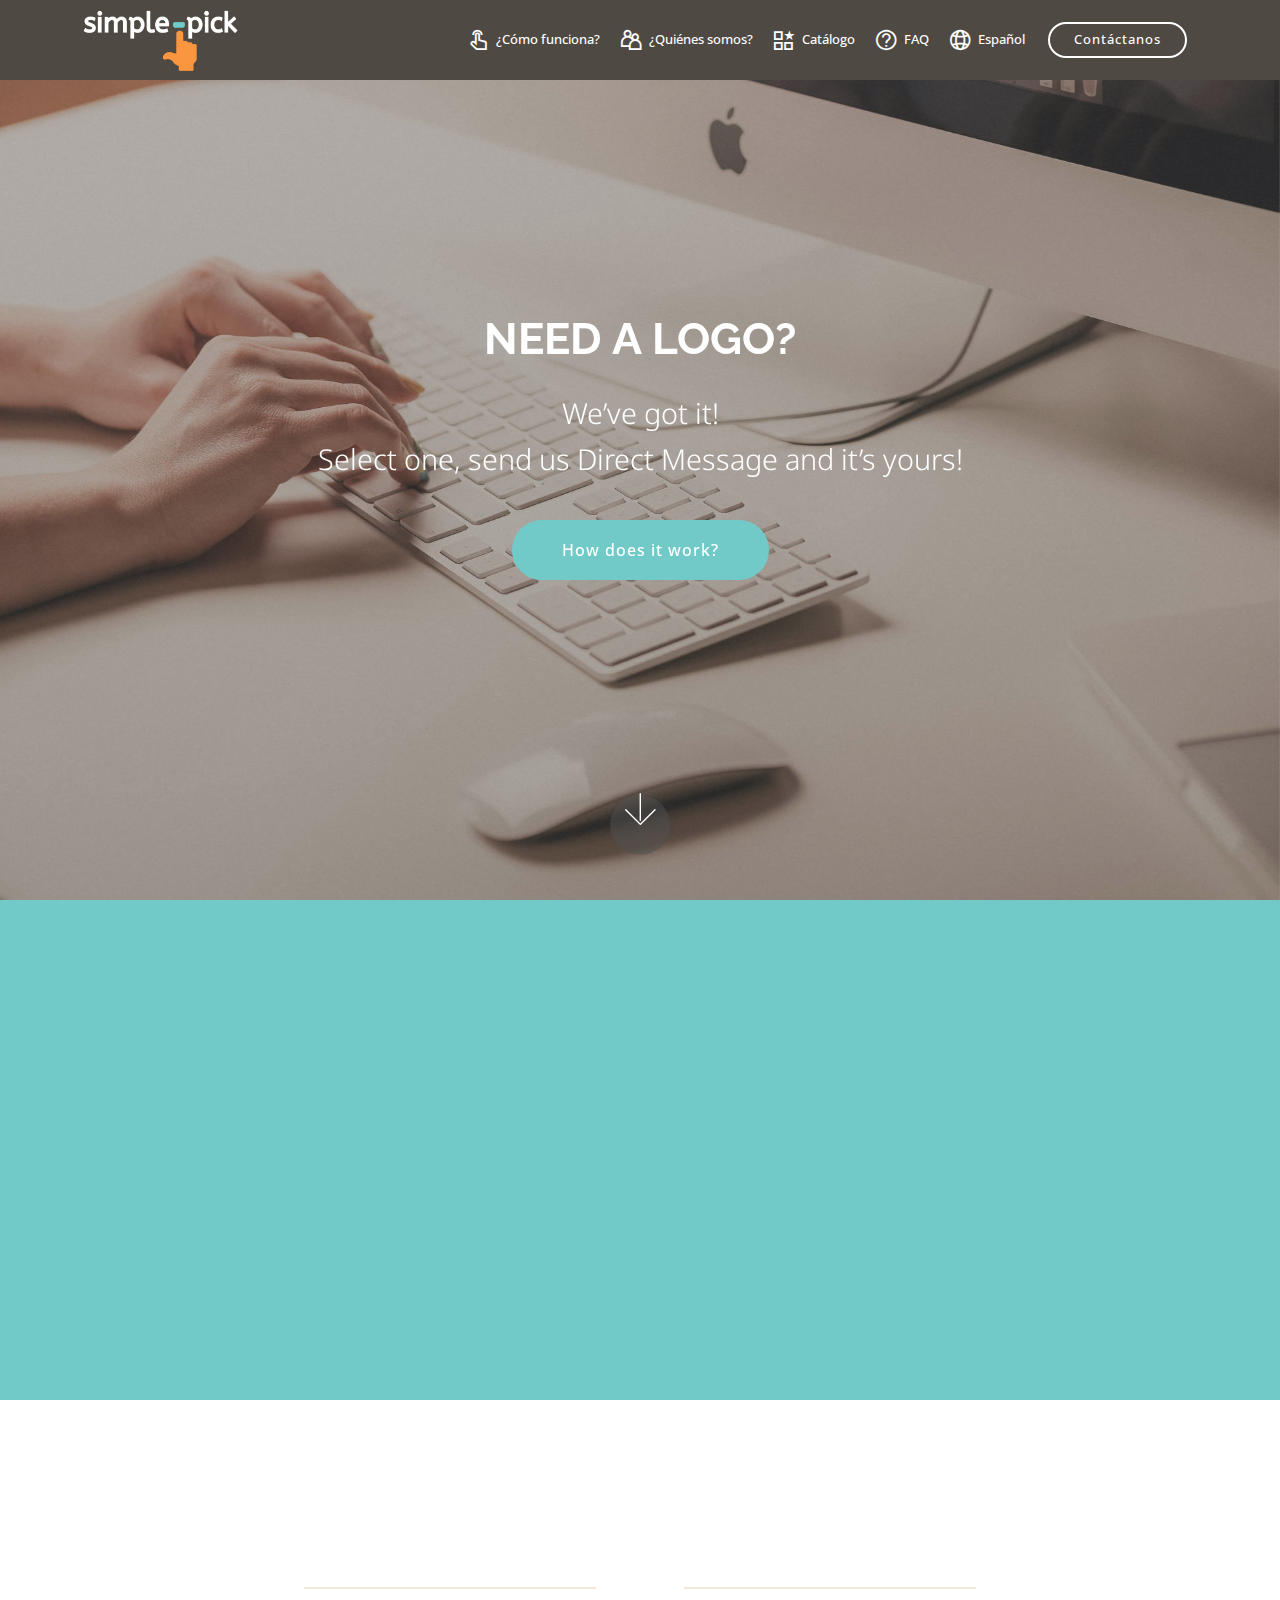
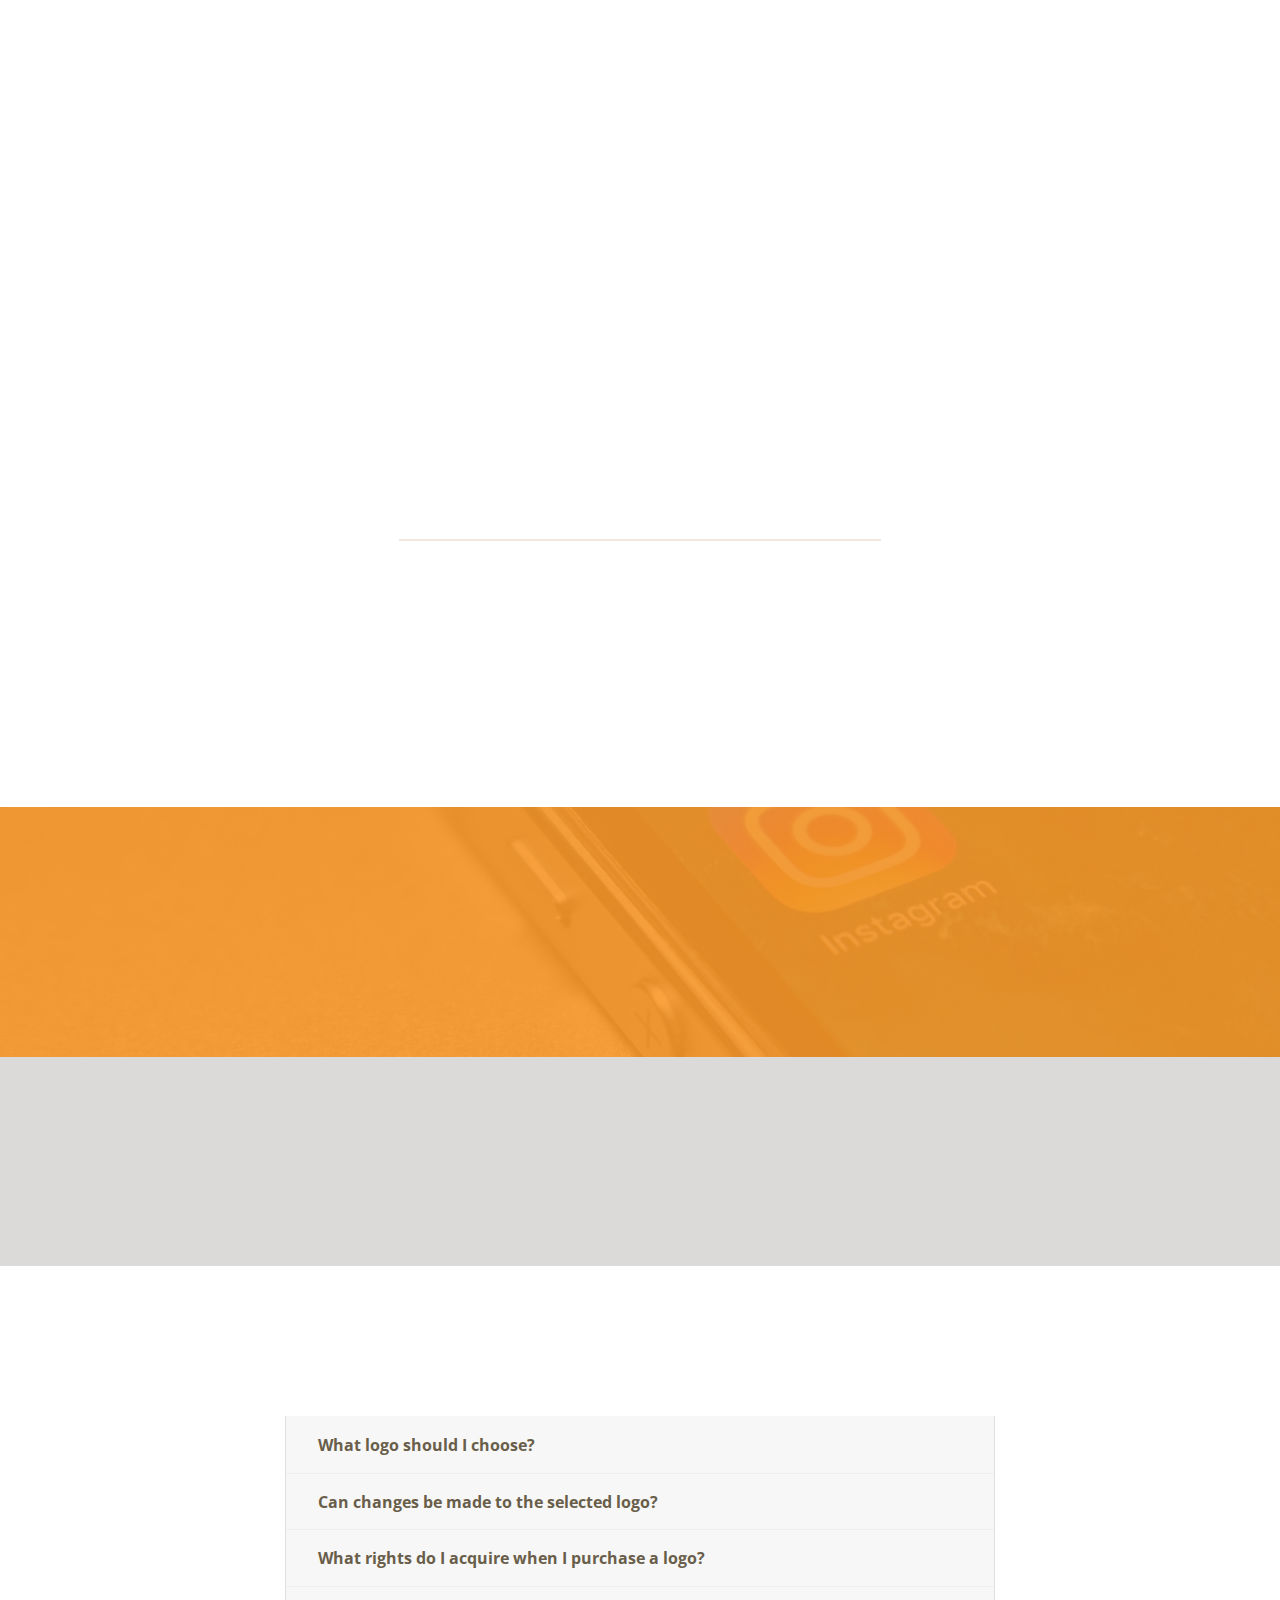
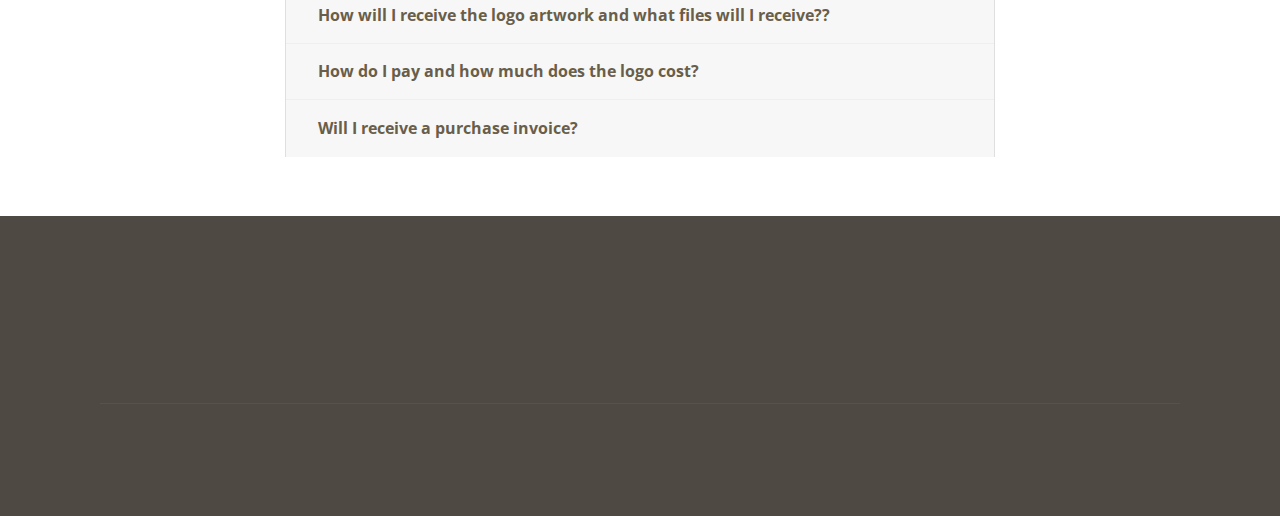
<file: index.html>
<!DOCTYPE html>
<html  >
<head>
  <!-- Site made with Mobirise Website Builder v4.10.5, https://mobirise.com -->
  <meta charset="UTF-8">
  <meta http-equiv="X-UA-Compatible" content="IE=edge">
  <meta name="generator" content="Mobirise v4.10.5, mobirise.com">
  <meta name="viewport" content="width=device-width, initial-scale=1, minimum-scale=1">
  <link rel="shortcut icon" href="assets/images/favicon-sp-64x64.png" type="image/x-icon">
  <meta name="description" content="">
  
  <title>simple-pick</title>
  <link rel="stylesheet" href="assets/web/assets/mobirise-icons2/mobirise2.css">
  <link rel="stylesheet" href="assets/web/assets/mobirise-icons/mobirise-icons.css">
  <link rel="stylesheet" href="assets/tether/tether.min.css">
  <link rel="stylesheet" href="assets/bootstrap/css/bootstrap.min.css">
  <link rel="stylesheet" href="assets/bootstrap/css/bootstrap-grid.min.css">
  <link rel="stylesheet" href="assets/bootstrap/css/bootstrap-reboot.min.css">
  <link rel="stylesheet" href="assets/animatecss/animate.min.css">
  <link rel="stylesheet" href="assets/socicon/css/styles.css">
  <link rel="stylesheet" href="assets/dropdown/css/style.css">
  <link rel="stylesheet" href="assets/style.css">
  <link rel="stylesheet" href="assets/slick.css">
  <link rel="stylesheet" href="assets/theme/css/style.css">
  <link rel="stylesheet" href="assets/mobirise/css/mbr-additional.css" type="text/css">
  
  
  
</head>
<body>
  <section class="menu cid-rwqGyeWpme" once="menu" id="menu1-y">

    

    <nav class="navbar navbar-expand beta-menu navbar-dropdown align-items-center navbar-toggleable-sm">
        <button class="navbar-toggler navbar-toggler-right" type="button" data-toggle="collapse" data-target="#navbarSupportedContent" aria-controls="navbarSupportedContent" aria-expanded="false" aria-label="Toggle navigation">
            <div class="hamburger">
                <span></span>
                <span></span>
                <span></span>
                <span></span>
            </div>
        </button>
        <div class="menu-logo">
            <div class="navbar-brand">
                <span class="navbar-logo">
                    <a href="https://www.instagram.com/simple.pick/" target="_blank">
                         <img src="assets/images/logo-sp-1-302x121.png" alt="Mobirise" title="" style="height: 4rem;">
                    </a>
                </span>
                
            </div>
        </div>
        <div class="collapse navbar-collapse" id="navbarSupportedContent">
            <ul class="navbar-nav nav-dropdown" data-app-modern-menu="true"><li class="nav-item">
                    <a class="nav-link link text-white display-5" href="page1.html#step2-p"><span class="mobi-mbri mobi-mbri-touch mbr-iconfont mbr-iconfont-btn"></span>¿Cómo funciona?</a>
                </li><li class="nav-item"><a class="nav-link link text-white display-5" href="page1.html#features11-q"><span class="mobi-mbri mobi-mbri-users mbr-iconfont mbr-iconfont-btn"></span>¿Quiénes somos?</a></li><li class="nav-item"><a class="nav-link link text-white display-5" href="page1.html#instagram-feed-block-s"><span class="mobi-mbri mobi-mbri-features mbr-iconfont mbr-iconfont-btn"></span>Catálogo</a></li><li class="nav-item"><a class="nav-link link text-white display-5" href="page1.html#accordion1-t"><span class="mobi-mbri mobi-mbri-help mbr-iconfont mbr-iconfont-btn"></span>FAQ</a></li><li class="nav-item"><a class="nav-link link text-white display-5" href="page1.html" aria-expanded="true"><span class="mobi-mbri mobi-mbri-globe-2 mbr-iconfont mbr-iconfont-btn"></span>Español</a></li></ul>
            <div class="navbar-buttons mbr-section-btn"><a class="btn btn-sm btn-white-outline display-5" href="mailto:info@simple-pick.com">Contáctanos</a></div>
        </div>
    </nav>
</section>

<section class="engine"><a href="https://mobirise.info/r">free bootstrap template</a></section><section class="cid-qTkA127IK8 mbr-fullscreen mbr-parallax-background" id="header2-1">

    

    <div class="mbr-overlay" style="opacity: 0.3; background-color: rgb(79, 73, 67);"></div>

    <div class="container align-center">
        <div class="row justify-content-md-center">
            <div class="mbr-white col-md-10">
                <h1 class="mbr-section-title mbr-bold pb-3 mbr-fonts-style display-1">NEED A LOGO?</h1>
                
                <p class="mbr-text pb-3 mbr-fonts-style display-2">We’ve got it!<br>Select one, send us Direct Message and it’s yours!</p>
                <div class="mbr-section-btn"><a class="btn btn-md btn-info display-7" href="index.html#step2-4">How does it work?</a></div>
            </div>
        </div>
    </div>
    <div class="mbr-arrow hidden-sm-down" aria-hidden="true">
        <a href="#next">
            <i class="mbri-down mbr-iconfont"></i>
        </a>
    </div>
</section>

<section class="features11 cid-rgu22qfgza" id="features11-6">

    

    

    <div class="container">   
        <div class="col-md-12">
            <div class="media-container-row">
                <div class="mbr-figure m-auto" style="width: 50%;">
                    <img src="assets/images/rawpixel-579255-unsplash-952x580.jpg" alt="Mobirise" title="">
                </div>
                <div class=" align-left aside-content">
                    <h2 class="mbr-title pt-2 mbr-fonts-style display-2">&nbsp; About us</h2>
                    <div class="mbr-section-text">
                        <p class="mbr-text mb-5 pt-3 mbr-light mbr-fonts-style display-7">&nbsp; &nbsp; A TEAM OF EXPERTS</p>
                    </div>

                    <div class="block-content">
                        <div class="card p-3 pr-3">
                            <div class="media">
                                     
                                <div class="media-body">
                                    
                                </div>
                            </div>                

                            <div class="card-box">
                                <p class="block-text mbr-fonts-style display-7">Finding the ideal Brand image is one of the most important elements involved in the successful creation of your company or product. At simple-pick, we help you create your unique, creative, personalized logo, which the public will easily remember.<br><br> 

Our expert designers continuously develop and create new concepts so that you can find new options each time you visit us. &nbsp;</p>
                            </div>
                        </div>

                        
                    </div>
                </div>
            </div>
        </div> 
    </div>          
</section>

<section class="step2 cid-rgtV18nXvp" id="step2-4">

    

    
    
    <div class="container">
        <h2 class="mbr-section-title pb-3 mbr-fonts-style align-center display-2">Steps to follow</h2>
        
        <div class="step-container row justify-content-center">
            <div class="card col-12 pb-4 col-md-4 separline">
                <div class="step-element">
                    <div class="step-wrapper pb-3">
                        <h3 class="step d-flex align-items-center justify-content-center m-auto">
                            1
                        </h3>
                    </div>          
                    <div class="step-text-content align-center">
                        <h4 class="mbr-step-title pb-3 mbr-fonts-style display-7"><strong>Browse our feed</strong></h4>
                        <p class="mbr-step-text mbr-fonts-style display-7">browse through the broad collection of logos, provided on our Instagram feed:<br><a href="http://www.instagram.com/simple.pick" target="_blank">www.instagram.com/simple.pick</a><br>and review our Terms and Conditions of Use and Privacy Policies, located at the end of this website.</p>
                    </div>
                </div>
            </div>

            <div class="card col-12 separline pb-4 col-md-4">
                <div class="step-element">
                    <div class="step-wrapper pb-3">
                        <h3 class="step d-flex align-items-center justify-content-center m-auto">
                            2
                        </h3>
                    </div>          
                    <div class="step-text-content align-center">
                        <h4 class="mbr-step-title pb-3 mbr-fonts-style display-7"><strong>Select your logo</strong></h4>
                        <p class="mbr-step-text mbr-fonts-style display-7">after you have read and agreed to our Terms and Conditions of Use and Privacy Policies, send the following information to us at <a href="mailto:info@simple-pick.com">info@simple-pick.com</a> or through Instagram direct messaging:<br>a) the code appearing on the logo description
<br>b) the name to be used on your logo<br>c) the data to be included on your purchase invoice</p>
                    </div>
                </div>
            </div>

            <div class="card col-md-4 col-12 separline pb-4">
                <div class="step-element">
                    <div class="step-wrapper pb-3">
                        <h3 class="step d-flex align-items-center justify-content-center m-auto">
                            3
                        </h3>
                    </div>          
                    <div class="step-text-content align-center">
                        <h4 class="mbr-step-title pb-3 mbr-fonts-style display-7"><strong>Proceed with your purchase</strong></h4>
                        <p class="mbr-step-text mbr-fonts-style display-7"><strong>GUATEMALA:</strong> <br><strong>1. Quetzals</strong> (Official currency of Guatemala): pay Q.1,200.00 at Banco G&amp;T CONTINENTAL, to the account of Diseños Unificados y Organizados, S.A., Savings Account 00230157524* <br><strong>2. US Dollars: </strong>pay US$150.00 at Banco PROMÉRICA, to the account of Diseños Unificados y Organizados, S.A., Checking Account 22331530011785* <br>*send us a copy of your bank transfer or deposit. <br><br><strong>INTERNATIONAL:</strong><br>Pay US$150.00 with PayPal: <a href="http://paypal.me/simplepick" target="_blank">paypal.me/simplepick</a>&nbsp;<br></p>
                    </div>
                </div>
            </div>

            <div class="card col-12 separline col-md-6">
                <div class="step-element">
                    <div class="step-wrapper pb-3">
                        <h3 class="step d-flex align-items-center justify-content-center m-auto">
                            4
                        </h3>
                    </div>          
                    <div class="step-text-content align-center">
                        <h4 class="mbr-step-title pb-3 mbr-fonts-style display-7"><strong>Confirmation</strong></h4>
                        <p class="mbr-step-text mbr-fonts-style display-7">Upon confirming your payment with the bank, we will send your confirmation of your purchase, electronically.</p>
                    </div>
                </div>
            </div>
            
            <div class="card col-12 separline last-child col-md-6">
                <div class="step-element">
                    <div class="step-wrapper pb-3">
                        <h3 class="step d-flex align-items-center justify-content-center m-auto">
                            5
                        </h3>
                    </div>          
                    <div class="step-text-content align-center">
                        <h4 class="mbr-step-title pb-3 mbr-fonts-style display-7"><strong>All Set!</strong></h4>
                        <p class="mbr-step-text mbr-fonts-style display-7">
                            In approximately less than 48 office hours, we will send you your personalized logo in in vector file and high resolution image formats (AI, JPG, PNG, EPS and PDF).</p>
                    </div>
                </div>
            </div>
            
            
            
            
            
            
            
            
        </div>
    </div>
</section>

<section class="cid-rgueqqs9FD" id="social-buttons2-a">

    

    <div class="mbr-overlay" style="opacity: 0.9; background-color: rgb(248, 152, 41);">
    </div>

    <div class="container">
        <div class="media-container-row">
            <div class="col-md-8 align-center">
                <h2 class="pb-3 mbr-fonts-style display-7"><font color="#ffffff"><strong>FOLLOW US!</strong></font></h2>
                <div class="social-list pl-0 mb-0">
                    <a href="https://www.instagram.com/simple.pick/" target="_blank">
                        <span class="px-2 mbr-iconfont mbr-iconfont-social socicon-instagram socicon" style="font-size: 40px; color: rgb(255, 255, 255); fill: rgb(255, 255, 255);"></span>
                    </a>
                    <a href="https://www.facebook.com/Simple-Pick-538479529971219" target="_blank">
                        <span class="px-2 mbr-iconfont mbr-iconfont-social socicon-facebook socicon" style="color: rgb(255, 255, 255); fill: rgb(255, 255, 255);"></span>
                    </a>
                    <a href="https://instagram.com/mobirise" target="_blank">
                        
                    </a>
                    <a href="https://www.youtube.com/c/mobirise" target="_blank">
                        
                    </a>
                    <a href="https://plus.google.com/u/0/+Mobirise" target="_blank">
                        
                    </a>
                    <a href="https://www.behance.net/Mobirise" target="_blank">
                        
                    </a>
                </div>
            </div>
        </div>
    </div>
</section>

<section class="mbr-instagram-feed" data-rows="1" data-per-row-slider="" data-spacing="1" data-full-width="" data-token="8228029836.727bfe1.c6a00fdc9b9040bfb35a44f193030dac" data-per-row-grid="3" id="instagram-feed-block-3" data-rv-view="1602" style="background-color: rgb(79, 73, 67); padding-top: 40px; padding-bottom: 40px;">
    
    <div class="container container_toggle">
        <div class="row">
            <div class="col">
                <div class="inst">
                    <h1 class="inst__title align-center mbr-fonts-style display-7">@simple.pick</h1>
                    <div class="inst__content"></div>
                    <div class="inst__more mbr-section-btn align-center" buttons="0"><a class="btn btn-md display-5 btn-white-outline" href="#">Show more</a></div>
                </div>
            </div>
        </div>
    </div>
</section>

<section class="accordion1 cid-rgu4Z05dpP" id="accordion1-7">

    

    
    <div class="container">
        <div class="media-container-row">
            <div class="col-12 col-md-8">
                <div class="section-head text-center space30">
                    <h2 class="mbr-section-title pb-5 mbr-fonts-style display-2">FAQ – on obtaining your logo</h2>
                </div>
                <div class="clearfix"></div>
                <div id="bootstrap-accordion_13" class="panel-group accordionStyles accordion" role="tablist" aria-multiselectable="true">
                    <div class="card">
                        <div class="card-header" role="tab" id="headingOne">
                            <a role="button" class="panel-title collapsed text-black" data-toggle="collapse" data-core="" href="#collapse1_13" aria-expanded="false" aria-controls="collapse1">
                                <h4 class="mbr-fonts-style display-7"><strong>What logo should I choose?</strong></h4>
                            </a>
                        </div>
                        <div id="collapse1_13" class="panel-collapse noScroll collapse " role="tabpanel" aria-labelledby="headingOne" data-parent="#bootstrap-accordion_13">
                            <div class="panel-body p-4">
                                <p class="mbr-fonts-style panel-text display-7">At <strong>simple-pick</strong> you will find a great variety of logos adapting to the type of business you are about to launch. The generic name, “my company”, found on all the logos, provides you with an idea of the typesetting to be used for your company name. 
When you send us your selected logo, you must send the name you have thought up for your company, on the same email, so that we can send you the final artwork of your logo with the name you requested. &nbsp;&nbsp;</p>
                            </div>
                        </div>
                    </div>
                    <div class="card">
                        <div class="card-header" role="tab" id="headingTwo">
                            <a role="button" class="collapsed panel-title text-black" data-toggle="collapse" data-core="" href="#collapse2_13" aria-expanded="false" aria-controls="collapse2">
                                <h4 class="mbr-fonts-style display-7"><strong>Can changes be made to the selected logo?</strong></h4>
                            </a>
                            
                        </div>
                        <div id="collapse2_13" class="panel-collapse noScroll collapse" role="tabpanel" aria-labelledby="headingTwo" data-parent="#bootstrap-accordion_13">
                            <div class="panel-body p-4">
                                <p class="mbr-fonts-style panel-text display-7">No. Logos are delivered “as is” and as they appear in the Instgram feed: with the colors, figures and fonts previously set up by <strong>simple-pick</strong>. The only change will be the company name that you have requested to use with the logo. &nbsp; &nbsp;</p>
                            </div>
                        </div>
                    </div>
                    <div class="card">
                        <div class="card-header" role="tab" id="headingThree">
                            <a role="button" class="collapsed text-black panel-title" data-toggle="collapse" data-core="" href="#collapse3_13" aria-expanded="false" aria-controls="collapse3">
                                <h4 class="mbr-fonts-style display-7"><strong>What rights do I acquire when I purchase a logo?</strong></h4>
                            </a>
                        </div>
                        <div id="collapse3_13" class="panel-collapse noScroll collapse" role="tabpanel" aria-labelledby="headingThree" data-parent="#bootstrap-accordion_13">
                            <div class="panel-body p-4">
                                <p class="mbr-fonts-style panel-text display-7">When you purchase your logo through <strong>simple-pick</strong>, the word SOLD is placed on the IG and FB profiles, granting you exclusive rights to the image and complete control over your publications, distributions, reproductions and usage, without any limits. At <strong>simple-pick</strong>, each logo is only sold ONCE.&nbsp;<br></p>
                            </div>
                        </div>
                    </div>
                    <div class="card">
                        <div class="card-header" role="tab" id="headingFour">
                            <a role="button" class="collapsed panel-title text-black" data-toggle="collapse" data-core="" href="#collapse4_13" aria-expanded="false" aria-controls="collapse4">
                                <h4 class="mbr-fonts-style display-7"><strong>How will I receive the logo artwork and what files will I receive??</strong></h4>
                            </a> 
                        </div>
                        <div id="collapse4_13" class="panel-collapse noScroll collapse" role="tabpanel" aria-labelledby="headingFour" data-parent="#bootstrap-accordion_13">
                            <div class="panel-body p-4">
                                <p class="mbr-fonts-style panel-text display-7">
                                   After purchasing your new logo, send us an email to <a href="mailto:info@simple-pick.com">info@simple-pick.com</a> with the code corresponding to the logo you selected and the name you want to place on the logo. Within approximately 48 business-day hours, you will receive the final artwork of your logo in the following vector and high resolution file formats: AI, JPG, PNG, EPS and PDF.&nbsp;<br>    </p>
                            </div>
                        </div>
                    </div>
                    <div class="card">
                        <div class="card-header" role="tab" id="headingFive">
                            <a role="button" class="collapsed panel-title text-black" data-toggle="collapse" data-core="" href="#collapse5_13" aria-expanded="false" aria-controls="collapse5">
                                <h4 class="mbr-fonts-style display-7"><strong>How do I pay and how much does the logo cost?</strong></h4>
                            </a>
                        </div>
                        <div id="collapse5_13" class="panel-collapse noScroll collapse" role="tabpanel" aria-labelledby="headingFive" data-parent="#bootstrap-accordion_13">
                            <div class="panel-body p-4">
                                <p class="mbr-fonts-style panel-text display-7"><strong>GUATEMALA:</strong>
<br><strong>1. Quetzals</strong>&nbsp;(Official currency of Guatemala): pay Q.1,200.00 at Banco G&amp;T CONTINENTAL,
to the account of Diseños Unificados y Organizados, S.A., Savings Account 00230157524*
<br><strong>2. US Dollars:</strong>&nbsp;pay US$150.00 at Banco PROMÉRICA,
to the account of Diseños Unificados y Organizados, S.A., Checking Account 22331530011785*
<br>*send us a copy of your bank transfer or deposit.

<br><br><strong>INTERNATIONAL:</strong><br> Pay US$150.00 with PayPal: <a href="http://paypal.me/simplepick" target="_blank">paypal.me/simplepick</a>&nbsp;<br></p>
                            </div>
                        </div>
                    </div>
                    <div class="card">
                        <div class="card-header" role="tab" id="headingSix">
                            <a role="button" class="collapsed panel-title text-black" data-toggle="collapse" data-core="" href="#collapse6_13" aria-expanded="false" aria-controls="collapse6">
                                <h4 class="mbr-fonts-style display-7"><strong>Will I receive a purchase invoice?</strong></h4>
                            </a>
                        </div>
                        <div id="collapse6_13" class="panel-collapse noScroll collapse" role="tabpanel" aria-labelledby="headingSix" data-parent="#bootstrap-accordion_13">
                            <div class="panel-body p-4">
                                <p class="mbr-fonts-style panel-text display-7">
                                   After you have made your purchase, you will receive a scanned invoice, by email; for an additional fee, you may receive the printed invoice at the physical address that you provide us with.<br><br>If you live in another province outside of Guatemala City, you will receive a scanned copy of your invoice by email, after making your purchase. Between 5 to 7 days later, for an additional fee, you may receive the original invoice through the Guatemalan postal service.* &nbsp;<br><br>*Applies only to Guatemala.<br>  </p>
                            </div>
                        </div>
                    </div>
                </div>
            </div>
        </div>
    </div>
</section>

<section class="cid-rk3KIZi8hE" id="footer1-w">

    

    

    <div class="container">
        <div class="media-container-row content text-white">
            <div class="col-12 col-md-3">
                <div class="media-wrap">
                    <a href="https://mobirise.co/">
                        <img src="assets/images/logo-sp-cuadrado-192x170.png" alt="Mobirise" title="">
                    </a>
                </div>
            </div>
            <div class="col-12 col-md-3 mbr-fonts-style display-7">
                <h5 class="pb-3"></h5>
                <p class="mbr-text"></p>
            </div>
            <div class="col-12 col-md-3 mbr-fonts-style display-7">
                <h5 class="pb-3">
                    Contacts
                </h5>
                <p class="mbr-text"><a href="mailto:info@simple-pick.com">info@simple-pick.com</a> <br><a href="tel:+502 3501-2723">+502 3501-2723</a>&nbsp;</p>
            </div>
            <div class="col-12 col-md-3 mbr-fonts-style display-5">
                <h5 class="pb-3">Legal Notice</h5>
                <p class="mbr-text"><a href="assets/files/legal-notice-simple-pick(03.07.19).pdf" target="_blank">Terms and Conditions of Use and Privacy Policies</a></p>
            </div>
        </div>
        <div class="footer-lower">
            <div class="media-container-row">
                <div class="col-sm-12">
                    <hr>
                </div>
            </div>
            <div class="media-container-row mbr-white">
                <div class="col-sm-6 copyright">
                    <p class="mbr-text mbr-fonts-style display-5">
                        © Copyright 2019 Simple Pick - All Rights Reserved
                    </p>
                </div>
                <div class="col-md-6">
                    <div class="social-list align-right">
                        <div class="soc-item">
                            <a href="https://www.instagram.com/simple.pick/" target="_blank">
                                <span class="mbr-iconfont mbr-iconfont-social socicon-instagram socicon"></span>
                            </a>
                        </div>
                        <div class="soc-item">
                            <a href="https://www.facebook.com/Simple-Pick-538479529971219" target="_blank">
                                <span class="mbr-iconfont mbr-iconfont-social socicon-facebook socicon"></span>
                            </a>
                        </div>
                        
                        
                        
                        
                    </div>
                </div>
            </div>
        </div>
    </div>
</section>


  <script src="assets/web/assets/jquery/jquery.min.js"></script>
  <script src="assets/popper/popper.min.js"></script>
  <script src="assets/tether/tether.min.js"></script>
  <script src="assets/bootstrap/js/bootstrap.min.js"></script>
  <script src="assets/parallax/jarallax.min.js"></script>
  <script src="assets/sociallikes/social-likes.js"></script>
  <script src="assets/touchswipe/jquery.touch-swipe.min.js"></script>
  <script src="assets/smoothscroll/smooth-scroll.js"></script>
  <script src="assets/mbr-switch-arrow/mbr-switch-arrow.js"></script>
  <script src="assets/dropdown/js/nav-dropdown.js"></script>
  <script src="assets/dropdown/js/navbar-dropdown.js"></script>
  <script src="assets/viewportchecker/jquery.viewportchecker.js"></script>
  <script src="assets/index.js"></script>
  <script src="assets/slick.min.js"></script>
  <script src="assets/theme/js/script.js"></script>
  
  
 <div id="scrollToTop" class="scrollToTop mbr-arrow-up"><a style="text-align: center;"><i class="mbr-arrow-up-icon mbr-arrow-up-icon-cm cm-icon cm-icon-smallarrow-up"></i></a></div>
    <input name="animation" type="hidden">
  </body>
</html>
</file>
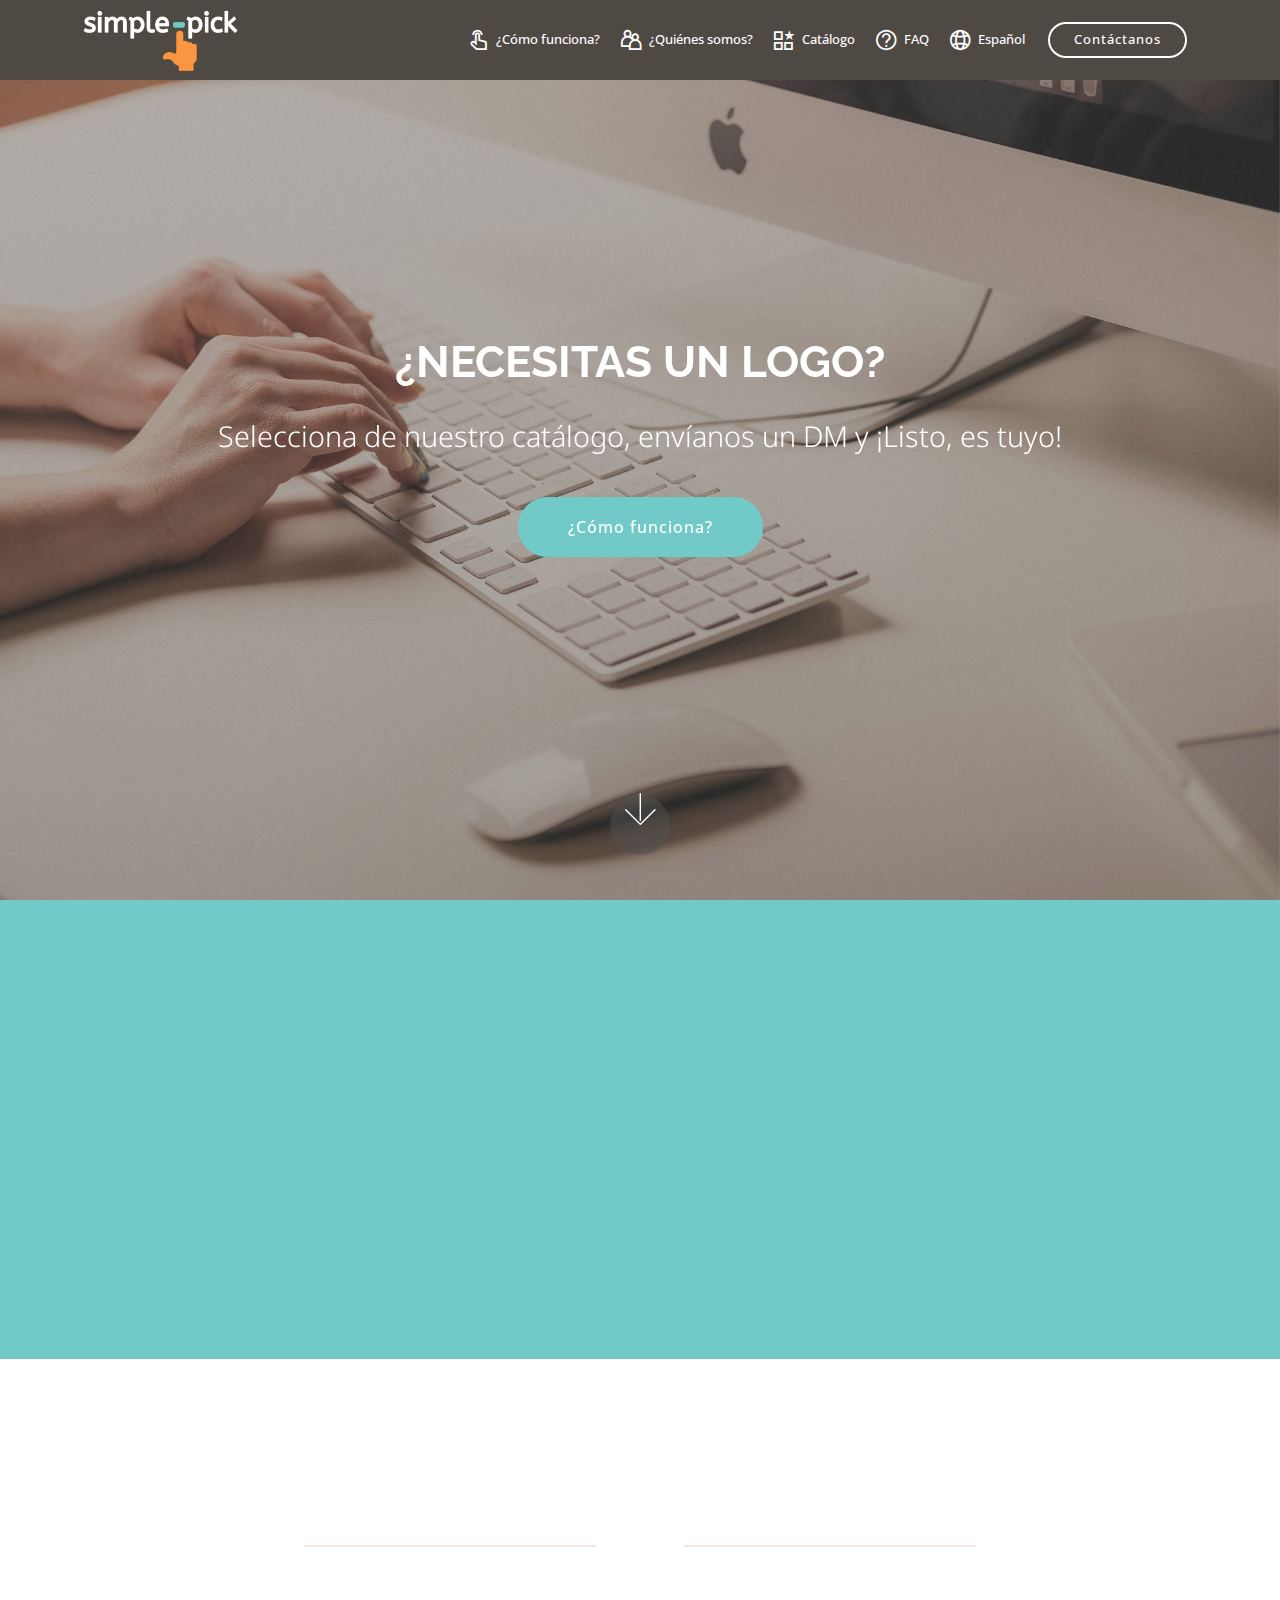
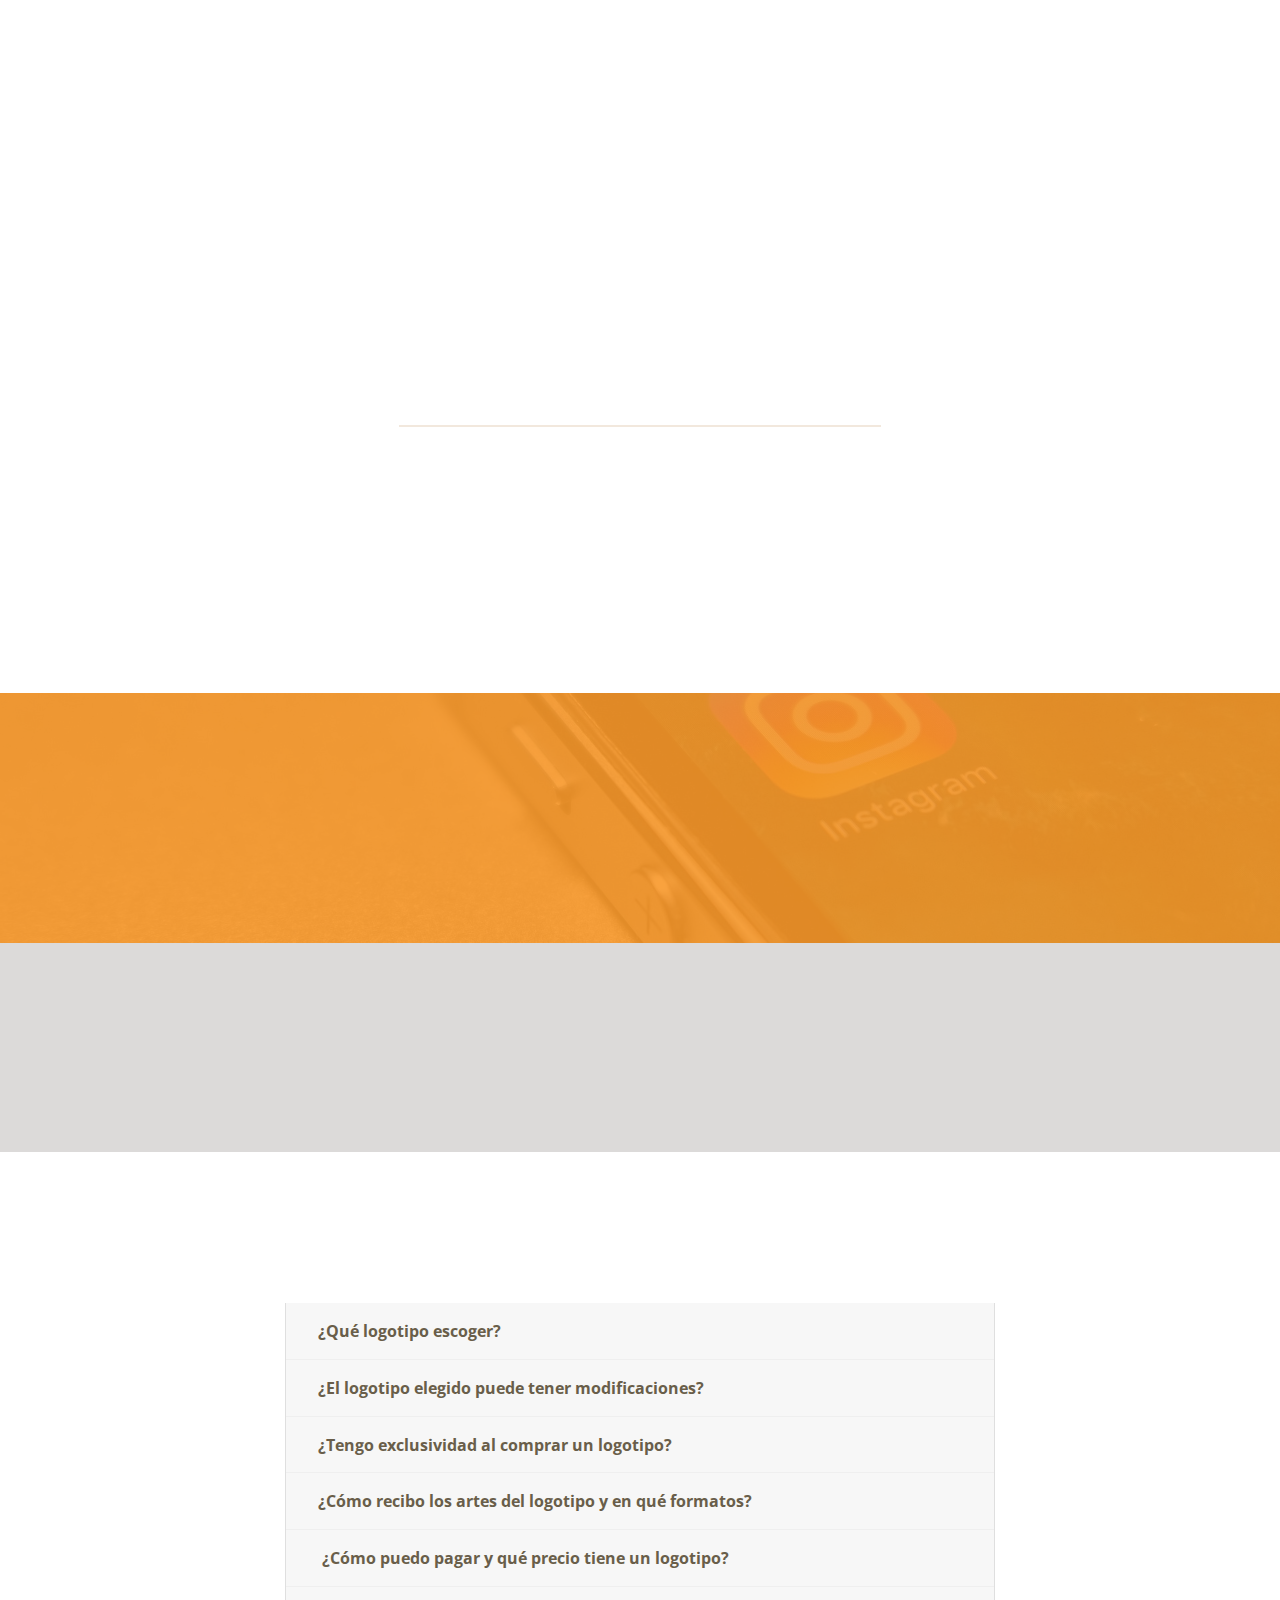
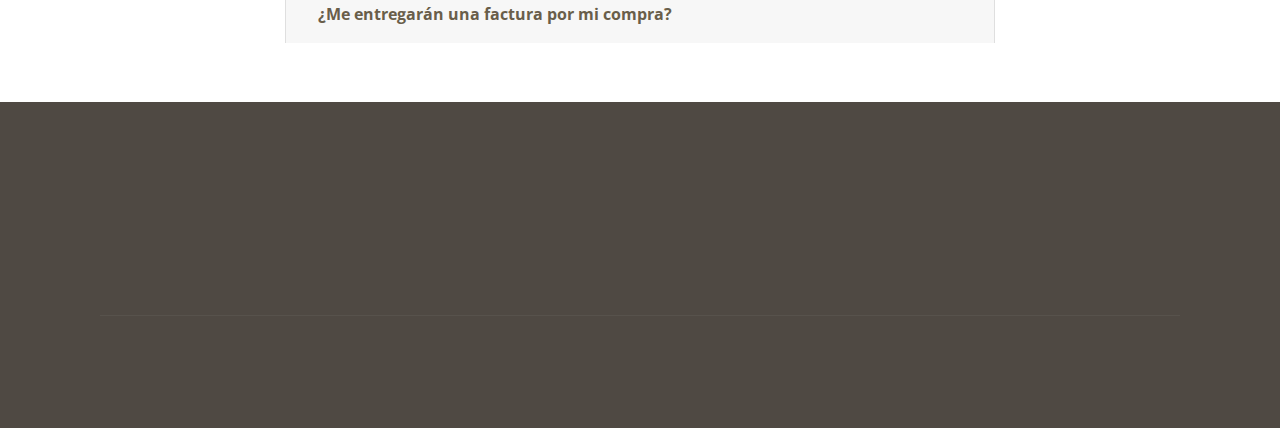
<file: page1.html>
<!DOCTYPE html>
<html  >
<head>
  <!-- Site made with Mobirise Website Builder v4.10.5, https://mobirise.com -->
  <meta charset="UTF-8">
  <meta http-equiv="X-UA-Compatible" content="IE=edge">
  <meta name="generator" content="Mobirise v4.10.5, mobirise.com">
  <meta name="viewport" content="width=device-width, initial-scale=1, minimum-scale=1">
  <link rel="shortcut icon" href="assets/images/favicon-sp-64x64.png" type="image/x-icon">
  <meta name="description" content="">
  
  <title>simple-pick-esp</title>
  <link rel="stylesheet" href="assets/web/assets/mobirise-icons2/mobirise2.css">
  <link rel="stylesheet" href="assets/web/assets/mobirise-icons/mobirise-icons.css">
  <link rel="stylesheet" href="assets/tether/tether.min.css">
  <link rel="stylesheet" href="assets/bootstrap/css/bootstrap.min.css">
  <link rel="stylesheet" href="assets/bootstrap/css/bootstrap-grid.min.css">
  <link rel="stylesheet" href="assets/bootstrap/css/bootstrap-reboot.min.css">
  <link rel="stylesheet" href="assets/animatecss/animate.min.css">
  <link rel="stylesheet" href="assets/socicon/css/styles.css">
  <link rel="stylesheet" href="assets/dropdown/css/style.css">
  <link rel="stylesheet" href="assets/style.css">
  <link rel="stylesheet" href="assets/slick.css">
  <link rel="stylesheet" href="assets/theme/css/style.css">
  <link rel="stylesheet" href="assets/mobirise/css/mbr-additional.css" type="text/css">
  
  
  
</head>
<body>
  <section class="menu cid-rwmrN5enYj" once="menu" id="menu1-12">

    

    <nav class="navbar navbar-expand beta-menu navbar-dropdown align-items-center navbar-toggleable-sm">
        <button class="navbar-toggler navbar-toggler-right" type="button" data-toggle="collapse" data-target="#navbarSupportedContent" aria-controls="navbarSupportedContent" aria-expanded="false" aria-label="Toggle navigation">
            <div class="hamburger">
                <span></span>
                <span></span>
                <span></span>
                <span></span>
            </div>
        </button>
        <div class="menu-logo">
            <div class="navbar-brand">
                <span class="navbar-logo">
                    <a href="https://www.instagram.com/simple.pick/" target="_blank">
                         <img src="assets/images/logo-sp-1-302x121.png" alt="Mobirise" title="" style="height: 4rem;">
                    </a>
                </span>
                
            </div>
        </div>
        <div class="collapse navbar-collapse" id="navbarSupportedContent">
            <ul class="navbar-nav nav-dropdown" data-app-modern-menu="true"><li class="nav-item">
                    <a class="nav-link link text-white display-5" href="page1.html#step2-p"><span class="mobi-mbri mobi-mbri-touch mbr-iconfont mbr-iconfont-btn"></span>¿Cómo funciona?</a>
                </li><li class="nav-item"><a class="nav-link link text-white display-5" href="page1.html#features11-q"><span class="mobi-mbri mobi-mbri-users mbr-iconfont mbr-iconfont-btn"></span>¿Quiénes somos?</a></li><li class="nav-item"><a class="nav-link link text-white display-5" href="page1.html#instagram-feed-block-s"><span class="mobi-mbri mobi-mbri-features mbr-iconfont mbr-iconfont-btn"></span>Catálogo</a></li><li class="nav-item"><a class="nav-link link text-white display-5" href="page1.html#accordion1-t"><span class="mobi-mbri mobi-mbri-help mbr-iconfont mbr-iconfont-btn"></span>FAQ</a></li><li class="nav-item"><a class="nav-link link text-white display-5" href="page1.html" aria-expanded="true"><span class="mobi-mbri mobi-mbri-globe-2 mbr-iconfont mbr-iconfont-btn"></span>Español</a></li></ul>
            <div class="navbar-buttons mbr-section-btn"><a class="btn btn-sm btn-white-outline display-5" href="mailto:info@simple-pick.com">Contáctanos</a></div>
        </div>
    </nav>
</section>

<section class="engine"><a href="https://mobirise.info/q">responsive site templates</a></section><section class="cid-rhrvOpOVEY mbr-fullscreen mbr-parallax-background" id="header2-o">

    

    <div class="mbr-overlay" style="opacity: 0.3; background-color: rgb(79, 73, 67);"></div>

    <div class="container align-center">
        <div class="row justify-content-md-center">
            <div class="mbr-white col-md-10">
                <h1 class="mbr-section-title mbr-bold pb-3 mbr-fonts-style display-1">¿NECESITAS UN LOGO?</h1>
                
                <p class="mbr-text pb-3 mbr-fonts-style display-2">Selecciona de nuestro catálogo, envíanos un DM y ¡Listo, es tuyo!</p>
                <div class="mbr-section-btn"><a class="btn btn-md btn-info display-7" href="page1.html#step2-p">¿Cómo funciona?</a></div>
            </div>
        </div>
    </div>
    <div class="mbr-arrow hidden-sm-down" aria-hidden="true">
        <a href="#next">
            <i class="mbri-down mbr-iconfont"></i>
        </a>
    </div>
</section>

<section class="features11 cid-rhrvOtkhEQ" id="features11-q">

    

    

    <div class="container">   
        <div class="col-md-12">
            <div class="media-container-row">
                <div class="mbr-figure m-auto" style="width: 50%;">
                    <img src="assets/images/rawpixel-579255-unsplash-952x580.jpg" alt="Mobirise" title="">
                </div>
                <div class=" align-left aside-content">
                    <h2 class="mbr-title pt-2 mbr-fonts-style display-2">&nbsp;¿Quiénes somos?</h2>
                    <div class="mbr-section-text">
                        
                    </div>

                    <div class="block-content">
                        <div class="card p-3 pr-3">
                            <div class="media">
                                     
                                <div class="media-body">
                                    
                                </div>
                            </div>                

                            <div class="card-box">
                                <p class="block-text mbr-fonts-style display-7">Somos un equipo de diseñadores expertos que desarrollamos y creamos nuevos conceptos constantemente para que puedas encontrar opciones recientes cada vez que nos visites.<br><br>Encontrar la imagen de marca ideal, es uno de los elementos más importantes para crear tu empresa o producto con éxito. En Simple-pick te ofrecemos una amplia variedad de logotipos con diseños únicos y creativos listos para personalizar con el nombre de tu marca.<br></p>
                            </div>
                        </div>

                        
                    </div>
                </div>
            </div>
        </div> 
    </div>          
</section>

<section class="step2 cid-rhrvOqKkf7" id="step2-p">

    

    
    
    <div class="container">
        <h2 class="mbr-section-title pb-3 mbr-fonts-style align-center display-2">
            Pasos a seguir</h2>
        
        <div class="step-container row justify-content-center">
            <div class="card col-12 pb-4 col-md-4 separline">
                <div class="step-element">
                    <div class="step-wrapper pb-3">
                        <h3 class="step d-flex align-items-center justify-content-center m-auto">
                            1
                        </h3>
                    </div>          
                    <div class="step-text-content align-center">
                        <h4 class="mbr-step-title pb-3 mbr-fonts-style display-7"><strong>NAVEGA</strong></h4>
                        <p class="mbr-step-text mbr-fonts-style display-7">Navega por toda la colección de logotipos que ofrecemos en nuestro feed de Instagram:<br><a href="https://www.instagram.com/simple.pick/" target="_blank" class="text-primary"><strong>www.instagram.com/simple.pick</strong></a><br> 
<br>Y consulta aquí:&nbsp;<br><a href="https://bit.ly/2LW31kH" target="_blank"></a><a href="https://bit.ly/2LW31kH" target="_blank"></a><a href="assets/files/aviso-legal-simple-pick%20(05.03.19).pdf" target="_blank"><strong>nuestros&nbsp;términos y condiciones de uso y politicas de privacidad</strong></a><br></p>
                    </div>
                </div>
            </div>

            <div class="card col-12 separline pb-4 col-md-4">
                <div class="step-element">
                    <div class="step-wrapper pb-3">
                        <h3 class="step d-flex align-items-center justify-content-center m-auto">
                            2
                        </h3>
                    </div>          
                    <div class="step-text-content align-center">
                        <h4 class="mbr-step-title pb-3 mbr-fonts-style display-7"><strong>SELECCIONA</strong></h4>
                        <p class="mbr-step-text mbr-fonts-style display-7">Selecciona tu logotipo después de haber leído y aceptado nuestros términos y condiciones de uso y politicas de privacidad, envíanos a <strong><a href="mailto:info@simple-pick.com" class="text-primary"><b>info@simple-pick.com</b></a></strong> o por medio de mensaje directo en Instagram:
	<br>a) código con la descripción del logotipo,<br>por ejemplo: Código SP-001<br>b) nombre para tu logotipo,<br>c) datos para tu factura de compra</p>
                    </div>
                </div>
            </div>

            <div class="card col-md-4 col-12 separline pb-4">
                <div class="step-element">
                    <div class="step-wrapper pb-3">
                        <h3 class="step d-flex align-items-center justify-content-center m-auto">
                            3
                        </h3>
                    </div>          
                    <div class="step-text-content align-center">
                        <h4 class="mbr-step-title pb-3 mbr-fonts-style display-7"><strong>COMPRA</strong></h4>
                        <p class="mbr-step-text mbr-fonts-style display-7"><strong>GUATEMALA</strong>
<br><strong>1. Quetzales:</strong> realiza un pago de Q.1,200.00 en Banco G&amp;T CONTINENTAL, 
a nombre de Diseños Unificados y Organizados, S.A., en la cuenta de ahorro: 00230157524*
<br><strong>2. Dólares:</strong> realiza un pago de US$ 150.00 en Banco PROMÉRICA, 
a nombre de Diseños Unificados y Organizados, S.A., en la cuenta monetaria 22331530011785*<br>
<br><strong>INTERNACIONAL</strong><br>paga a través del link: <strong><a href="http://paypal.me/simplepick" target="_blank" class="text-primary"><b>paypal.me/simplepick</b></a> </strong><br>la cantidad de US$ 150.00&nbsp;</p>
                    </div>
                </div>
            </div>

            <div class="card col-12 separline col-md-6">
                <div class="step-element">
                    <div class="step-wrapper pb-3">
                        <h3 class="step d-flex align-items-center justify-content-center m-auto">
                            4
                        </h3>
                    </div>          
                    <div class="step-text-content align-center">
                        <h4 class="mbr-step-title pb-3 mbr-fonts-style display-7"><strong>CONFIRMA</strong></h4>
                        <p class="mbr-step-text mbr-fonts-style display-7">Al momento de confirmar en el banco que tu pago está acreditado, te enviaremos vía electrónica la confirmación de compra.  
                        </p>
                    </div>
                </div>
            </div>
            
            <div class="card col-12 separline last-child col-md-6">
                <div class="step-element">
                    <div class="step-wrapper pb-3">
                        <h3 class="step d-flex align-items-center justify-content-center m-auto">
                            5
                        </h3>
                    </div>          
                    <div class="step-text-content align-center">
                        <h4 class="mbr-step-title pb-3 mbr-fonts-style display-7"><strong>
                            ¡Y LISTO!</strong></h4>
                        <p class="mbr-step-text mbr-fonts-style display-7">
                            En menos de 2 días hábiles, te enviaremos tu logotipo en vector y alta resolución (AI, JPG, PNG, EPS Y PDF), personalizados con el nombre solicitado. 
                        </p>
                    </div>
                </div>
            </div>
            
            
            
            
            
            
            
            
        </div>
    </div>
</section>

<section class="cid-rhrvOupdlw" id="social-buttons2-r">

    

    <div class="mbr-overlay" style="opacity: 0.9; background-color: rgb(248, 152, 41);">
    </div>

    <div class="container">
        <div class="media-container-row">
            <div class="col-md-8 align-center">
                <h2 class="pb-3 mbr-fonts-style display-7"><strong>¡SÍGUENOS EN NUESTRAS REDES!</strong><br></h2>
                <div class="social-list pl-0 mb-0">
                    <a href="https://www.instagram.com/simple.pick/" target="_blank">
                        <span class="px-2 mbr-iconfont mbr-iconfont-social socicon-instagram socicon" style="font-size: 40px; color: rgb(255, 255, 255); fill: rgb(255, 255, 255);"></span>
                    </a>
                    <a href="https://www.facebook.com/Simple-Pick-538479529971219" target="_blank">
                        <span class="px-2 mbr-iconfont mbr-iconfont-social socicon-facebook socicon" style="color: rgb(255, 255, 255); fill: rgb(255, 255, 255);"></span>
                    </a>
                    <a href="https://instagram.com/mobirise" target="_blank">
                        
                    </a>
                    <a href="https://www.youtube.com/c/mobirise" target="_blank">
                        
                    </a>
                    <a href="https://plus.google.com/u/0/+Mobirise" target="_blank">
                        
                    </a>
                    <a href="https://www.behance.net/Mobirise" target="_blank">
                        
                    </a>
                </div>
            </div>
        </div>
    </div>
</section>

<section class="mbr-instagram-feed" data-rows="1" data-per-row-slider="" data-spacing="1" data-full-width="" data-token="8228029836.727bfe1.c6a00fdc9b9040bfb35a44f193030dac" data-per-row-grid="3" id="instagram-feed-block-s" data-rv-view="1624" style="background-color: rgb(79, 73, 67); padding-top: 40px; padding-bottom: 40px;">
    
    <div class="container container_toggle">
        <div class="row">
            <div class="col">
                <div class="inst">
                    <h1 class="inst__title align-center mbr-fonts-style display-7">Busca tu logotipo dentro de nuestro catálogo:<br></h1>
                    <div class="inst__content"></div>
                    <div class="inst__more mbr-section-btn align-center" buttons="0"><a class="btn btn-md display-5 btn-white-outline" href="#">Ver más</a></div>
                </div>
            </div>
        </div>
    </div>
</section>

<section class="accordion1 cid-rhrvOvGcdv" id="accordion1-t">

    

    
    <div class="container">
        <div class="media-container-row">
            <div class="col-12 col-md-8">
                <div class="section-head text-center space30">
                    <h2 class="mbr-section-title pb-5 mbr-fonts-style display-2">FAQ para adquirir tu logotipo</h2>
                </div>
                <div class="clearfix"></div>
                <div id="bootstrap-accordion_5" class="panel-group accordionStyles accordion" role="tablist" aria-multiselectable="true">
                    <div class="card">
                        <div class="card-header" role="tab" id="headingOne">
                            <a role="button" class="panel-title collapsed text-black" data-toggle="collapse" data-core="" href="#collapse1_5" aria-expanded="false" aria-controls="collapse1">
                                <h4 class="mbr-fonts-style display-7"><strong>¿Qué logotipo escoger? &nbsp; &nbsp; &nbsp; &nbsp; &nbsp; &nbsp; &nbsp; &nbsp; &nbsp; &nbsp; &nbsp; &nbsp; &nbsp; &nbsp; &nbsp; &nbsp; &nbsp; &nbsp; &nbsp; &nbsp; &nbsp; &nbsp; &nbsp; &nbsp; &nbsp; &nbsp; &nbsp; &nbsp; &nbsp; &nbsp; &nbsp; &nbsp; &nbsp; &nbsp; &nbsp; &nbsp; &nbsp; &nbsp; &nbsp; &nbsp; &nbsp; &nbsp; &nbsp; &nbsp; &nbsp; &nbsp; &nbsp; &nbsp; &nbsp; &nbsp; &nbsp; &nbsp; &nbsp; &nbsp;</strong></h4>
                            </a>
                        </div>
                        <div id="collapse1_5" class="panel-collapse noScroll collapse " role="tabpanel" aria-labelledby="headingOne" data-parent="#bootstrap-accordion_5">
                            <div class="panel-body p-4">
                                <p class="mbr-fonts-style panel-text display-7">En Simple-pick encuentras una gran variedad de logotipos que se adaptan al tipo de
negocio que estás por empezar. El nombre genérico “My Company” se ha colocado para que te des una idea de la tipografía que tendrá el nombre de tu empresa. En el correo donde nos notifiques que logotipo has seleccionado deberás incluir en nombre de tu empresa para que te enviemos el arte final del logotipo.<br> </p>
                            </div>
                        </div>
                    </div>
                    <div class="card">
                        <div class="card-header" role="tab" id="headingTwo">
                            <a role="button" class="collapsed panel-title text-black" data-toggle="collapse" data-core="" href="#collapse2_5" aria-expanded="false" aria-controls="collapse2">
                                <h4 class="mbr-fonts-style display-7"><strong>¿El logotipo elegido puede tener modificaciones?</strong></h4>
                            </a>
                            
                        </div>
                        <div id="collapse2_5" class="panel-collapse noScroll collapse" role="tabpanel" aria-labelledby="headingTwo" data-parent="#bootstrap-accordion_5">
                            <div class="panel-body p-4">
                                <p class="mbr-fonts-style panel-text display-7">No, los logotipos se entregan tal y como aparecen dentro del feed de Instagram con los colores, figuras y tipografías establecidas previamente por Simple-pick. La única modificación será el nombre que solicites para tu empresa.</p>
                            </div>
                        </div>
                    </div>
                    <div class="card">
                        <div class="card-header" role="tab" id="headingThree">
                            <a role="button" class="collapsed text-black panel-title" data-toggle="collapse" data-core="" href="#collapse3_5" aria-expanded="false" aria-controls="collapse3">
                                <h4 class="mbr-fonts-style display-7"><strong>¿Tengo exclusividad al comprar un logotipo?</strong></h4>
                            </a>
                        </div>
                        <div id="collapse3_5" class="panel-collapse noScroll collapse" role="tabpanel" aria-labelledby="headingThree" data-parent="#bootstrap-accordion_5">
                            <div class="panel-body p-4">
                                <p class="mbr-fonts-style panel-text display-7">Al comprar un logotipo de Simple-pick, se eliminará de los perfiles de IG y FB, por lo que obtienes un logotipo para tu uso exclusivo. En Simple-pick vendemos solamente una vez cada logotipo.&nbsp;<br></p>
                            </div>
                        </div>
                    </div>
                    <div class="card">
                        <div class="card-header" role="tab" id="headingFour">
                            <a role="button" class="collapsed panel-title text-black" data-toggle="collapse" data-core="" href="#collapse4_5" aria-expanded="false" aria-controls="collapse4">
                                <h4 class="mbr-fonts-style display-7"><strong>¿Cómo recibo los artes del logotipo y en qué formatos?</strong></h4>
                            </a> 
                        </div>
                        <div id="collapse4_5" class="panel-collapse noScroll collapse" role="tabpanel" aria-labelledby="headingFour" data-parent="#bootstrap-accordion_5">
                            <div class="panel-body p-4">
                                <p class="mbr-fonts-style panel-text display-7">
                                   Envía un email a <a href="mailto:info@simple-pick.com"><strong>info@simple-pick.com</strong></a> con el código del logo escogido y el nombre que deseas colocarle, y en aproximadamente 2 días hábiles, estarás recibiendo los artes finales en vectores y en alta resolución, en los siguientes formatos: AI, JPG, PNG, EPS y PDF.&nbsp;<br>  
 </p>
                            </div>
                        </div>
                    </div>
                    <div class="card">
                        <div class="card-header" role="tab" id="headingFive">
                            <a role="button" class="collapsed panel-title text-black" data-toggle="collapse" data-core="" href="#collapse5_5" aria-expanded="false" aria-controls="collapse5">
                                <h4 class="mbr-fonts-style display-7"><strong>&nbsp;¿Cómo puedo pagar y qué precio tiene un logotipo?</strong></h4>
                            </a>
                        </div>
                        <div id="collapse5_5" class="panel-collapse noScroll collapse" role="tabpanel" aria-labelledby="headingFive" data-parent="#bootstrap-accordion_5">
                            <div class="panel-body p-4">
                                <p class="mbr-fonts-style panel-text display-7"><strong>GUATEMALA: </strong><br><strong>1. Quetzales:</strong> realiza un pago de Q.1,200.00 en Banco G&amp;T CONTINENTAL, a nombre de Diseños Unificados y Organizados, S.A., en la cuenta de ahorro: 00230157524* <br><strong>2. Dólares:</strong> realiza un pago de US$ 150.00 en Banco PROMÉRICA, a nombre de Diseños Unificados y Organizados, S.A., en la cuenta monetaria 22331530011785* <br>*enviar copia de la imagen de la transferencia bancaria efectuada o copia del depósito monetario. <br><br><strong>INTERNACIONAL: </strong><br>paga a través del link: <a href="http://paypal.me/simplepick"><strong>paypal.me/simplepick</strong></a> la cantidad de US$ 150.00<br></p>
                            </div>
                        </div>
                    </div>
                    <div class="card">
                        <div class="card-header" role="tab" id="headingSix">
                            <a role="button" class="collapsed panel-title text-black" data-toggle="collapse" data-core="" href="#collapse6_5" aria-expanded="false" aria-controls="collapse6">
                                <h4 class="mbr-fonts-style display-7"><strong>¿Me entregarán una factura por mi compra?</strong></h4>
                            </a>
                        </div>
                        <div id="collapse6_5" class="panel-collapse noScroll collapse" role="tabpanel" aria-labelledby="headingSix" data-parent="#bootstrap-accordion_5">
                            <div class="panel-body p-4">
                                <p class="mbr-fonts-style panel-text display-7">Después de realizar tu compra recibirás tu factura escaneada por medio de correo electrónico. Si deseas recibir la factura física se realizará un recargo adicional, solo debes especificarlo en el correo y enviarnos tu dirección.*<br><br>Si vives en algún departamento fuera de la ciudad de Guatemala, de la misma forma, recibirás la factura escaneada por correo electrónico después de realizar tu compra. Con un recargo adicional podrás recibir la factura original vía correo terrestre de 5 a 7 días después.*<br><br>*Válido únicamente para Guatemala.&nbsp;<br></p>
                            </div>
                        </div>
                    </div>
                </div>
            </div>
        </div>
    </div>
</section>

<section class="cid-rjMPNf77jj" id="footer1-y">

    

    

    <div class="container">
        <div class="media-container-row content text-white">
            <div class="col-12 col-md-3">
                <div class="media-wrap">
                    <a href="http://www.simple-pick.com">
                        <img src="assets/images/logo-sp-cuadrado-192x170.png" alt="" title="">
                    </a>
                </div>
            </div>
            <div class="col-12 col-md-3 mbr-fonts-style display-7">
                <h5 class="pb-3"></h5>
                <p class="mbr-text"></p>
            </div>
            <div class="col-12 col-md-3 mbr-fonts-style display-7">
                <h5 class="pb-3">
                    Contacto
                </h5>
                <p class="mbr-text"><a href="mailto:info@simple-pick.com">info@simple-pick.com
</a>                    <br><a href="tel:+502 3501-2723">+502 3501-2723 </a>                   <br><br></p>
            </div>
            <div class="col-12 col-md-3 mbr-fonts-style display-5">
                <h5 class="pb-3">Aviso Legal</h5>
                <p class="mbr-text"><a href="assets/files/aviso-legal-simple-pick%20(05.03.19).pdf" target="_blank" class="text-white">Términos y Condiciones de Uso y Politicas de Privacidad</a><br></p>
            </div>
        </div>
        <div class="footer-lower">
            <div class="media-container-row">
                <div class="col-sm-12">
                    <hr>
                </div>
            </div>
            <div class="media-container-row mbr-white">
                <div class="col-sm-6 copyright">
                    <p class="mbr-text mbr-fonts-style display-5">
                        © Copyright 2019 Simple-Pick - Todos los derechos reservados.</p>
                </div>
                <div class="col-md-6">
                    <div class="social-list align-right">
                        <div class="soc-item">
                            <a href="https://www.instagram.com/simple.pick/" target="_blank">
                                <span class="mbr-iconfont mbr-iconfont-social socicon-instagram socicon"></span>
                            </a>
                        </div>
                        <div class="soc-item">
                            <a href="https://www.facebook.com/Simple-Pick-538479529971219" target="_blank">
                                <span class="mbr-iconfont mbr-iconfont-social socicon-facebook socicon"></span>
                            </a>
                        </div>
                        
                        
                        
                        
                    </div>
                </div>
            </div>
        </div>
    </div>
</section>


  <script src="assets/web/assets/jquery/jquery.min.js"></script>
  <script src="assets/popper/popper.min.js"></script>
  <script src="assets/tether/tether.min.js"></script>
  <script src="assets/bootstrap/js/bootstrap.min.js"></script>
  <script src="assets/parallax/jarallax.min.js"></script>
  <script src="assets/sociallikes/social-likes.js"></script>
  <script src="assets/touchswipe/jquery.touch-swipe.min.js"></script>
  <script src="assets/smoothscroll/smooth-scroll.js"></script>
  <script src="assets/mbr-switch-arrow/mbr-switch-arrow.js"></script>
  <script src="assets/dropdown/js/nav-dropdown.js"></script>
  <script src="assets/dropdown/js/navbar-dropdown.js"></script>
  <script src="assets/viewportchecker/jquery.viewportchecker.js"></script>
  <script src="assets/index.js"></script>
  <script src="assets/slick.min.js"></script>
  <script src="assets/theme/js/script.js"></script>
  
  
 <div id="scrollToTop" class="scrollToTop mbr-arrow-up"><a style="text-align: center;"><i class="mbr-arrow-up-icon mbr-arrow-up-icon-cm cm-icon cm-icon-smallarrow-up"></i></a></div>
    <input name="animation" type="hidden">
  </body>
</html>
</file>
<file: assets/web/assets/mobirise-icons2/mobirise2.css>
@font-face {
  font-family: 'Moririse2';
  src:  url('mobirise2.eot?f2bix4');
  src:  url('mobirise2.eot?f2bix4#iefix') format('embedded-opentype'),
    url('mobirise2.ttf?f2bix4') format('truetype'),
    url('mobirise2.woff?f2bix4') format('woff'),
    url('mobirise2.svg?f2bix4#mobirise2') format('svg');
  font-weight: normal;
  font-style: normal;
}

[class^="mobi-"], [class*=" mobi-"] {
  /* use !important to prevent issues with browser extensions that change fonts */
  font-family: 'Moririse2' !important;
  speak: none;
  font-style: normal;
  font-weight: normal;
  font-variant: normal;
  text-transform: none;
  line-height: 1;

  /* Better Font Rendering =========== */
  -webkit-font-smoothing: antialiased;
  -moz-osx-font-smoothing: grayscale;
}

.mobi-mbri-add-submenu:before {
  content: "\e900";
}
.mobi-mbri-alert:before {
  content: "\e901";
}
.mobi-mbri-align-center:before {
  content: "\e902";
}
.mobi-mbri-align-justify:before {
  content: "\e903";
}
.mobi-mbri-align-left:before {
  content: "\e904";
}
.mobi-mbri-align-right:before {
  content: "\e905";
}
.mobi-mbri-android:before {
  content: "\e906";
}
.mobi-mbri-apple:before {
  content: "\e907";
}
.mobi-mbri-arrow-down:before {
  content: "\e908";
}
.mobi-mbri-arrow-next:before {
  content: "\e909";
}
.mobi-mbri-arrow-prev:before {
  content: "\e90a";
}
.mobi-mbri-arrow-up:before {
  content: "\e90b";
}
.mobi-mbri-bold:before {
  content: "\e90c";
}
.mobi-mbri-bookmark:before {
  content: "\e90d";
}
.mobi-mbri-bootstrap:before {
  content: "\e90e";
}
.mobi-mbri-briefcase:before {
  content: "\e90f";
}
.mobi-mbri-browse:before {
  content: "\e910";
}
.mobi-mbri-bulleted-list:before {
  content: "\e911";
}
.mobi-mbri-calendar:before {
  content: "\e912";
}
.mobi-mbri-camera:before {
  content: "\e913";
}
.mobi-mbri-cart-add:before {
  content: "\e914";
}
.mobi-mbri-cart-full:before {
  content: "\e915";
}
.mobi-mbri-cash:before {
  content: "\e916";
}
.mobi-mbri-change-style:before {
  content: "\e917";
}
.mobi-mbri-chat:before {
  content: "\e918";
}
.mobi-mbri-clock:before {
  content: "\e919";
}
.mobi-mbri-close:before {
  content: "\e91a";
}
.mobi-mbri-cloud:before {
  content: "\e91b";
}
.mobi-mbri-code:before {
  content: "\e91c";
}
.mobi-mbri-contact-form:before {
  content: "\e91d";
}
.mobi-mbri-credit-card:before {
  content: "\e91e";
}
.mobi-mbri-cursor-click:before {
  content: "\e91f";
}
.mobi-mbri-cust-feedback:before {
  content: "\e920";
}
.mobi-mbri-database:before {
  content: "\e921";
}
.mobi-mbri-delivery:before {
  content: "\e922";
}
.mobi-mbri-desktop:before {
  content: "\e923";
}
.mobi-mbri-devices:before {
  content: "\e924";
}
.mobi-mbri-down:before {
  content: "\e925";
}
.mobi-mbri-download-2:before {
  content: "\e926";
}
.mobi-mbri-download:before {
  content: "\e927";
}
.mobi-mbri-drag-n-drop-2:before {
  content: "\e928";
}
.mobi-mbri-drag-n-drop:before {
  content: "\e929";
}
.mobi-mbri-edit-2:before {
  content: "\e92a";
}
.mobi-mbri-edit:before {
  content: "\e92b";
}
.mobi-mbri-error:before {
  content: "\e92c";
}
.mobi-mbri-extension:before {
  content: "\e92d";
}
.mobi-mbri-features:before {
  content: "\e92e";
}
.mobi-mbri-file:before {
  content: "\e92f";
}
.mobi-mbri-flag:before {
  content: "\e930";
}
.mobi-mbri-folder:before {
  content: "\e931";
}
.mobi-mbri-gift:before {
  content: "\e932";
}
.mobi-mbri-github:before {
  content: "\e933";
}
.mobi-mbri-globe-2:before {
  content: "\e934";
}
.mobi-mbri-globe:before {
  content: "\e935";
}
.mobi-mbri-growing-chart:before {
  content: "\e936";
}
.mobi-mbri-hearth:before {
  content: "\e937";
}
.mobi-mbri-help:before {
  content: "\e938";
}
.mobi-mbri-home:before {
  content: "\e939";
}
.mobi-mbri-hot-cup:before {
  content: "\e93a";
}
.mobi-mbri-idea:before {
  content: "\e93b";
}
.mobi-mbri-image-gallery:before {
  content: "\e93c";
}
.mobi-mbri-image-slider:before {
  content: "\e93d";
}
.mobi-mbri-info:before {
  content: "\e93e";
}
.mobi-mbri-italic:before {
  content: "\e93f";
}
.mobi-mbri-key:before {
  content: "\e940";
}
.mobi-mbri-laptop:before {
  content: "\e941";
}
.mobi-mbri-layers:before {
  content: "\e942";
}
.mobi-mbri-left-right:before {
  content: "\e943";
}
.mobi-mbri-left:before {
  content: "\e944";
}
.mobi-mbri-letter:before {
  content: "\e945";
}
.mobi-mbri-like:before {
  content: "\e946";
}
.mobi-mbri-link:before {
  content: "\e947";
}
.mobi-mbri-lock:before {
  content: "\e948";
}
.mobi-mbri-login:before {
  content: "\e949";
}
.mobi-mbri-logout:before {
  content: "\e94a";
}
.mobi-mbri-magic-stick:before {
  content: "\e94b";
}
.mobi-mbri-map-pin:before {
  content: "\e94c";
}
.mobi-mbri-menu:before {
  content: "\e94d";
}
.mobi-mbri-mobile-2:before {
  content: "\e94e";
}
.mobi-mbri-mobile-horizontal:before {
  content: "\e94f";
}
.mobi-mbri-mobile:before {
  content: "\e950";
}
.mobi-mbri-mobirise:before {
  content: "\e951";
}
.mobi-mbri-more-horizontal:before {
  content: "\e952";
}
.mobi-mbri-more-vertical:before {
  content: "\e953";
}
.mobi-mbri-music:before {
  content: "\e954";
}
.mobi-mbri-new-file:before {
  content: "\e955";
}
.mobi-mbri-numbered-list:before {
  content: "\e956";
}
.mobi-mbri-opened-folder:before {
  content: "\e957";
}
.mobi-mbri-pages:before {
  content: "\e958";
}
.mobi-mbri-paper-plane:before {
  content: "\e959";
}
.mobi-mbri-paperclip:before {
  content: "\e95a";
}
.mobi-mbri-phone:before {
  content: "\e95b";
}
.mobi-mbri-photo:before {
  content: "\e95c";
}
.mobi-mbri-photos:before {
  content: "\e95d";
}
.mobi-mbri-pin:before {
  content: "\e95e";
}
.mobi-mbri-play:before {
  content: "\e95f";
}
.mobi-mbri-plus:before {
  content: "\e960";
}
.mobi-mbri-preview:before {
  content: "\e961";
}
.mobi-mbri-print:before {
  content: "\e962";
}
.mobi-mbri-protect:before {
  content: "\e963";
}
.mobi-mbri-question:before {
  content: "\e964";
}
.mobi-mbri-quote-left:before {
  content: "\e965";
}
.mobi-mbri-quote-right:before {
  content: "\e966";
}
.mobi-mbri-redo:before {
  content: "\e967";
}
.mobi-mbri-refresh:before {
  content: "\e968";
}
.mobi-mbri-responsive-2:before {
  content: "\e969";
}
.mobi-mbri-responsive:before {
  content: "\e96a";
}
.mobi-mbri-right:before {
  content: "\e96b";
}
.mobi-mbri-rocket:before {
  content: "\e96c";
}
.mobi-mbri-sad-face:before {
  content: "\e96d";
}
.mobi-mbri-sale:before {
  content: "\e96e";
}
.mobi-mbri-save:before {
  content: "\e96f";
}
.mobi-mbri-search:before {
  content: "\e970";
}
.mobi-mbri-setting-2:before {
  content: "\e971";
}
.mobi-mbri-setting-3:before {
  content: "\e972";
}
.mobi-mbri-setting:before {
  content: "\e973";
}
.mobi-mbri-share:before {
  content: "\e974";
}
.mobi-mbri-shopping-bag:before {
  content: "\e975";
}
.mobi-mbri-shopping-basket:before {
  content: "\e976";
}
.mobi-mbri-shopping-cart:before {
  content: "\e977";
}
.mobi-mbri-sites:before {
  content: "\e978";
}
.mobi-mbri-smile-face:before {
  content: "\e979";
}
.mobi-mbri-speed:before {
  content: "\e97a";
}
.mobi-mbri-star:before {
  content: "\e97b";
}
.mobi-mbri-success:before {
  content: "\e97c";
}
.mobi-mbri-sun:before {
  content: "\e97d";
}
.mobi-mbri-sun2:before {
  content: "\e97e";
}
.mobi-mbri-tablet-vertical:before {
  content: "\e97f";
}
.mobi-mbri-tablet:before {
  content: "\e980";
}
.mobi-mbri-target:before {
  content: "\e981";
}
.mobi-mbri-timer:before {
  content: "\e982";
}
.mobi-mbri-to-ftp:before {
  content: "\e983";
}
.mobi-mbri-to-local-drive:before {
  content: "\e984";
}
.mobi-mbri-touch-swipe:before {
  content: "\e985";
}
.mobi-mbri-touch:before {
  content: "\e986";
}
.mobi-mbri-trash:before {
  content: "\e987";
}
.mobi-mbri-underline:before {
  content: "\e988";
}
.mobi-mbri-undo:before {
  content: "\e989";
}
.mobi-mbri-unlink:before {
  content: "\e98a";
}
.mobi-mbri-unlock:before {
  content: "\e98b";
}
.mobi-mbri-up-down:before {
  content: "\e98c";
}
.mobi-mbri-up:before {
  content: "\e98d";
}
.mobi-mbri-update:before {
  content: "\e98e";
}
.mobi-mbri-upload-2:before {
  content: "\e98f";
}
.mobi-mbri-upload:before {
  content: "\e990";
}
.mobi-mbri-user-2:before {
  content: "\e991";
}
.mobi-mbri-user:before {
  content: "\e992";
}
.mobi-mbri-users:before {
  content: "\e993";
}
.mobi-mbri-video-play:before {
  content: "\e994";
}
.mobi-mbri-video:before {
  content: "\e995";
}
.mobi-mbri-watch:before {
  content: "\e996";
}
.mobi-mbri-website-theme-2:before {
  content: "\e997";
}
.mobi-mbri-website-theme:before {
  content: "\e998";
}
.mobi-mbri-wifi:before {
  content: "\e999";
}
.mobi-mbri-windows:before {
  content: "\e99a";
}
.mobi-mbri-zoom-in:before {
  content: "\e99b";
}
.mobi-mbri-zoom-out:before {
  content: "\e99c";
}
</file>
<file: assets/web/assets/mobirise-icons/mobirise-icons.css>
@font-face {
  font-family: 'MobiriseIcons';
  src:  url('mobirise-icons.eot?spat4u');
  src:  url('mobirise-icons.eot?spat4u#iefix') format('embedded-opentype'),
    url('mobirise-icons.ttf?spat4u') format('truetype'),
    url('mobirise-icons.woff?spat4u') format('woff'),
    url('mobirise-icons.svg?spat4u#MobiriseIcons') format('svg');
  font-weight: normal;
  font-style: normal;
}

[class^="mbri-"], [class*=" mbri-"] {
  /* use !important to prevent issues with browser extensions that change fonts */
  font-family: MobiriseIcons !important;
  speak: none;
  font-style: normal;
  font-weight: normal;
  font-variant: normal;
  text-transform: none;
  line-height: 1;

  /* Better Font Rendering =========== */
  -webkit-font-smoothing: antialiased;
  -moz-osx-font-smoothing: grayscale;
}

.mbri-add-submenu:before {
  content: "\e900";
}
.mbri-alert:before {
  content: "\e901";
}
.mbri-align-center:before {
  content: "\e902";
}
.mbri-align-justify:before {
  content: "\e903";
}
.mbri-align-left:before {
  content: "\e904";
}
.mbri-align-right:before {
  content: "\e905";
}
.mbri-android:before {
  content: "\e906";
}
.mbri-apple:before {
  content: "\e907";
}
.mbri-arrow-down:before {
  content: "\e908";
}
.mbri-arrow-next:before {
  content: "\e909";
}
.mbri-arrow-prev:before {
  content: "\e90a";
}
.mbri-arrow-up:before {
  content: "\e90b";
}
.mbri-bold:before {
  content: "\e90c";
}
.mbri-bookmark:before {
  content: "\e90d";
}
.mbri-bootstrap:before {
  content: "\e90e";
}
.mbri-briefcase:before {
  content: "\e90f";
}
.mbri-browse:before {
  content: "\e910";
}
.mbri-bulleted-list:before {
  content: "\e911";
}
.mbri-calendar:before {
  content: "\e912";
}
.mbri-camera:before {
  content: "\e913";
}
.mbri-cart-add:before {
  content: "\e914";
}
.mbri-cart-full:before {
  content: "\e915";
}
.mbri-cash:before {
  content: "\e916";
}
.mbri-change-style:before {
  content: "\e917";
}
.mbri-chat:before {
  content: "\e918";
}
.mbri-clock:before {
  content: "\e919";
}
.mbri-close:before {
  content: "\e91a";
}
.mbri-cloud:before {
  content: "\e91b";
}
.mbri-code:before {
  content: "\e91c";
}
.mbri-contact-form:before {
  content: "\e91d";
}
.mbri-credit-card:before {
  content: "\e91e";
}
.mbri-cursor-click:before {
  content: "\e91f";
}
.mbri-cust-feedback:before {
  content: "\e920";
}
.mbri-database:before {
  content: "\e921";
}
.mbri-delivery:before {
  content: "\e922";
}
.mbri-desktop:before {
  content: "\e923";
}
.mbri-devices:before {
  content: "\e924";
}
.mbri-down:before {
  content: "\e925";
}
.mbri-download:before {
  content: "\e989";
}
.mbri-drag-n-drop:before {
  content: "\e927";
}
.mbri-drag-n-drop2:before {
  content: "\e928";
}
.mbri-edit:before {
  content: "\e929";
}
.mbri-edit2:before {
  content: "\e92a";
}
.mbri-error:before {
  content: "\e92b";
}
.mbri-extension:before {
  content: "\e92c";
}
.mbri-features:before {
  content: "\e92d";
}
.mbri-file:before {
  content: "\e92e";
}
.mbri-flag:before {
  content: "\e92f";
}
.mbri-folder:before {
  content: "\e930";
}
.mbri-gift:before {
  content: "\e931";
}
.mbri-github:before {
  content: "\e932";
}
.mbri-globe:before {
  content: "\e933";
}
.mbri-globe-2:before {
  content: "\e934";
}
.mbri-growing-chart:before {
  content: "\e935";
}
.mbri-hearth:before {
  content: "\e936";
}
.mbri-help:before {
  content: "\e937";
}
.mbri-home:before {
  content: "\e938";
}
.mbri-hot-cup:before {
  content: "\e939";
}
.mbri-idea:before {
  content: "\e93a";
}
.mbri-image-gallery:before {
  content: "\e93b";
}
.mbri-image-slider:before {
  content: "\e93c";
}
.mbri-info:before {
  content: "\e93d";
}
.mbri-italic:before {
  content: "\e93e";
}
.mbri-key:before {
  content: "\e93f";
}
.mbri-laptop:before {
  content: "\e940";
}
.mbri-layers:before {
  content: "\e941";
}
.mbri-left-right:before {
  content: "\e942";
}
.mbri-left:before {
  content: "\e943";
}
.mbri-letter:before {
  content: "\e944";
}
.mbri-like:before {
  content: "\e945";
}
.mbri-link:before {
  content: "\e946";
}
.mbri-lock:before {
  content: "\e947";
}
.mbri-login:before {
  content: "\e948";
}
.mbri-logout:before {
  content: "\e949";
}
.mbri-magic-stick:before {
  content: "\e94a";
}
.mbri-map-pin:before {
  content: "\e94b";
}
.mbri-menu:before {
  content: "\e94c";
}
.mbri-mobile:before {
  content: "\e94d";
}
.mbri-mobile2:before {
  content: "\e94e";
}
.mbri-mobirise:before {
  content: "\e94f";
}
.mbri-more-horizontal:before {
  content: "\e950";
}
.mbri-more-vertical:before {
  content: "\e951";
}
.mbri-music:before {
  content: "\e952";
}
.mbri-new-file:before {
  content: "\e953";
}
.mbri-numbered-list:before {
  content: "\e954";
}
.mbri-opened-folder:before {
  content: "\e955";
}
.mbri-pages:before {
  content: "\e956";
}
.mbri-paper-plane:before {
  content: "\e957";
}
.mbri-paperclip:before {
  content: "\e958";
}
.mbri-photo:before {
  content: "\e959";
}
.mbri-photos:before {
  content: "\e95a";
}
.mbri-pin:before {
  content: "\e95b";
}
.mbri-play:before {
  content: "\e95c";
}
.mbri-plus:before {
  content: "\e95d";
}
.mbri-preview:before {
  content: "\e95e";
}
.mbri-print:before {
  content: "\e95f";
}
.mbri-protect:before {
  content: "\e960";
}
.mbri-question:before {
  content: "\e961";
}
.mbri-quote-left:before {
  content: "\e962";
}
.mbri-quote-right:before {
  content: "\e963";
}
.mbri-refresh:before {
  content: "\e964";
}
.mbri-responsive:before {
  content: "\e965";
}
.mbri-right:before {
  content: "\e966";
}
.mbri-rocket:before {
  content: "\e967";
}
.mbri-sad-face:before {
  content: "\e968";
}
.mbri-sale:before {
  content: "\e969";
}
.mbri-save:before {
  content: "\e96a";
}
.mbri-search:before {
  content: "\e96b";
}
.mbri-setting:before {
  content: "\e96c";
}
.mbri-setting2:before {
  content: "\e96d";
}
.mbri-setting3:before {
  content: "\e96e";
}
.mbri-share:before {
  content: "\e96f";
}
.mbri-shopping-bag:before {
  content: "\e970";
}
.mbri-shopping-basket:before {
  content: "\e971";
}
.mbri-shopping-cart:before {
  content: "\e972";
}
.mbri-sites:before {
  content: "\e973";
}
.mbri-smile-face:before {
  content: "\e974";
}
.mbri-speed:before {
  content: "\e975";
}
.mbri-star:before {
  content: "\e976";
}
.mbri-success:before {
  content: "\e977";
}
.mbri-sun:before {
  content: "\e978";
}
.mbri-sun2:before {
  content: "\e979";
}
.mbri-tablet:before {
  content: "\e97a";
}
.mbri-tablet-vertical:before {
  content: "\e97b";
}
.mbri-target:before {
  content: "\e97c";
}
.mbri-timer:before {
  content: "\e97d";
}
.mbri-to-ftp:before {
  content: "\e97e";
}
.mbri-to-local-drive:before {
  content: "\e97f";
}
.mbri-touch-swipe:before {
  content: "\e980";
}
.mbri-touch:before {
  content: "\e981";
}
.mbri-trash:before {
  content: "\e982";
}
.mbri-underline:before {
  content: "\e983";
}
.mbri-unlink:before {
  content: "\e984";
}
.mbri-unlock:before {
  content: "\e985";
}
.mbri-up-down:before {
  content: "\e986";
}
.mbri-up:before {
  content: "\e987";
}
.mbri-update:before {
  content: "\e988";
}
.mbri-upload:before {
 content: "\e926"; 
}
.mbri-user:before {
  content: "\e98a";
}
.mbri-user2:before {
  content: "\e98b";
}
.mbri-users:before {
  content: "\e98c";
}
.mbri-video:before {
  content: "\e98d";
}
.mbri-video-play:before {
  content: "\e98e";
}
.mbri-watch:before {
  content: "\e98f";
}
.mbri-website-theme:before {
  content: "\e990";
}
.mbri-wifi:before {
  content: "\e991";
}
.mbri-windows:before {
  content: "\e992";
}
.mbri-zoom-out:before {
  content: "\e993";
}
.mbri-redo:before {
  content: "\e994";
}
.mbri-undo:before {
  content: "\e995";
}
</file>
<file: assets/socicon/css/styles.css>
@charset "UTF-8";

@font-face {
  font-family: "socicon";
  src:url("../fonts/socicon.eot");
  src:url("../fonts/socicon.eot?#iefix") format("embedded-opentype"),
    url("../fonts/socicon.woff") format("woff"),
    url("../fonts/socicon.ttf") format("truetype"),
    url("../fonts/socicon.svg#socicon") format("svg");
  font-weight: normal;
  font-style: normal;

}

[data-icon]:before {
  font-family: "socicon" !important;
  content: attr(data-icon);
  font-style: normal !important;
  font-weight: normal !important;
  font-variant: normal !important;
  text-transform: none !important;
  speak: none;
  line-height: 1;
  -webkit-font-smoothing: antialiased;
  -moz-osx-font-smoothing: grayscale;
}

[class^="socicon-"]:before,
[class*=" socicon-"]:before {
  font-family: "socicon" !important;
  font-style: normal !important;
  font-weight: normal !important;
  font-variant: normal !important;
  text-transform: none !important;
  speak: none;
  line-height: 1;
  -webkit-font-smoothing: antialiased;
  -moz-osx-font-smoothing: grayscale;
}

.socicon-modelmayhem:before {
  content: "\e000";
}
.socicon-mixcloud:before {
  content: "\e001";
}
.socicon-drupal:before {
  content: "\e002";
}
.socicon-swarm:before {
  content: "\e003";
}
.socicon-istock:before {
  content: "\e004";
}
.socicon-yammer:before {
  content: "\e005";
}
.socicon-ello:before {
  content: "\e006";
}
.socicon-stackoverflow:before {
  content: "\e007";
}
.socicon-persona:before {
  content: "\e008";
}
.socicon-triplej:before {
  content: "\e009";
}
.socicon-houzz:before {
  content: "\e00a";
}
.socicon-rss:before {
  content: "\e00b";
}
.socicon-paypal:before {
  content: "\e00c";
}
.socicon-odnoklassniki:before {
  content: "\e00d";
}
.socicon-airbnb:before {
  content: "\e00e";
}
.socicon-periscope:before {
  content: "\e00f";
}
.socicon-outlook:before {
  content: "\e010";
}
.socicon-coderwall:before {
  content: "\e011";
}
.socicon-tripadvisor:before {
  content: "\e012";
}
.socicon-appnet:before {
  content: "\e013";
}
.socicon-goodreads:before {
  content: "\e014";
}
.socicon-tripit:before {
  content: "\e015";
}
.socicon-lanyrd:before {
  content: "\e016";
}
.socicon-slideshare:before {
  content: "\e017";
}
.socicon-buffer:before {
  content: "\e018";
}
.socicon-disqus:before {
  content: "\e019";
}
.socicon-vkontakte:before {
  content: "\e01a";
}
.socicon-whatsapp:before {
  content: "\e01b";
}
.socicon-patreon:before {
  content: "\e01c";
}
.socicon-storehouse:before {
  content: "\e01d";
}
.socicon-pocket:before {
  content: "\e01e";
}
.socicon-mail:before {
  content: "\e01f";
}
.socicon-blogger:before {
  content: "\e020";
}
.socicon-technorati:before {
  content: "\e021";
}
.socicon-reddit:before {
  content: "\e022";
}
.socicon-dribbble:before {
  content: "\e023";
}
.socicon-stumbleupon:before {
  content: "\e024";
}
.socicon-digg:before {
  content: "\e025";
}
.socicon-envato:before {
  content: "\e026";
}
.socicon-behance:before {
  content: "\e027";
}
.socicon-delicious:before {
  content: "\e028";
}
.socicon-deviantart:before {
  content: "\e029";
}
.socicon-forrst:before {
  content: "\e02a";
}
.socicon-play:before {
  content: "\e02b";
}
.socicon-zerply:before {
  content: "\e02c";
}
.socicon-wikipedia:before {
  content: "\e02d";
}
.socicon-apple:before {
  content: "\e02e";
}
.socicon-flattr:before {
  content: "\e02f";
}
.socicon-github:before {
  content: "\e030";
}
.socicon-renren:before {
  content: "\e031";
}
.socicon-friendfeed:before {
  content: "\e032";
}
.socicon-newsvine:before {
  content: "\e033";
}
.socicon-identica:before {
  content: "\e034";
}
.socicon-bebo:before {
  content: "\e035";
}
.socicon-zynga:before {
  content: "\e036";
}
.socicon-steam:before {
  content: "\e037";
}
.socicon-xbox:before {
  content: "\e038";
}
.socicon-windows:before {
  content: "\e039";
}
.socicon-qq:before {
  content: "\e03a";
}
.socicon-douban:before {
  content: "\e03b";
}
.socicon-meetup:before {
  content: "\e03c";
}
.socicon-playstation:before {
  content: "\e03d";
}
.socicon-android:before {
  content: "\e03e";
}
.socicon-snapchat:before {
  content: "\e03f";
}
.socicon-twitter:before {
  content: "\e040";
}
.socicon-facebook:before {
  content: "\e041";
}
.socicon-googleplus:before {
  content: "\e042";
}
.socicon-pinterest:before {
  content: "\e043";
}
.socicon-foursquare:before {
  content: "\e044";
}
.socicon-yahoo:before {
  content: "\e045";
}
.socicon-skype:before {
  content: "\e046";
}
.socicon-yelp:before {
  content: "\e047";
}
.socicon-feedburner:before {
  content: "\e048";
}
.socicon-linkedin:before {
  content: "\e049";
}
.socicon-viadeo:before {
  content: "\e04a";
}
.socicon-xing:before {
  content: "\e04b";
}
.socicon-myspace:before {
  content: "\e04c";
}
.socicon-soundcloud:before {
  content: "\e04d";
}
.socicon-spotify:before {
  content: "\e04e";
}
.socicon-grooveshark:before {
  content: "\e04f";
}
.socicon-lastfm:before {
  content: "\e050";
}
.socicon-youtube:before {
  content: "\e051";
}
.socicon-vimeo:before {
  content: "\e052";
}
.socicon-dailymotion:before {
  content: "\e053";
}
.socicon-vine:before {
  content: "\e054";
}
.socicon-flickr:before {
  content: "\e055";
}
.socicon-500px:before {
  content: "\e056";
}
.socicon-wordpress:before {
  content: "\e058";
}
.socicon-tumblr:before {
  content: "\e059";
}
.socicon-twitch:before {
  content: "\e05a";
}
.socicon-8tracks:before {
  content: "\e05b";
}
.socicon-amazon:before {
  content: "\e05c";
}
.socicon-icq:before {
  content: "\e05d";
}
.socicon-smugmug:before {
  content: "\e05e";
}
.socicon-ravelry:before {
  content: "\e05f";
}
.socicon-weibo:before {
  content: "\e060";
}
.socicon-baidu:before {
  content: "\e061";
}
.socicon-angellist:before {
  content: "\e062";
}
.socicon-ebay:before {
  content: "\e063";
}
.socicon-imdb:before {
  content: "\e064";
}
.socicon-stayfriends:before {
  content: "\e065";
}
.socicon-residentadvisor:before {
  content: "\e066";
}
.socicon-google:before {
  content: "\e067";
}
.socicon-yandex:before {
  content: "\e068";
}
.socicon-sharethis:before {
  content: "\e069";
}
.socicon-bandcamp:before {
  content: "\e06a";
}
.socicon-itunes:before {
  content: "\e06b";
}
.socicon-deezer:before {
  content: "\e06c";
}
.socicon-telegram:before {
  content: "\e06e";
}
.socicon-openid:before {
  content: "\e06f";
}
.socicon-amplement:before {
  content: "\e070";
}
.socicon-viber:before {
  content: "\e071";
}
.socicon-zomato:before {
  content: "\e072";
}
.socicon-draugiem:before {
  content: "\e074";
}
.socicon-endomodo:before {
  content: "\e075";
}
.socicon-filmweb:before {
  content: "\e076";
}
.socicon-stackexchange:before {
  content: "\e077";
}
.socicon-wykop:before {
  content: "\e078";
}
.socicon-teamspeak:before {
  content: "\e079";
}
.socicon-teamviewer:before {
  content: "\e07a";
}
.socicon-ventrilo:before {
  content: "\e07b";
}
.socicon-younow:before {
  content: "\e07c";
}
.socicon-raidcall:before {
  content: "\e07d";
}
.socicon-mumble:before {
  content: "\e07e";
}
.socicon-medium:before {
  content: "\e06d";
}
.socicon-bebee:before {
  content: "\e07f";
}
.socicon-hitbox:before {
  content: "\e080";
}
.socicon-reverbnation:before {
  content: "\e081";
}
.socicon-formulr:before {
  content: "\e082";
}
.socicon-instagram:before {
  content: "\e057";
}
.socicon-battlenet:before {
  content: "\e083";
}
.socicon-chrome:before {
  content: "\e084";
}
.socicon-discord:before {
  content: "\e086";
}
.socicon-issuu:before {
  content: "\e087";
}
.socicon-macos:before {
  content: "\e088";
}
.socicon-firefox:before {
  content: "\e089";
}
.socicon-opera:before {
  content: "\e08d";
}
.socicon-keybase:before {
  content: "\e090";
}
.socicon-alliance:before {
  content: "\e091";
}
.socicon-livejournal:before {
  content: "\e092";
}
.socicon-googlephotos:before {
  content: "\e093";
}
.socicon-horde:before {
  content: "\e094";
}
.socicon-etsy:before {
  content: "\e095";
}
.socicon-zapier:before {
  content: "\e096";
}
.socicon-google-scholar:before {
  content: "\e097";
}
.socicon-researchgate:before {
  content: "\e098";
}
.socicon-wechat:before {
  content: "\e099";
}
.socicon-strava:before {
  content: "\e09a";
}
.socicon-line:before {
  content: "\e09b";
}
.socicon-lyft:before {
  content: "\e09c";
}
.socicon-uber:before {
  content: "\e09d";
}
.socicon-songkick:before {
  content: "\e09e";
}
.socicon-viewbug:before {
  content: "\e09f";
}
.socicon-googlegroups:before {
  content: "\e0a0";
}
.socicon-quora:before {
  content: "\e073";
}
.socicon-diablo:before {
  content: "\e085";
}
.socicon-blizzard:before {
  content: "\e0a1";
}
.socicon-hearthstone:before {
  content: "\e08b";
}
.socicon-heroes:before {
  content: "\e08a";
}
.socicon-overwatch:before {
  content: "\e08c";
}
.socicon-warcraft:before {
  content: "\e08e";
}
.socicon-starcraft:before {
  content: "\e08f";
}
.socicon-beam:before {
  content: "\e0a2";
}
.socicon-curse:before {
  content: "\e0a3";
}
.socicon-player:before {
  content: "\e0a4";
}
.socicon-streamjar:before {
  content: "\e0a5";
}
.socicon-nintendo:before {
  content: "\e0a6";
}
.socicon-hellocoton:before {
  content: "\e0a7";
}
</file>
<file: assets/dropdown/css/style.css>
.navbar-dropdown {
  left: 0;
  padding: 0;
  position: absolute;
  right: 0;
  top: 0;
  transition: all 0.45s ease;
  z-index: 1030;
  background: #282828; }
  .navbar-dropdown .navbar-logo {
    margin-right: 0.8rem;
    transition: margin 0.3s ease-in-out;
    vertical-align: middle; }
    .navbar-dropdown .navbar-logo img {
      height: 3.125rem;
      transition: all 0.3s ease-in-out; }
    .navbar-dropdown .navbar-logo.mbr-iconfont {
      font-size: 3.125rem;
      line-height: 3.125rem; }
  .navbar-dropdown .navbar-caption {
    font-weight: 700;
    white-space: normal;
    vertical-align: -4px;
    line-height: 3.125rem !important; }
    .navbar-dropdown .navbar-caption, .navbar-dropdown .navbar-caption:hover {
      color: inherit;
      text-decoration: none; }
  .navbar-dropdown .mbr-iconfont + .navbar-caption {
    vertical-align: -1px; }
  .navbar-dropdown.navbar-fixed-top {
    position: fixed; }
  .navbar-dropdown .navbar-brand span {
    vertical-align: -4px; }
  .navbar-dropdown.bg-color.transparent {
    background: none; }
  .navbar-dropdown.navbar-short .navbar-brand {
    padding: 0.625rem 0; }
    .navbar-dropdown.navbar-short .navbar-brand span {
      vertical-align: -1px; }
  .navbar-dropdown.navbar-short .navbar-caption {
    line-height: 2.375rem !important;
    vertical-align: -2px; }
  .navbar-dropdown.navbar-short .navbar-logo {
    margin-right: 0.5rem; }
    .navbar-dropdown.navbar-short .navbar-logo img {
      height: 2.375rem; }
    .navbar-dropdown.navbar-short .navbar-logo.mbr-iconfont {
      font-size: 2.375rem;
      line-height: 2.375rem; }
  .navbar-dropdown.navbar-short .mbr-table-cell {
    height: 3.625rem; }
  .navbar-dropdown .navbar-close {
    left: 0.6875rem;
    position: fixed;
    top: 0.75rem;
    z-index: 1000; }
  .navbar-dropdown .hamburger-icon {
    content: "";
    display: inline-block;
    vertical-align: middle;
    width: 16px;
    -webkit-box-shadow: 0 -6px 0 1px #282828,0 0 0 1px #282828,0 6px 0 1px #282828;
    -moz-box-shadow: 0 -6px 0 1px #282828,0 0 0 1px #282828,0 6px 0 1px #282828;
    box-shadow: 0 -6px 0 1px #282828,0 0 0 1px #282828,0 6px 0 1px #282828; }

.dropdown-menu .dropdown-toggle[data-toggle="dropdown-submenu"]::after {
  border-bottom: 0.35em solid transparent;
  border-left: 0.35em solid;
  border-right: 0;
  border-top: 0.35em solid transparent;
  margin-left: 0.3rem; }

.dropdown-menu .dropdown-item:focus {
  outline: 0; }

.nav-dropdown {
  font-size: 0.75rem;
  font-weight: 500;
  height: auto !important; }
  .nav-dropdown .nav-btn {
    padding-left: 1rem; }
  .nav-dropdown .link {
    margin: .667em 1.667em;
    font-weight: 500;
    padding: 0;
    transition: color .2s ease-in-out; }
    .nav-dropdown .link.dropdown-toggle {
      margin-right: 2.583em; }
      .nav-dropdown .link.dropdown-toggle::after {
        margin-left: .25rem;
        border-top: 0.35em solid;
        border-right: 0.35em solid transparent;
        border-left: 0.35em solid transparent;
        border-bottom: 0; }
      .nav-dropdown .link.dropdown-toggle[aria-expanded="true"] {
        margin: 0;
        padding: 0.667em 3.263em  0.667em 1.667em; }
  .nav-dropdown .link::after,
  .nav-dropdown .dropdown-item::after {
    color: inherit; }
  .nav-dropdown .btn {
    font-size: 0.75rem;
    font-weight: 700;
    letter-spacing: 0;
    margin-bottom: 0;
    padding-left: 1.25rem;
    padding-right: 1.25rem; }
  .nav-dropdown .dropdown-menu {
    border-radius: 0;
    border: 0;
    left: 0;
    margin: 0;
    padding-bottom: 1.25rem;
    padding-top: 1.25rem;
    position: relative; }
  .nav-dropdown .dropdown-submenu {
    margin-left: 0.125rem;
    top: 0; }
  .nav-dropdown .dropdown-item {
    font-weight: 500;
    line-height: 2;
    padding: 0.3846em 4.615em 0.3846em 1.5385em;
    position: relative;
    transition: color .2s ease-in-out, background-color .2s ease-in-out; }
    .nav-dropdown .dropdown-item::after {
      margin-top: -0.3077em;
      position: absolute;
      right: 1.1538em;
      top: 50%; }
    .nav-dropdown .dropdown-item:focus, .nav-dropdown .dropdown-item:hover {
      background: none; }

@media (max-width: 767px) {
  .nav-dropdown.navbar-toggleable-sm {
    bottom: 0;
    display: none;
    left: 0;
    overflow-x: hidden;
    position: fixed;
    top: 0;
    transform: translateX(-100%);
    -ms-transform: translateX(-100%);
    -webkit-transform: translateX(-100%);
    width: 18.75rem;
    z-index: 999; } }
.nav-dropdown.navbar-toggleable-xl {
  bottom: 0;
  display: none;
  left: 0;
  overflow-x: hidden;
  position: fixed;
  top: 0;
  transform: translateX(-100%);
  -ms-transform: translateX(-100%);
  -webkit-transform: translateX(-100%);
  width: 18.75rem;
  z-index: 999; }

.nav-dropdown-sm {
  display: block !important;
  overflow-x: hidden;
  overflow: auto;
  padding-top: 3.875rem; }
  .nav-dropdown-sm::after {
    content: "";
    display: block;
    height: 3rem;
    width: 100%; }
  .nav-dropdown-sm.collapse.in ~ .navbar-close {
    display: block !important; }
  .nav-dropdown-sm.collapsing, .nav-dropdown-sm.collapse.in {
    transform: translateX(0);
    -ms-transform: translateX(0);
    -webkit-transform: translateX(0);
    transition: all 0.25s ease-out;
    -webkit-transition: all 0.25s ease-out;
    background: #282828; }
  .nav-dropdown-sm.collapsing[aria-expanded="false"] {
    transform: translateX(-100%);
    -ms-transform: translateX(-100%);
    -webkit-transform: translateX(-100%); }
  .nav-dropdown-sm .nav-item {
    display: block;
    margin-left: 0 !important;
    padding-left: 0; }
  .nav-dropdown-sm .link,
  .nav-dropdown-sm .dropdown-item {
    border-top: 1px dotted rgba(255, 255, 255, 0.1);
    font-size: 0.8125rem;
    line-height: 1.6;
    margin: 0 !important;
    padding: 0.875rem 2.4rem 0.875rem 1.5625rem !important;
    position: relative;
    white-space: normal; }
    .nav-dropdown-sm .link:focus, .nav-dropdown-sm .link:hover,
    .nav-dropdown-sm .dropdown-item:focus,
    .nav-dropdown-sm .dropdown-item:hover {
      background: rgba(0, 0, 0, 0.2) !important;
      color: #c0a375; }
  .nav-dropdown-sm .nav-btn {
    position: relative;
    padding: 1.5625rem 1.5625rem 0 1.5625rem; }
    .nav-dropdown-sm .nav-btn::before {
      border-top: 1px dotted rgba(255, 255, 255, 0.1);
      content: "";
      left: 0;
      position: absolute;
      top: 0;
      width: 100%; }
    .nav-dropdown-sm .nav-btn + .nav-btn {
      padding-top: 0.625rem; }
      .nav-dropdown-sm .nav-btn + .nav-btn::before {
        display: none; }
  .nav-dropdown-sm .btn {
    padding: 0.625rem 0; }
  .nav-dropdown-sm .dropdown-toggle[data-toggle="dropdown-submenu"]::after {
    margin-left: .25rem;
    border-top: 0.35em solid;
    border-right: 0.35em solid transparent;
    border-left: 0.35em solid transparent;
    border-bottom: 0; }
  .nav-dropdown-sm .dropdown-toggle[data-toggle="dropdown-submenu"][aria-expanded="true"]::after {
    border-top: 0;
    border-right: 0.35em solid transparent;
    border-left: 0.35em solid transparent;
    border-bottom: 0.35em solid; }
  .nav-dropdown-sm .dropdown-menu {
    margin: 0;
    padding: 0;
    position: relative;
    top: 0;
    left: 0;
    width: 100%;
    border: 0;
    float: none;
    border-radius: 0;
    background: none; }
  .nav-dropdown-sm .dropdown-submenu {
    left: 100%;
    margin-left: 0.125rem;
    margin-top: -1.25rem;
    top: 0; }

.navbar-toggleable-sm .nav-dropdown .dropdown-menu {
  position: absolute; }

.navbar-toggleable-sm .nav-dropdown .dropdown-submenu {
  left: 100%;
  margin-left: 0.125rem;
  margin-top: -1.25rem;
  top: 0; }

.navbar-toggleable-sm.opened .nav-dropdown .dropdown-menu {
  position: relative; }

.navbar-toggleable-sm.opened .nav-dropdown .dropdown-submenu {
  left: 0;
  margin-left: 00rem;
  margin-top: 0rem;
  top: 0; }

.is-builder .nav-dropdown.collapsing {
  transition: none !important; }

/*# sourceMappingURL=style.css.map */
</file>
<file: assets/style.css>
.mbr-instagram-feed {
  position: relative; }

.inst {
  width: 100%;
  margin: 0 auto;
  position: relative; }
  @media (max-width: 768px) {
    .inst {
      width: 100%; } }
  .inst__login-block p {
    text-align: center; }
  .inst__title {
    padding-bottom: 1rem;
    margin-bottom: 1.5rem;
    line-height: 1.3; }
  .inst__content {
    margin-bottom: 10px; }
  .inst__more {
    margin-top: 20px; }
  .inst__login-button {
    transition: all .2s linear;
    padding: 0 10px 0 80px;
    display: block;
    position: relative;
    text-decoration: none;
    color: white;
    background: #cc0055;
    font-size: 18px;
    line-height: 60px;
    height: 60px;
    border-radius: 2px;
    width: 400px;
    margin: 0 auto; }
    .inst__login-button:hover, .inst__login-button:focus {
      background: #990040;
      text-decoration: none;
      color: white; }
    .inst__login-button:before {
      content: "\f16d";
      display: block;
      position: absolute;
      font-family: "FontAwesome";
      width: 60px;
      height: 60px;
      line-height: 60px;
      top: 0;
      left: 0;
      text-align: center;
      background: rgba(0, 0, 0, 0.1);
      border-radius: 2px 0 0 2px; }
  .inst__loader-wrapper {
    position: absolute;
    width: 100%;
    height: 100%;
    background: white;
    opacity: 0.8;
    top: 0;
    left: 0; }
  .inst__loader {
    width: 100px;
    height: 100px;
    border-radius: 100%;
    position: relative;
    margin: 0 auto;
    top: 50%;
    transform: translateY(-50%); }
    .inst__loader span {
      display: inline-block;
      width: 20px;
      height: 20px;
      border-radius: 100%;
      background-color: #ff4488;
      margin: 35px 5px;
      opacity: 0; }
      .inst__loader span:nth-child(1) {
        animation: opacitychange 1s ease-in-out infinite; }
      .inst__loader span:nth-child(2) {
        animation: opacitychange 1s ease-in-out 0.33s infinite; }
      .inst__loader span:nth-child(3) {
        animation: opacitychange 1s ease-in-out 0.66s infinite; }

@keyframes opacitychange {
  0%, 100% {
    opacity: 0; }
  60% {
    opacity: 1; } }
  .inst__account {
    margin-bottom: 20px; }
  .inst__avatar {
    float: left;
    margin-right: -50px;
    height: 50px; }
    .inst__avatar img {
      height: 100%;
      border-radius: 50%;
      border: 1px solid rgba(0, 0, 0, 0.0975); }
  .inst__link {
    float: right;
    padding: 12px 10px 10px 0;
    padding-left: 60px;
    width: 100%;
    overflow-x: hidden; }
    .inst__link a {
      text-decoration: none;
      height: 50px;
      line-height: 16px; }
  .inst__images .slick-frame {
    visibility: hidden; }
  .inst__images .slick-frame.slick-initialized {
    visibility: visible; }
  .inst__images .slick-arrow {
    text-indent: -9999px;
    position: absolute;
    width: 50px;
    height: 50px;
    line-height: 50px;
    margin: 0;
    padding: 0;
    outline: none !important;
    top: 50%;
    transform: translateY(-50%);
    z-index: 10;
    cursor: pointer;
    border: none;
    background: transparent; }
    .inst__images .slick-arrow:before {
      transition: all .2s linear;
      display: block;
      position: absolute;
      top: 0;
      left: 0;
      width: 100%;
      height: 100%;
      font-family: "MobiriseIcons" !important;
      text-indent: 0;
      color: white;
      font-size: 1.5rem;
      cursor: pointer;
      border: 2px solid #fff;
      border-radius: 50%;
      opacity: 0;
      background: rgba(0, 0, 0, 0.5); }
    .inst__images .slick-arrow:hover:before {
      opacity: 1 !important;
      background: #1b1b1b !important; }
    .inst__images .slick-arrow.slick-prev {
      left: 15px; }
      .inst__images .slick-arrow.slick-prev:before {
        content: "\e943"; }
    .inst__images .slick-arrow.slick-next {
      right: 15px; }
      .inst__images .slick-arrow.slick-next:before {
        content: "\e966"; }
  .inst__images:hover .slick-arrow:before {
    opacity: .5; }
  .inst__error {
    padding: 10px;
    background: pink;
    border: 1px solid deeppink;
    color: red;
    border-radius: 3px; }

.inst-card {
  position: relative; }
  .inst-card:hover .inst-card__info {
    opacity: 1; }
  .inst-card__link {
    display: block;
    background-size: cover;
    background-position: center;
    width: 100%;
    height: 100%; }
  .inst-card__info {
    transition: opacity .2s linear;
    opacity: 0;
    display: block;
    position: relative;
    top: -100%;
    left: 0;
    width: 100%;
    height: 100%;
    background: rgba(0, 0, 0, 0.8); }
  .inst-card__info-inner {
    width: 100%;
    display: block;
    margin: 0;
    padding: 0;
    position: absolute;
    top: 50%;
    transform: translateY(-50%);
    text-align: center;
    color: white;
    font-size: 16px; }
  .inst-card__likes span {
    font-size: 20px;
    color: lightcoral; }
  .inst-card__comments span {
    font-size: 20px;
    color: lightskyblue; }
</file>
<file: assets/theme/css/style.css>
/*!
 * Mobirise v4 theme (https://mobirise.com/)
 * Copyright 2017 Mobirise
 */
section {
  background-color: #eeeeee; }

section,
.container,
.container-fluid {
  position: relative;
  word-wrap: break-word; }

a.mbr-iconfont:hover {
  text-decoration: none; }

.article .lead p, .article .lead ul, .article .lead ol, .article .lead pre, .article .lead blockquote {
  margin-bottom: 0; }

a {
  font-style: normal;
  font-weight: 400;
  cursor: pointer; }
  a, a:hover {
    text-decoration: none; }

figure {
  margin-bottom: 0; }

body {
  color: #232323; }

h1, h2, h3, h4, h5, h6,
.h1, .h2, .h3, .h4, .h5, .h6,
.display-1, .display-2, .display-3, .display-4 {
  line-height: 1;
  word-break: break-word;
  word-wrap: break-word; }

b, strong {
  font-weight: bold; }

blockquote {
  padding: 10px 0 10px 20px;
  position: relative;
  border-left: 2px solid;
  border-color: #ff3366; }

input:-webkit-autofill, input:-webkit-autofill:hover, input:-webkit-autofill:focus, input:-webkit-autofill:active {
  transition-delay: 9999s;
  transition-property: background-color, color; }

textarea[type="hidden"] {
  display: none; }

body {
  position: relative; }

section {
  background-position: 50% 50%;
  background-repeat: no-repeat;
  background-size: cover; }
  section .mbr-background-video,
  section .mbr-background-video-preview {
    position: absolute;
    bottom: 0;
    left: 0;
    right: 0;
    top: 0; }

.hidden {
  visibility: hidden; }

.mbr-z-index20 {
  z-index: 20; }

/*! Base colors */
.mbr-white {
  color: #ffffff; }

.mbr-black {
  color: #000000; }

.mbr-bg-white {
  background-color: #ffffff; }

.mbr-bg-black {
  background-color: #000000; }

/*! Text-aligns */
.align-left {
  text-align: left; }

.align-center {
  text-align: center; }

.align-right {
  text-align: right; }

@media (max-width: 767px) {
  .align-left, .align-center, .align-right, .mbr-section-btn, .mbr-section-title {
    text-align: center; } }
/*! Font-weight  */
.mbr-light {
  font-weight: 300; }

.mbr-regular {
  font-weight: 400; }

.mbr-semibold {
  font-weight: 500; }

.mbr-bold {
  font-weight: 700; }

/*! Media  */
.media-size-item {
  -webkit-flex: 1 1 auto;
  -moz-flex: 1 1 auto;
  -ms-flex: 1 1 auto;
  -o-flex: 1 1 auto;
  flex: 1 1 auto; }

.media-content {
  -webkit-flex-basis: 100%;
  flex-basis: 100%; }

.media-container-row {
  display: -ms-flexbox;
  display: -webkit-flex;
  display: flex;
  -webkit-flex-direction: row;
  -ms-flex-direction: row;
  flex-direction: row;
  -webkit-flex-wrap: wrap;
  -ms-flex-wrap: wrap;
  flex-wrap: wrap;
  -webkit-justify-content: center;
  -ms-flex-pack: center;
  justify-content: center;
  -webkit-align-content: center;
  -ms-flex-line-pack: center;
  align-content: center;
  -webkit-align-items: start;
  -ms-flex-align: start;
  align-items: start; }
  .media-container-row .media-size-item {
    width: 400px; }

.media-container-column {
  display: -ms-flexbox;
  display: -webkit-flex;
  display: flex;
  -webkit-flex-direction: column;
  -ms-flex-direction: column;
  flex-direction: column;
  -webkit-flex-wrap: wrap;
  -ms-flex-wrap: wrap;
  flex-wrap: wrap;
  -webkit-justify-content: center;
  -ms-flex-pack: center;
  justify-content: center;
  -webkit-align-content: center;
  -ms-flex-line-pack: center;
  align-content: center;
  -webkit-align-items: stretch;
  -ms-flex-align: stretch;
  align-items: stretch; }
  .media-container-column > * {
    width: 100%; }

@media (min-width: 992px) {
  .media-container-row {
    -webkit-flex-wrap: nowrap;
    -ms-flex-wrap: nowrap;
    flex-wrap: nowrap; } }
figure {
  overflow: hidden; }

figure[mbr-media-size] {
  transition: width 0.1s; }

.mbr-figure img, .mbr-figure iframe {
  display: block;
  width: 100%; }

.card {
  background-color: transparent;
  border: none; }

.card-box {
  width: 100%; }

.card-img {
  text-align: center;
  flex-shrink: 0;
  -webkit-flex-shrink: 0; }

.media {
  max-width: 100%;
  margin: 0 auto; }

.mbr-figure {
  -ms-flex-item-align: center;
  -ms-grid-row-align: center;
  -webkit-align-self: center;
  align-self: center; }

.media-container > div {
  max-width: 100%; }

.mbr-figure img, .card-img img {
  width: 100%; }

@media (max-width: 991px) {
  .media-size-item {
    width: auto !important; }

  .media {
    width: auto; }

  .mbr-figure {
    width: 100% !important; } }
/*! Buttons */
.mbr-section-btn {
  margin-left: -.25rem;
  margin-right: -.25rem;
  font-size: 0; }

nav .mbr-section-btn {
  margin-left: 0rem;
  margin-right: 0rem; }

/*! Btn icon margin */
.btn .mbr-iconfont, .btn.btn-sm .mbr-iconfont {
  cursor: pointer;
  margin-right: 0.5rem; }

.btn.btn-md .mbr-iconfont, .btn.btn-md .mbr-iconfont {
  margin-right: 0.8rem; }

.mbr-regular {
  font-weight: 400; }

.mbr-semibold {
  font-weight: 500; }

.mbr-bold {
  font-weight: 700; }

[type="submit"] {
  -webkit-appearance: none; }

/*! Full-screen */
.mbr-fullscreen .mbr-overlay {
  min-height: 100vh; }

.mbr-fullscreen {
  display: flex;
  display: -webkit-flex;
  display: -moz-flex;
  display: -ms-flex;
  display: -o-flex;
  align-items: center;
  -webkit-align-items: center;
  min-height: 100vh;
  padding-top: 3rem;
  padding-bottom: 3rem; }

/*! Map */
.map {
  height: 25rem;
  position: relative; }
  .map iframe {
    width: 100%;
    height: 100%; }

/* Form */
.form-asterisk {
  font-family: initial;
  position: absolute;
  top: -2px;
  font-weight: normal; }

/*! Scroll to top arrow */
.mbr-arrow-up {
  bottom: 25px;
  right: 90px;
  position: fixed;
  text-align: right;
  z-index: 5000;
  color: #ffffff;
  font-size: 32px;
  transform: rotate(180deg);
  -webkit-transform: rotate(180deg); }

.mbr-arrow-up a {
  background: rgba(0, 0, 0, 0.2);
  border-radius: 3px;
  color: #fff;
  display: inline-block;
  height: 60px;
  width: 60px;
  outline-style: none !important;
  position: relative;
  text-decoration: none;
  transition: all .3s ease-in-out;
  cursor: pointer;
  text-align: center; }
  .mbr-arrow-up a:hover {
    background-color: rgba(0, 0, 0, 0.4); }
  .mbr-arrow-up a i {
    line-height: 60px; }

.mbr-arrow-up-icon {
  display: block;
  color: #fff; }

.mbr-arrow-up-icon::before {
  content: "\203a";
  display: inline-block;
  font-family: serif;
  font-size: 32px;
  line-height: 1;
  font-style: normal;
  position: relative;
  top: 6px;
  left: -4px;
  -webkit-transform: rotate(-90deg);
  transform: rotate(-90deg); }

/*! Arrow Down */
.mbr-arrow {
  position: absolute;
  bottom: 45px;
  left: 50%;
  width: 60px;
  height: 60px;
  cursor: pointer;
  background-color: rgba(80, 80, 80, 0.5);
  border-radius: 50%;
  -webkit-transform: translateX(-50%);
  transform: translateX(-50%); }
  .mbr-arrow > a {
    display: inline-block;
    text-decoration: none;
    outline-style: none;
    -webkit-animation: arrowdown 1.7s ease-in-out infinite;
    animation: arrowdown 1.7s ease-in-out infinite; }
    .mbr-arrow > a > i {
      position: absolute;
      top: -2px;
      left: 15px;
      font-size: 2rem; }

@keyframes arrowdown {
  0% {
    transform: translateY(0px);
    -webkit-transform: translateY(0px); }
  50% {
    transform: translateY(-5px);
    -webkit-transform: translateY(-5px); }
  100% {
    transform: translateY(0px);
    -webkit-transform: translateY(0px); } }
@-webkit-keyframes arrowdown {
  0% {
    transform: translateY(0px);
    -webkit-transform: translateY(0px); }
  50% {
    transform: translateY(-5px);
    -webkit-transform: translateY(-5px); }
  100% {
    transform: translateY(0px);
    -webkit-transform: translateY(0px); } }
@media (max-width: 500px) {
  .mbr-arrow-up {
    left: 50%;
    right: auto;
    transform: translateX(-50%) rotate(180deg);
    -webkit-transform: translateX(-50%) rotate(180deg); } }
/*Gradients animation*/
@keyframes gradient-animation {
  from {
    background-position: 0% 100%;
    animation-timing-function: ease-in-out; }
  to {
    background-position: 100% 0%;
    animation-timing-function: ease-in-out; } }
@-webkit-keyframes gradient-animation {
  from {
    background-position: 0% 100%;
    animation-timing-function: ease-in-out; }
  to {
    background-position: 100% 0%;
    animation-timing-function: ease-in-out; } }
.bg-gradient {
  background-size: 200% 200%;
  animation: gradient-animation 5s infinite alternate;
  -webkit-animation: gradient-animation 5s infinite alternate; }

.menu .navbar-brand {
  display: -webkit-flex; }
  .menu .navbar-brand span {
    display: flex;
    display: -webkit-flex; }
  .menu .navbar-brand .navbar-caption-wrap {
    display: -webkit-flex; }
  .menu .navbar-brand .navbar-logo img {
    display: -webkit-flex; }
@media (min-width: 768px) and (max-width: 991px) {
  .menu .navbar-toggleable-sm .navbar-nav {
    display: -webkit-box;
    display: -webkit-flex;
    display: -ms-flexbox; } }
@media (max-width: 991px) {
  .menu .navbar-collapse {
    max-height: 93.5vh; }
    .menu .navbar-collapse.show {
      overflow: auto; } }
@media (min-width: 992px) {
  .menu .navbar-nav.nav-dropdown {
    display: -webkit-flex; }
  .menu .navbar-toggleable-sm .navbar-collapse {
    display: -webkit-flex !important; } }
@media (max-width: 767px) {
  .menu .navbar-collapse {
    max-height: 80vh; } }

.navbar {
  display: -webkit-flex;
  -webkit-flex-wrap: wrap;
  -webkit-align-items: center;
  -webkit-justify-content: space-between; }

.navbar-collapse {
  -webkit-flex-basis: 100%;
  -webkit-flex-grow: 1;
  -webkit-align-items: center; }

.nav-dropdown .link {
  padding: .667em 1.667em !important;
  margin: 0 !important; }

.nav {
  display: -webkit-flex;
  -webkit-flex-wrap: wrap; }

.row {
  display: -webkit-flex;
  -webkit-flex-wrap: wrap; }

.justify-content-center {
  -webkit-justify-content: center; }

.form-inline {
  display: -webkit-flex;
  -webkit-flex-flow: row wrap;
  -webkit-align-items: center; }

.card-wrapper {
  -webkit-flex: 1; }

.carousel-control {
  z-index: 10;
  display: -webkit-flex;
  -webkit-align-items: center;
  -webkit-justify-content: center; }

.carousel-controls {
  display: -webkit-flex; }

.media {
  display: -webkit-flex; }

.form-group:focus {
  outline: none; }

.jq-selectbox__select {
  padding: 1.07em .5em;
  position: absolute;
  top: 0;
  left: 0;
  width: 100%; }

.jq-selectbox__dropdown {
  position: absolute;
  top: 100% !important;
  left: 0 !important;
  width: 100% !important; }

.jq-selectbox__trigger-arrow {
  transform: translateY(-50%); }

.jq-selectbox li {
  padding: 1.07em .5em; }

input[type="range"] {
  padding-left: 0 !important;
  padding-right: 0 !important; }

.modal-dialog, .modal-content {
  height: 100%; }

.modal-dialog .carousel-inner {
  height: 100%;
  height: -webkit-fill-available;
  height: fill-available; }

.carousel-item {
  text-align: center; }

.carousel-item img {
  margin: auto; }

/*# sourceMappingURL=style.css.map */
.engine {
	position: absolute;
	text-indent: -2400px;
	text-align: center;
	padding: 0;
	top: 0;
	left: -2400px;
}
</file>
<file: assets/mobirise/css/mbr-additional.css>
@import url(https://fonts.googleapis.com/css?family=Raleway:100,100i,200,200i,300,300i,400,400i,500,500i,600,600i,700,700i,800,800i,900,900i);
@import url(https://fonts.googleapis.com/css?family=Noto+Sans:400,400i,700,700i);
@import url(https://fonts.googleapis.com/css?family=Open+Sans:300,300i,400,400i,600,600i,700,700i,800,800i);





body {
  font-style: normal;
  line-height: 1.5;
}
.mbr-section-title {
  font-style: normal;
  line-height: 1.2;
}
.mbr-section-subtitle {
  line-height: 1.3;
}
.mbr-text {
  font-style: normal;
  line-height: 1.6;
}
.display-1 {
  font-family: 'Raleway', sans-serif;
  font-size: 2.75rem;
}
.display-1 > .mbr-iconfont {
  font-size: 4.4rem;
}
.display-2 {
  font-family: 'Noto Sans', sans-serif;
  font-size: 1.8rem;
}
.display-2 > .mbr-iconfont {
  font-size: 2.88rem;
}
.display-4 {
  font-family: 'Open Sans', sans-serif;
  font-size: 1rem;
}
.display-4 > .mbr-iconfont {
  font-size: 1.6rem;
}
.display-5 {
  font-family: 'Open Sans', sans-serif;
  font-size: 0.8rem;
}
.display-5 > .mbr-iconfont {
  font-size: 1.28rem;
}
.display-7 {
  font-family: 'Open Sans', sans-serif;
  font-size: 1rem;
}
.display-7 > .mbr-iconfont {
  font-size: 1.6rem;
}
/* ---- Fluid typography for mobile devices ---- */
/* 1.4 - font scale ratio ( bootstrap == 1.42857 ) */
/* 100vw - current viewport width */
/* (48 - 20)  48 == 48rem == 768px, 20 == 20rem == 320px(minimal supported viewport) */
/* 0.65 - min scale variable, may vary */
@media (max-width: 768px) {
  .display-1 {
    font-size: 2.2rem;
    font-size: calc( 1.6125rem + (2.75 - 1.6125) * ((100vw - 20rem) / (48 - 20)));
    line-height: calc( 1.4 * (1.6125rem + (2.75 - 1.6125) * ((100vw - 20rem) / (48 - 20))));
  }
  .display-2 {
    font-size: 1.44rem;
    font-size: calc( 1.28rem + (1.8 - 1.28) * ((100vw - 20rem) / (48 - 20)));
    line-height: calc( 1.4 * (1.28rem + (1.8 - 1.28) * ((100vw - 20rem) / (48 - 20))));
  }
  .display-4 {
    font-size: 0.8rem;
    font-size: calc( 1rem + (1 - 1) * ((100vw - 20rem) / (48 - 20)));
    line-height: calc( 1.4 * (1rem + (1 - 1) * ((100vw - 20rem) / (48 - 20))));
  }
  .display-5 {
    font-size: 0.64rem;
    font-size: calc( 0.93rem + (0.8 - 0.93) * ((100vw - 20rem) / (48 - 20)));
    line-height: calc( 1.4 * (0.93rem + (0.8 - 0.93) * ((100vw - 20rem) / (48 - 20))));
  }
}
/* Buttons */
.btn {
  font-weight: 500;
  border-width: 2px;
  font-style: normal;
  letter-spacing: 1px;
  margin: .4rem .8rem;
  white-space: normal;
  -webkit-transition: all 0.3s ease-in-out;
  -moz-transition: all 0.3s ease-in-out;
  transition: all 0.3s ease-in-out;
  display: inline-flex;
  align-items: center;
  justify-content: center;
  word-break: break-word;
  -webkit-align-items: center;
  -webkit-justify-content: center;
  display: -webkit-inline-flex;
  padding: 1rem 3rem;
  border-radius: 3px;
}
.btn-sm {
  font-weight: 500;
  letter-spacing: 1px;
  -webkit-transition: all 0.3s ease-in-out;
  -moz-transition: all 0.3s ease-in-out;
  transition: all 0.3s ease-in-out;
  padding: 0.6rem 1.5rem;
  border-radius: 3px;
}
.btn-md {
  font-weight: 500;
  letter-spacing: 1px;
  margin: .4rem .8rem !important;
  -webkit-transition: all 0.3s ease-in-out;
  -moz-transition: all 0.3s ease-in-out;
  transition: all 0.3s ease-in-out;
  padding: 1rem 3rem;
  border-radius: 3px;
}
.btn-lg {
  font-weight: 500;
  letter-spacing: 1px;
  margin: .4rem .8rem !important;
  -webkit-transition: all 0.3s ease-in-out;
  -moz-transition: all 0.3s ease-in-out;
  transition: all 0.3s ease-in-out;
  padding: 1.2rem 3.2rem;
  border-radius: 3px;
}
.bg-primary {
  background-color: #635a51 !important;
}
.bg-success {
  background-color: #f7ed4a !important;
}
.bg-info {
  background-color: #72cac8 !important;
}
.bg-warning {
  background-color: #879a9f !important;
}
.bg-danger {
  background-color: #b1a374 !important;
}
.btn-primary,
.btn-primary:active {
  background-color: #635a51 !important;
  border-color: #635a51 !important;
  color: #ffffff !important;
}
.btn-primary:hover,
.btn-primary:focus,
.btn-primary.focus,
.btn-primary.active {
  color: #ffffff !important;
  background-color: #39342f !important;
  border-color: #39342f !important;
}
.btn-primary.disabled,
.btn-primary:disabled {
  color: #ffffff !important;
  background-color: #39342f !important;
  border-color: #39342f !important;
}
.btn-secondary,
.btn-secondary:active {
  background-color: #ff3366 !important;
  border-color: #ff3366 !important;
  color: #ffffff !important;
}
.btn-secondary:hover,
.btn-secondary:focus,
.btn-secondary.focus,
.btn-secondary.active {
  color: #ffffff !important;
  background-color: #e50039 !important;
  border-color: #e50039 !important;
}
.btn-secondary.disabled,
.btn-secondary:disabled {
  color: #ffffff !important;
  background-color: #e50039 !important;
  border-color: #e50039 !important;
}
.btn-info,
.btn-info:active {
  background-color: #72cac8 !important;
  border-color: #72cac8 !important;
  color: #ffffff !important;
}
.btn-info:hover,
.btn-info:focus,
.btn-info.focus,
.btn-info.active {
  color: #ffffff !important;
  background-color: #41aeac !important;
  border-color: #41aeac !important;
}
.btn-info.disabled,
.btn-info:disabled {
  color: #ffffff !important;
  background-color: #41aeac !important;
  border-color: #41aeac !important;
}
.btn-success,
.btn-success:active {
  background-color: #f7ed4a !important;
  border-color: #f7ed4a !important;
  color: #3f3c03 !important;
}
.btn-success:hover,
.btn-success:focus,
.btn-success.focus,
.btn-success.active {
  color: #3f3c03 !important;
  background-color: #eadd0a !important;
  border-color: #eadd0a !important;
}
.btn-success.disabled,
.btn-success:disabled {
  color: #3f3c03 !important;
  background-color: #eadd0a !important;
  border-color: #eadd0a !important;
}
.btn-warning,
.btn-warning:active {
  background-color: #879a9f !important;
  border-color: #879a9f !important;
  color: #ffffff !important;
}
.btn-warning:hover,
.btn-warning:focus,
.btn-warning.focus,
.btn-warning.active {
  color: #ffffff !important;
  background-color: #617479 !important;
  border-color: #617479 !important;
}
.btn-warning.disabled,
.btn-warning:disabled {
  color: #ffffff !important;
  background-color: #617479 !important;
  border-color: #617479 !important;
}
.btn-danger,
.btn-danger:active {
  background-color: #b1a374 !important;
  border-color: #b1a374 !important;
  color: #ffffff !important;
}
.btn-danger:hover,
.btn-danger:focus,
.btn-danger.focus,
.btn-danger.active {
  color: #ffffff !important;
  background-color: #8b7d4e !important;
  border-color: #8b7d4e !important;
}
.btn-danger.disabled,
.btn-danger:disabled {
  color: #ffffff !important;
  background-color: #8b7d4e !important;
  border-color: #8b7d4e !important;
}
.btn-white {
  color: #333333 !important;
}
.btn-white,
.btn-white:active {
  background-color: #ffffff !important;
  border-color: #ffffff !important;
  color: #808080 !important;
}
.btn-white:hover,
.btn-white:focus,
.btn-white.focus,
.btn-white.active {
  color: #808080 !important;
  background-color: #d9d9d9 !important;
  border-color: #d9d9d9 !important;
}
.btn-white.disabled,
.btn-white:disabled {
  color: #808080 !important;
  background-color: #d9d9d9 !important;
  border-color: #d9d9d9 !important;
}
.btn-black,
.btn-black:active {
  background-color: #333333 !important;
  border-color: #333333 !important;
  color: #ffffff !important;
}
.btn-black:hover,
.btn-black:focus,
.btn-black.focus,
.btn-black.active {
  color: #ffffff !important;
  background-color: #0d0d0d !important;
  border-color: #0d0d0d !important;
}
.btn-black.disabled,
.btn-black:disabled {
  color: #ffffff !important;
  background-color: #0d0d0d !important;
  border-color: #0d0d0d !important;
}
.btn-primary-outline,
.btn-primary-outline:active {
  background: none;
  border-color: #2b2723;
  color: #2b2723;
}
.btn-primary-outline:hover,
.btn-primary-outline:focus,
.btn-primary-outline.focus,
.btn-primary-outline.active {
  color: #ffffff;
  background-color: #635a51;
  border-color: #635a51;
}
.btn-primary-outline.disabled,
.btn-primary-outline:disabled {
  color: #ffffff !important;
  background-color: #635a51 !important;
  border-color: #635a51 !important;
}
.btn-secondary-outline,
.btn-secondary-outline:active {
  background: none;
  border-color: #cc0033;
  color: #cc0033;
}
.btn-secondary-outline:hover,
.btn-secondary-outline:focus,
.btn-secondary-outline.focus,
.btn-secondary-outline.active {
  color: #ffffff;
  background-color: #ff3366;
  border-color: #ff3366;
}
.btn-secondary-outline.disabled,
.btn-secondary-outline:disabled {
  color: #ffffff !important;
  background-color: #ff3366 !important;
  border-color: #ff3366 !important;
}
.btn-info-outline,
.btn-info-outline:active {
  background: none;
  border-color: #3a9c99;
  color: #3a9c99;
}
.btn-info-outline:hover,
.btn-info-outline:focus,
.btn-info-outline.focus,
.btn-info-outline.active {
  color: #ffffff;
  background-color: #72cac8;
  border-color: #72cac8;
}
.btn-info-outline.disabled,
.btn-info-outline:disabled {
  color: #ffffff !important;
  background-color: #72cac8 !important;
  border-color: #72cac8 !important;
}
.btn-success-outline,
.btn-success-outline:active {
  background: none;
  border-color: #d2c609;
  color: #d2c609;
}
.btn-success-outline:hover,
.btn-success-outline:focus,
.btn-success-outline.focus,
.btn-success-outline.active {
  color: #3f3c03;
  background-color: #f7ed4a;
  border-color: #f7ed4a;
}
.btn-success-outline.disabled,
.btn-success-outline:disabled {
  color: #3f3c03 !important;
  background-color: #f7ed4a !important;
  border-color: #f7ed4a !important;
}
.btn-warning-outline,
.btn-warning-outline:active {
  background: none;
  border-color: #55666b;
  color: #55666b;
}
.btn-warning-outline:hover,
.btn-warning-outline:focus,
.btn-warning-outline.focus,
.btn-warning-outline.active {
  color: #ffffff;
  background-color: #879a9f;
  border-color: #879a9f;
}
.btn-warning-outline.disabled,
.btn-warning-outline:disabled {
  color: #ffffff !important;
  background-color: #879a9f !important;
  border-color: #879a9f !important;
}
.btn-danger-outline,
.btn-danger-outline:active {
  background: none;
  border-color: #7a6e45;
  color: #7a6e45;
}
.btn-danger-outline:hover,
.btn-danger-outline:focus,
.btn-danger-outline.focus,
.btn-danger-outline.active {
  color: #ffffff;
  background-color: #b1a374;
  border-color: #b1a374;
}
.btn-danger-outline.disabled,
.btn-danger-outline:disabled {
  color: #ffffff !important;
  background-color: #b1a374 !important;
  border-color: #b1a374 !important;
}
.btn-black-outline,
.btn-black-outline:active {
  background: none;
  border-color: #000000;
  color: #000000;
}
.btn-black-outline:hover,
.btn-black-outline:focus,
.btn-black-outline.focus,
.btn-black-outline.active {
  color: #ffffff;
  background-color: #333333;
  border-color: #333333;
}
.btn-black-outline.disabled,
.btn-black-outline:disabled {
  color: #ffffff !important;
  background-color: #333333 !important;
  border-color: #333333 !important;
}
.btn-white-outline,
.btn-white-outline:active,
.btn-white-outline.active {
  background: none;
  border-color: #ffffff;
  color: #ffffff;
}
.btn-white-outline:hover,
.btn-white-outline:focus,
.btn-white-outline.focus {
  color: #333333;
  background-color: #ffffff;
  border-color: #ffffff;
}
.text-primary {
  color: #635a51 !important;
}
.text-secondary {
  color: #ff3366 !important;
}
.text-success {
  color: #f7ed4a !important;
}
.text-info {
  color: #72cac8 !important;
}
.text-warning {
  color: #879a9f !important;
}
.text-danger {
  color: #b1a374 !important;
}
.text-white {
  color: #ffffff !important;
}
.text-black {
  color: #000000 !important;
}
a.text-primary:hover,
a.text-primary:focus {
  color: #2b2723 !important;
}
a.text-secondary:hover,
a.text-secondary:focus {
  color: #cc0033 !important;
}
a.text-success:hover,
a.text-success:focus {
  color: #d2c609 !important;
}
a.text-info:hover,
a.text-info:focus {
  color: #3a9c99 !important;
}
a.text-warning:hover,
a.text-warning:focus {
  color: #55666b !important;
}
a.text-danger:hover,
a.text-danger:focus {
  color: #7a6e45 !important;
}
a.text-white:hover,
a.text-white:focus {
  color: #b3b3b3 !important;
}
a.text-black:hover,
a.text-black:focus {
  color: #4d4d4d !important;
}
.alert-success {
  background-color: #70c770;
}
.alert-info {
  background-color: #72cac8;
}
.alert-warning {
  background-color: #879a9f;
}
.alert-danger {
  background-color: #b1a374;
}
.mbr-section-btn a.btn:not(.btn-form) {
  border-radius: 100px;
}
.mbr-section-btn a.btn:not(.btn-form):hover,
.mbr-section-btn a.btn:not(.btn-form):focus {
  box-shadow: none !important;
}
.mbr-section-btn a.btn:not(.btn-form):hover,
.mbr-section-btn a.btn:not(.btn-form):focus {
  box-shadow: 0 10px 40px 0 rgba(0, 0, 0, 0.2) !important;
  -webkit-box-shadow: 0 10px 40px 0 rgba(0, 0, 0, 0.2) !important;
}
.mbr-gallery-filter li a {
  border-radius: 100px !important;
}
.mbr-gallery-filter li.active .btn {
  background-color: #635a51;
  border-color: #635a51;
  color: #ffffff;
}
.mbr-gallery-filter li.active .btn:focus {
  box-shadow: none;
}
.nav-tabs .nav-link {
  border-radius: 100px !important;
}
.btn-form {
  border-radius: 0;
}
.btn-form:hover {
  cursor: pointer;
}
a,
a:hover {
  color: #635a51;
}
.mbr-plan-header.bg-primary .mbr-plan-subtitle,
.mbr-plan-header.bg-primary .mbr-plan-price-desc {
  color: #a49a90;
}
.mbr-plan-header.bg-success .mbr-plan-subtitle,
.mbr-plan-header.bg-success .mbr-plan-price-desc {
  color: #ffffff;
}
.mbr-plan-header.bg-info .mbr-plan-subtitle,
.mbr-plan-header.bg-info .mbr-plan-price-desc {
  color: #ffffff;
}
.mbr-plan-header.bg-warning .mbr-plan-subtitle,
.mbr-plan-header.bg-warning .mbr-plan-price-desc {
  color: #ced6d8;
}
.mbr-plan-header.bg-danger .mbr-plan-subtitle,
.mbr-plan-header.bg-danger .mbr-plan-price-desc {
  color: #dfd9c6;
}
/* Scroll to top button*/
#scrollToTop a {
  border-radius: 100px;
}
#scrollToTop a i:before {
  content: '';
  position: absolute;
  height: 40%;
  top: 25%;
  background: #fff;
  width: 2px;
  left: calc(50% - 1px);
}
#scrollToTop a i:after {
  content: '';
  position: absolute;
  display: block;
  border-top: 2px solid #fff;
  border-right: 2px solid #fff;
  width: 40%;
  height: 40%;
  left: 30%;
  bottom: 30%;
  transform: rotate(135deg);
  -webkit-transform: rotate(135deg);
}
/* Others*/
.note-check a[data-value=Rubik] {
  font-style: normal;
}
.mbr-arrow a {
  color: #ffffff;
}
@media (max-width: 767px) {
  .mbr-arrow {
    display: none;
  }
}
.form-control-label {
  position: relative;
  cursor: pointer;
  margin-bottom: .357em;
  padding: 0;
}
.alert {
  color: #ffffff;
  border-radius: 0;
  border: 0;
  font-size: .875rem;
  line-height: 1.5;
  margin-bottom: 1.875rem;
  padding: 1.25rem;
  position: relative;
}
.alert.alert-form::after {
  background-color: inherit;
  bottom: -7px;
  content: "";
  display: block;
  height: 14px;
  left: 50%;
  margin-left: -7px;
  position: absolute;
  transform: rotate(45deg);
  width: 14px;
  -webkit-transform: rotate(45deg);
}
.form-control {
  background-color: #f5f5f5;
  box-shadow: none;
  color: #565656;
  font-family: 'Open Sans', sans-serif;
  font-size: 1rem;
  line-height: 1.43;
  min-height: 3.5em;
  padding: 1.07em .5em;
}
.form-control > .mbr-iconfont {
  font-size: 1.6rem;
}
.form-control,
.form-control:focus {
  border: 1px solid #e8e8e8;
}
.form-active .form-control:invalid {
  border-color: red;
}
.mbr-overlay {
  background-color: #000;
  bottom: 0;
  left: 0;
  opacity: .5;
  position: absolute;
  right: 0;
  top: 0;
  z-index: 0;
  pointer-events: none;
}
blockquote {
  font-style: italic;
  padding: 10px 0 10px 20px;
  font-size: 1.09rem;
  position: relative;
  border-color: #635a51;
  border-width: 3px;
}
ul,
ol,
pre,
blockquote {
  margin-bottom: 2.3125rem;
}
pre {
  background: #f4f4f4;
  padding: 10px 24px;
  white-space: pre-wrap;
}
.inactive {
  -webkit-user-select: none;
  -moz-user-select: none;
  -ms-user-select: none;
  user-select: none;
  pointer-events: none;
  -webkit-user-drag: none;
  user-drag: none;
}
.mbr-section__comments .row {
  justify-content: center;
  -webkit-justify-content: center;
}
/* Forms */
.mbr-form .btn {
  margin: .4rem 0;
}
.mbr-form .input-group-btn a.btn {
  border-radius: 100px !important;
}
.mbr-form .input-group-btn a.btn:hover {
  box-shadow: 0 10px 40px 0 rgba(0, 0, 0, 0.2);
}
.mbr-form .input-group-btn button[type="submit"] {
  border-radius: 100px !important;
  padding: 1rem 3rem;
}
.mbr-form .input-group-btn button[type="submit"]:hover {
  box-shadow: 0 10px 40px 0 rgba(0, 0, 0, 0.2);
}
.form2 .form-control {
  border-top-left-radius: 100px;
  border-bottom-left-radius: 100px;
}
.form2 .input-group-btn a.btn {
  border-top-left-radius: 0 !important;
  border-bottom-left-radius: 0 !important;
}
.form2 .input-group-btn button[type="submit"] {
  border-top-left-radius: 0 !important;
  border-bottom-left-radius: 0 !important;
}
.form3 input[type="email"] {
  border-radius: 100px !important;
}
@media (max-width: 349px) {
  .form2 input[type="email"] {
    border-radius: 100px !important;
  }
  .form2 .input-group-btn a.btn {
    border-radius: 100px !important;
  }
  .form2 .input-group-btn button[type="submit"] {
    border-radius: 100px !important;
  }
}
@media (max-width: 767px) {
  .btn {
    font-size: .75rem !important;
  }
  .btn .mbr-iconfont {
    font-size: 1rem !important;
  }
}
/* Social block */
.btn-social {
  font-size: 20px;
  border-radius: 50%;
  padding: 0;
  width: 44px;
  height: 44px;
  line-height: 44px;
  text-align: center;
  position: relative;
  border: 2px solid #c0a375;
  border-color: #635a51;
  color: #232323;
  cursor: pointer;
}
.btn-social i {
  top: 0;
  line-height: 44px;
  width: 44px;
}
.btn-social:hover {
  color: #fff;
  background: #635a51;
}
.btn-social + .btn {
  margin-left: .1rem;
}
/* Footer */
.mbr-footer-content li::before,
.mbr-footer .mbr-contacts li::before {
  background: #635a51;
}
.mbr-footer-content li a:hover,
.mbr-footer .mbr-contacts li a:hover {
  color: #635a51;
}
.footer3 input[type="email"],
.footer4 input[type="email"] {
  border-radius: 100px !important;
}
.footer3 .input-group-btn a.btn,
.footer4 .input-group-btn a.btn {
  border-radius: 100px !important;
}
.footer3 .input-group-btn button[type="submit"],
.footer4 .input-group-btn button[type="submit"] {
  border-radius: 100px !important;
}
/* Headers*/
.header13 .form-inline input[type="email"],
.header14 .form-inline input[type="email"] {
  border-radius: 100px;
}
.header13 .form-inline input[type="text"],
.header14 .form-inline input[type="text"] {
  border-radius: 100px;
}
.header13 .form-inline input[type="tel"],
.header14 .form-inline input[type="tel"] {
  border-radius: 100px;
}
.header13 .form-inline a.btn,
.header14 .form-inline a.btn {
  border-radius: 100px;
}
.header13 .form-inline button,
.header14 .form-inline button {
  border-radius: 100px !important;
}
.offset-1 {
  margin-left: 8.33333%;
}
.offset-2 {
  margin-left: 16.66667%;
}
.offset-3 {
  margin-left: 25%;
}
.offset-4 {
  margin-left: 33.33333%;
}
.offset-5 {
  margin-left: 41.66667%;
}
.offset-6 {
  margin-left: 50%;
}
.offset-7 {
  margin-left: 58.33333%;
}
.offset-8 {
  margin-left: 66.66667%;
}
.offset-9 {
  margin-left: 75%;
}
.offset-10 {
  margin-left: 83.33333%;
}
.offset-11 {
  margin-left: 91.66667%;
}
@media (min-width: 576px) {
  .offset-sm-0 {
    margin-left: 0%;
  }
  .offset-sm-1 {
    margin-left: 8.33333%;
  }
  .offset-sm-2 {
    margin-left: 16.66667%;
  }
  .offset-sm-3 {
    margin-left: 25%;
  }
  .offset-sm-4 {
    margin-left: 33.33333%;
  }
  .offset-sm-5 {
    margin-left: 41.66667%;
  }
  .offset-sm-6 {
    margin-left: 50%;
  }
  .offset-sm-7 {
    margin-left: 58.33333%;
  }
  .offset-sm-8 {
    margin-left: 66.66667%;
  }
  .offset-sm-9 {
    margin-left: 75%;
  }
  .offset-sm-10 {
    margin-left: 83.33333%;
  }
  .offset-sm-11 {
    margin-left: 91.66667%;
  }
}
@media (min-width: 768px) {
  .offset-md-0 {
    margin-left: 0%;
  }
  .offset-md-1 {
    margin-left: 8.33333%;
  }
  .offset-md-2 {
    margin-left: 16.66667%;
  }
  .offset-md-3 {
    margin-left: 25%;
  }
  .offset-md-4 {
    margin-left: 33.33333%;
  }
  .offset-md-5 {
    margin-left: 41.66667%;
  }
  .offset-md-6 {
    margin-left: 50%;
  }
  .offset-md-7 {
    margin-left: 58.33333%;
  }
  .offset-md-8 {
    margin-left: 66.66667%;
  }
  .offset-md-9 {
    margin-left: 75%;
  }
  .offset-md-10 {
    margin-left: 83.33333%;
  }
  .offset-md-11 {
    margin-left: 91.66667%;
  }
}
@media (min-width: 992px) {
  .offset-lg-0 {
    margin-left: 0%;
  }
  .offset-lg-1 {
    margin-left: 8.33333%;
  }
  .offset-lg-2 {
    margin-left: 16.66667%;
  }
  .offset-lg-3 {
    margin-left: 25%;
  }
  .offset-lg-4 {
    margin-left: 33.33333%;
  }
  .offset-lg-5 {
    margin-left: 41.66667%;
  }
  .offset-lg-6 {
    margin-left: 50%;
  }
  .offset-lg-7 {
    margin-left: 58.33333%;
  }
  .offset-lg-8 {
    margin-left: 66.66667%;
  }
  .offset-lg-9 {
    margin-left: 75%;
  }
  .offset-lg-10 {
    margin-left: 83.33333%;
  }
  .offset-lg-11 {
    margin-left: 91.66667%;
  }
}
@media (min-width: 1200px) {
  .offset-xl-0 {
    margin-left: 0%;
  }
  .offset-xl-1 {
    margin-left: 8.33333%;
  }
  .offset-xl-2 {
    margin-left: 16.66667%;
  }
  .offset-xl-3 {
    margin-left: 25%;
  }
  .offset-xl-4 {
    margin-left: 33.33333%;
  }
  .offset-xl-5 {
    margin-left: 41.66667%;
  }
  .offset-xl-6 {
    margin-left: 50%;
  }
  .offset-xl-7 {
    margin-left: 58.33333%;
  }
  .offset-xl-8 {
    margin-left: 66.66667%;
  }
  .offset-xl-9 {
    margin-left: 75%;
  }
  .offset-xl-10 {
    margin-left: 83.33333%;
  }
  .offset-xl-11 {
    margin-left: 91.66667%;
  }
}
.navbar-toggler {
  -webkit-align-self: flex-start;
  -ms-flex-item-align: start;
  align-self: flex-start;
  padding: 0.25rem 0.75rem;
  font-size: 1.25rem;
  line-height: 1;
  background: transparent;
  border: 1px solid transparent;
  -webkit-border-radius: 0.25rem;
  border-radius: 0.25rem;
}
.navbar-toggler:focus,
.navbar-toggler:hover {
  text-decoration: none;
}
.navbar-toggler-icon {
  display: inline-block;
  width: 1.5em;
  height: 1.5em;
  vertical-align: middle;
  content: "";
  background: no-repeat center center;
  -webkit-background-size: 100% 100%;
  -o-background-size: 100% 100%;
  background-size: 100% 100%;
}
.navbar-toggler-left {
  position: absolute;
  left: 1rem;
}
.navbar-toggler-right {
  position: absolute;
  right: 1rem;
}
@media (max-width: 575px) {
  .navbar-toggleable .navbar-nav .dropdown-menu {
    position: static;
    float: none;
  }
  .navbar-toggleable > .container {
    padding-right: 0;
    padding-left: 0;
  }
}
@media (min-width: 576px) {
  .navbar-toggleable {
    -webkit-box-orient: horizontal;
    -webkit-box-direction: normal;
    -webkit-flex-direction: row;
    -ms-flex-direction: row;
    flex-direction: row;
    -webkit-flex-wrap: nowrap;
    -ms-flex-wrap: nowrap;
    flex-wrap: nowrap;
    -webkit-box-align: center;
    -webkit-align-items: center;
    -ms-flex-align: center;
    align-items: center;
  }
  .navbar-toggleable .navbar-nav {
    -webkit-box-orient: horizontal;
    -webkit-box-direction: normal;
    -webkit-flex-direction: row;
    -ms-flex-direction: row;
    flex-direction: row;
  }
  .navbar-toggleable .navbar-nav .nav-link {
    padding-right: .5rem;
    padding-left: .5rem;
  }
  .navbar-toggleable > .container {
    display: -webkit-box;
    display: -webkit-flex;
    display: -ms-flexbox;
    display: flex;
    -webkit-flex-wrap: nowrap;
    -ms-flex-wrap: nowrap;
    flex-wrap: nowrap;
    -webkit-box-align: center;
    -webkit-align-items: center;
    -ms-flex-align: center;
    align-items: center;
  }
  .navbar-toggleable .navbar-collapse {
    display: -webkit-box !important;
    display: -webkit-flex !important;
    display: -ms-flexbox !important;
    display: flex !important;
    width: 100%;
  }
  .navbar-toggleable .navbar-toggler {
    display: none;
  }
}
@media (max-width: 767px) {
  .navbar-toggleable-sm .navbar-nav .dropdown-menu {
    position: static;
    float: none;
  }
  .navbar-toggleable-sm > .container {
    padding-right: 0;
    padding-left: 0;
  }
}
@media (min-width: 768px) {
  .navbar-toggleable-sm {
    -webkit-box-orient: horizontal;
    -webkit-box-direction: normal;
    -webkit-flex-direction: row;
    -ms-flex-direction: row;
    flex-direction: row;
    -webkit-flex-wrap: nowrap;
    -ms-flex-wrap: nowrap;
    flex-wrap: nowrap;
    -webkit-box-align: center;
    -webkit-align-items: center;
    -ms-flex-align: center;
    align-items: center;
  }
  .navbar-toggleable-sm .navbar-nav {
    -webkit-box-orient: horizontal;
    -webkit-box-direction: normal;
    -webkit-flex-direction: row;
    -ms-flex-direction: row;
    flex-direction: row;
  }
  .navbar-toggleable-sm .navbar-nav .nav-link {
    padding-right: .5rem;
    padding-left: .5rem;
  }
  .navbar-toggleable-sm > .container {
    display: -webkit-box;
    display: -webkit-flex;
    display: -ms-flexbox;
    display: flex;
    -webkit-flex-wrap: nowrap;
    -ms-flex-wrap: nowrap;
    flex-wrap: nowrap;
    -webkit-box-align: center;
    -webkit-align-items: center;
    -ms-flex-align: center;
    align-items: center;
  }
  .navbar-toggleable-sm .navbar-collapse {
    display: none;
    width: 100%;
  }
  .navbar-toggleable-sm .navbar-toggler {
    display: none;
  }
}
@media (max-width: 991px) {
  .navbar-toggleable-md .navbar-nav .dropdown-menu {
    position: static;
    float: none;
  }
  .navbar-toggleable-md > .container {
    padding-right: 0;
    padding-left: 0;
  }
}
@media (min-width: 992px) {
  .navbar-toggleable-md {
    -webkit-box-orient: horizontal;
    -webkit-box-direction: normal;
    -webkit-flex-direction: row;
    -ms-flex-direction: row;
    flex-direction: row;
    -webkit-flex-wrap: nowrap;
    -ms-flex-wrap: nowrap;
    flex-wrap: nowrap;
    -webkit-box-align: center;
    -webkit-align-items: center;
    -ms-flex-align: center;
    align-items: center;
  }
  .navbar-toggleable-md .navbar-nav {
    -webkit-box-orient: horizontal;
    -webkit-box-direction: normal;
    -webkit-flex-direction: row;
    -ms-flex-direction: row;
    flex-direction: row;
  }
  .navbar-toggleable-md .navbar-nav .nav-link {
    padding-right: .5rem;
    padding-left: .5rem;
  }
  .navbar-toggleable-md > .container {
    display: -webkit-box;
    display: -webkit-flex;
    display: -ms-flexbox;
    display: flex;
    -webkit-flex-wrap: nowrap;
    -ms-flex-wrap: nowrap;
    flex-wrap: nowrap;
    -webkit-box-align: center;
    -webkit-align-items: center;
    -ms-flex-align: center;
    align-items: center;
  }
  .navbar-toggleable-md .navbar-collapse {
    display: -webkit-box !important;
    display: -webkit-flex !important;
    display: -ms-flexbox !important;
    display: flex !important;
    width: 100%;
  }
  .navbar-toggleable-md .navbar-toggler {
    display: none;
  }
}
@media (max-width: 1199px) {
  .navbar-toggleable-lg .navbar-nav .dropdown-menu {
    position: static;
    float: none;
  }
  .navbar-toggleable-lg > .container {
    padding-right: 0;
    padding-left: 0;
  }
}
@media (min-width: 1200px) {
  .navbar-toggleable-lg {
    -webkit-box-orient: horizontal;
    -webkit-box-direction: normal;
    -webkit-flex-direction: row;
    -ms-flex-direction: row;
    flex-direction: row;
    -webkit-flex-wrap: nowrap;
    -ms-flex-wrap: nowrap;
    flex-wrap: nowrap;
    -webkit-box-align: center;
    -webkit-align-items: center;
    -ms-flex-align: center;
    align-items: center;
  }
  .navbar-toggleable-lg .navbar-nav {
    -webkit-box-orient: horizontal;
    -webkit-box-direction: normal;
    -webkit-flex-direction: row;
    -ms-flex-direction: row;
    flex-direction: row;
  }
  .navbar-toggleable-lg .navbar-nav .nav-link {
    padding-right: .5rem;
    padding-left: .5rem;
  }
  .navbar-toggleable-lg > .container {
    display: -webkit-box;
    display: -webkit-flex;
    display: -ms-flexbox;
    display: flex;
    -webkit-flex-wrap: nowrap;
    -ms-flex-wrap: nowrap;
    flex-wrap: nowrap;
    -webkit-box-align: center;
    -webkit-align-items: center;
    -ms-flex-align: center;
    align-items: center;
  }
  .navbar-toggleable-lg .navbar-collapse {
    display: -webkit-box !important;
    display: -webkit-flex !important;
    display: -ms-flexbox !important;
    display: flex !important;
    width: 100%;
  }
  .navbar-toggleable-lg .navbar-toggler {
    display: none;
  }
}
.navbar-toggleable-xl {
  -webkit-box-orient: horizontal;
  -webkit-box-direction: normal;
  -webkit-flex-direction: row;
  -ms-flex-direction: row;
  flex-direction: row;
  -webkit-flex-wrap: nowrap;
  -ms-flex-wrap: nowrap;
  flex-wrap: nowrap;
  -webkit-box-align: center;
  -webkit-align-items: center;
  -ms-flex-align: center;
  align-items: center;
}
.navbar-toggleable-xl .navbar-nav .dropdown-menu {
  position: static;
  float: none;
}
.navbar-toggleable-xl > .container {
  padding-right: 0;
  padding-left: 0;
}
.navbar-toggleable-xl .navbar-nav {
  -webkit-box-orient: horizontal;
  -webkit-box-direction: normal;
  -webkit-flex-direction: row;
  -ms-flex-direction: row;
  flex-direction: row;
}
.navbar-toggleable-xl .navbar-nav .nav-link {
  padding-right: .5rem;
  padding-left: .5rem;
}
.navbar-toggleable-xl > .container {
  display: -webkit-box;
  display: -webkit-flex;
  display: -ms-flexbox;
  display: flex;
  -webkit-flex-wrap: nowrap;
  -ms-flex-wrap: nowrap;
  flex-wrap: nowrap;
  -webkit-box-align: center;
  -webkit-align-items: center;
  -ms-flex-align: center;
  align-items: center;
}
.navbar-toggleable-xl .navbar-collapse {
  display: -webkit-box !important;
  display: -webkit-flex !important;
  display: -ms-flexbox !important;
  display: flex !important;
  width: 100%;
}
.navbar-toggleable-xl .navbar-toggler {
  display: none;
}
.card-img {
  width: auto;
}
.menu .navbar.collapsed:not(.beta-menu) {
  flex-direction: column;
  -webkit-flex-direction: column;
}
.carousel-item.active,
.carousel-item-next,
.carousel-item-prev {
  display: -webkit-box;
  display: -webkit-flex;
  display: -ms-flexbox;
  display: flex;
}
.note-air-layout .dropup .dropdown-menu,
.note-air-layout .navbar-fixed-bottom .dropdown .dropdown-menu {
  bottom: initial !important;
}
html,
body {
  height: auto;
  min-height: 100vh;
}
.dropup .dropdown-toggle::after {
  display: none;
}
@media screen and (-ms-high-contrast: active), (-ms-high-contrast: none) {
  .card-wrapper {
    flex: auto!important;
  }
}
.jq-selectbox li:hover,
.jq-selectbox li.selected {
  background-color: #635a51;
  color: #ffffff;
}
.jq-selectbox .jq-selectbox__trigger-arrow,
.jq-number__spin.minus:after,
.jq-number__spin.plus:after {
  transition: 0.4s;
  border-top-color: currentColor;
  border-bottom-color: currentColor;
}
.jq-selectbox:hover .jq-selectbox__trigger-arrow,
.jq-number__spin.minus:hover:after,
.jq-number__spin.plus:hover:after {
  border-top-color: #635a51;
  border-bottom-color: #635a51;
}
.xdsoft_datetimepicker .xdsoft_calendar td.xdsoft_default,
.xdsoft_datetimepicker .xdsoft_calendar td.xdsoft_current,
.xdsoft_datetimepicker .xdsoft_timepicker .xdsoft_time_box > div > div.xdsoft_current {
  color: #ffffff !important;
  background-color: #635a51 !important;
  box-shadow: none!important;
}
.xdsoft_datetimepicker .xdsoft_calendar td:hover,
.xdsoft_datetimepicker .xdsoft_timepicker .xdsoft_time_box > div > div:hover {
  color: #ffffff !important;
  background: #ff3366 !important;
  box-shadow: none !important;
}
.cid-qTkA127IK8 {
  background-image: url("../../../assets/images/ilya-pavlov-87472-unsplash-2000x13350.jpg");
}
.cid-qTkA127IK8 H1 {
  text-align: center;
  color: #ffffff;
}
.cid-qTkA127IK8 .mbr-text,
.cid-qTkA127IK8 .mbr-section-btn {
  color: #ffffff;
}
.cid-rgu22qfgza {
  padding-top: 75px;
  padding-bottom: 75px;
  background-color: #72cac8;
}
.cid-rgu22qfgza h2 {
  text-align: left;
}
.cid-rgu22qfgza h4 {
  text-align: left;
  font-weight: 500;
}
.cid-rgu22qfgza p {
  color: #767676;
  text-align: left;
}
.cid-rgu22qfgza .aside-content {
  flex-basis: 100%;
  -webkit-flex-basis: 100%;
}
.cid-rgu22qfgza .block-content {
  display: -webkit-flex;
  flex-direction: column;
  -webkit-flex-direction: column;
  word-break: break-word;
}
.cid-rgu22qfgza .media {
  margin: initial;
  align-items: center;
  -webkit-align-items: center;
}
.cid-rgu22qfgza .mbr-figure {
  align-self: flex-start;
  -webkit-align-self: flex-start;
  -webkit-flex-shrink: 0;
  flex-shrink: 0;
}
.cid-rgu22qfgza .card-img {
  padding-right: 2rem;
  width: auto;
}
.cid-rgu22qfgza .card-img span {
  font-size: 72px;
  color: #707070;
}
@media (min-width: 992px) {
  .cid-rgu22qfgza .mbr-figure {
    padding-right: 4rem;
  }
}
@media (max-width: 991px) {
  .cid-rgu22qfgza .mbr-figure {
    padding-right: 0;
    padding-bottom: 1rem;
    margin-bottom: 2rem;
  }
}
@media (max-width: 300px) {
  .cid-rgu22qfgza .card-img span {
    font-size: 40px !important;
  }
}
.cid-rgu22qfgza H2 {
  color: #4f4943;
}
.cid-rgu22qfgza .mbr-text {
  color: #4f4943;
}
.cid-rgu22qfgza P {
  color: #ffffff;
}
.cid-rgtV18nXvp {
  padding-top: 90px;
  padding-bottom: 90px;
  background-color: #ffffff;
}
.cid-rgtV18nXvp .mbr-section-subtitle {
  color: #767676;
  text-align: center;
  font-weight: 300;
}
.cid-rgtV18nXvp .step {
  width: 72px;
  height: 72px;
  font-size: 36px;
  border-radius: 50%;
  border: 2px solid #f2e8dd;
  padding-bottom: 0;
  color: #72cac8;
}
@media (min-width: 768px) {
  .cid-rgtV18nXvp .separline .step-wrapper {
    position: relative;
  }
  .cid-rgtV18nXvp .separline .step-wrapper:before,
  .cid-rgtV18nXvp .separline .step-wrapper:after {
    top: 38px;
    position: absolute;
    content: "";
    height: 2px;
    width: calc(50% + 15px - 36px - 8px);
    background-color: #f2e8dd;
  }
  .cid-rgtV18nXvp .separline .step-wrapper:before {
    left: -15px;
  }
  .cid-rgtV18nXvp .separline .step-wrapper:after {
    left: calc(50% + 8px + 36px);
  }
  .cid-rgtV18nXvp .separline.last-child .step-wrapper:after,
  .cid-rgtV18nXvp .separline:nth-child(3n) .step-wrapper:after,
  .cid-rgtV18nXvp .separline:nth-child(3n+1) .step-wrapper:before {
    background: none;
  }
}
@media (max-width: 767px) {
  .cid-rgtV18nXvp .card:not(.last-child) {
    padding-bottom: 1.5rem;
  }
}
.cid-rgtV18nXvp .mbr-section-title {
  color: #695e4a;
}
.cid-rgtV18nXvp .mbr-step-text {
  color: #695e4a;
}
.cid-rgtV18nXvp .mbr-step-title {
  color: #f89829;
}
.cid-rgueqqs9FD {
  padding-top: 90px;
  padding-bottom: 60px;
  background-image: url("../../../assets/images/mbr-1-1920x12801.jpg");
}
.cid-rgueqqs9FD .mbr-iconfont-social {
  font-size: 32px;
  color: #4f4943;
}
.cid-rgueqqs9FD .social-list a:focus {
  text-decoration: none;
}
.cid-rgueqqs9FD H2 {
  color: #4f4943;
}
.cid-rgueqqs9FD B {
  color: #ffffff;
}
#instagram-feed-block-3 .inst__title {
  color: #ffffff;
}
.cid-rgu4Z05dpP {
  padding-top: 60px;
  padding-bottom: 60px;
  position: relative;
  background-color: #ffffff;
}
.cid-rgu4Z05dpP .card {
  border-radius: 0px;
  margin-bottom: -1px;
}
.cid-rgu4Z05dpP .card .card-header {
  border-radius: 0px;
  border: 0px;
  padding: 0;
}
.cid-rgu4Z05dpP .card .card-header a.panel-title {
  margin-bottom: 0;
  font-style: normal;
  font-weight: 500;
  display: block;
  text-decoration: none !important;
  margin-top: -1px;
  line-height: normal;
}
.cid-rgu4Z05dpP .card .card-header a.panel-title:focus {
  text-decoration: none !important;
}
.cid-rgu4Z05dpP .card .card-header a.panel-title h4 {
  padding: 1.3rem 2rem;
  border: 1px solid #dfdfdf;
  margin-bottom: 0;
}
.cid-rgu4Z05dpP .card .card-header a.panel-title h4 .sign {
  padding-right: 1rem;
}
.cid-rgu4Z05dpP .card .panel-body {
  color: #767676;
}
.cid-rgu4Z05dpP H2 {
  color: #72cac8;
}
.cid-rgu4Z05dpP H4 {
  color: #695e4a;
}
.cid-rgu4Z05dpP .panel-text {
  color: #695e4a;
}
.cid-rk3KIZi8hE {
  padding-top: 60px;
  padding-bottom: 60px;
  background-color: #4f4943;
}
@media (max-width: 767px) {
  .cid-rk3KIZi8hE .content {
    text-align: center;
  }
  .cid-rk3KIZi8hE .content > div:not(:last-child) {
    margin-bottom: 2rem;
  }
}
@media (max-width: 767px) {
  .cid-rk3KIZi8hE .media-wrap {
    margin-bottom: 1rem;
  }
}
.cid-rk3KIZi8hE .media-wrap .mbr-iconfont-logo {
  font-size: 7.5rem;
  color: #f36;
}
.cid-rk3KIZi8hE .media-wrap img {
  height: 6rem;
}
@media (max-width: 767px) {
  .cid-rk3KIZi8hE .footer-lower .copyright {
    margin-bottom: 1rem;
    text-align: center;
  }
}
.cid-rk3KIZi8hE .footer-lower hr {
  margin: 1rem 0;
  border-color: #fff;
  opacity: .05;
}
.cid-rk3KIZi8hE .footer-lower .social-list {
  padding-left: 0;
  margin-bottom: 0;
  list-style: none;
  display: flex;
  -webkit-flex-wrap: wrap;
  flex-wrap: wrap;
  -webkit-justify-content: flex-end;
  justify-content: flex-end;
}
.cid-rk3KIZi8hE .footer-lower .social-list .mbr-iconfont-social {
  font-size: 1.3rem;
  color: #fff;
}
.cid-rk3KIZi8hE .footer-lower .social-list .soc-item {
  margin: 0 .5rem;
}
.cid-rk3KIZi8hE .footer-lower .social-list a {
  margin: 0;
  opacity: .5;
  -webkit-transition: .2s linear;
  transition: .2s linear;
}
.cid-rk3KIZi8hE .footer-lower .social-list a:hover {
  opacity: 1;
}
@media (max-width: 767px) {
  .cid-rk3KIZi8hE .footer-lower .social-list {
    -webkit-justify-content: center;
    justify-content: center;
  }
}
.cid-rk3KIZi8hE .copyright > p {
  color: #82786e;
}
.cid-rwqGyeWpme .navbar {
  padding: .5rem 0;
  background: #4f4943;
  transition: none;
  min-height: 77px;
}
.cid-rwqGyeWpme .navbar-dropdown.bg-color.transparent.opened {
  background: #4f4943;
}
.cid-rwqGyeWpme a {
  font-style: normal;
}
.cid-rwqGyeWpme .nav-item span {
  padding-right: 0.4em;
  line-height: 0.5em;
  vertical-align: text-bottom;
  position: relative;
  text-decoration: none;
}
.cid-rwqGyeWpme .nav-item a {
  display: flex;
  align-items: center;
  justify-content: center;
  padding: 0.7rem 0 !important;
  margin: 0rem .65rem !important;
}
.cid-rwqGyeWpme .nav-item:focus,
.cid-rwqGyeWpme .nav-link:focus {
  outline: none;
}
.cid-rwqGyeWpme .btn {
  padding: 0.4rem 1.5rem;
  display: inline-flex;
  align-items: center;
}
.cid-rwqGyeWpme .btn .mbr-iconfont {
  font-size: 1.6rem;
}
.cid-rwqGyeWpme .menu-logo {
  margin-right: auto;
}
.cid-rwqGyeWpme .menu-logo .navbar-brand {
  display: flex;
  margin-left: 5rem;
  padding: 0;
  transition: padding .2s;
  min-height: 3.8rem;
  align-items: center;
}
.cid-rwqGyeWpme .menu-logo .navbar-brand .navbar-caption-wrap {
  display: -webkit-flex;
  -webkit-align-items: center;
  align-items: center;
  word-break: break-word;
  min-width: 7rem;
  margin: .3rem 0;
}
.cid-rwqGyeWpme .menu-logo .navbar-brand .navbar-caption-wrap .navbar-caption {
  line-height: 1.2rem !important;
  padding-right: 2rem;
}
.cid-rwqGyeWpme .menu-logo .navbar-brand .navbar-logo {
  font-size: 4rem;
  transition: font-size 0.25s;
}
.cid-rwqGyeWpme .menu-logo .navbar-brand .navbar-logo img {
  display: flex;
}
.cid-rwqGyeWpme .menu-logo .navbar-brand .navbar-logo .mbr-iconfont {
  transition: font-size 0.25s;
}
.cid-rwqGyeWpme .navbar-toggleable-sm .navbar-collapse {
  justify-content: flex-end;
  -webkit-justify-content: flex-end;
  padding-right: 5rem;
  width: auto;
}
.cid-rwqGyeWpme .navbar-toggleable-sm .navbar-collapse .navbar-nav {
  flex-wrap: wrap;
  -webkit-flex-wrap: wrap;
  padding-left: 0;
}
.cid-rwqGyeWpme .navbar-toggleable-sm .navbar-collapse .navbar-nav .nav-item {
  -webkit-align-self: center;
  align-self: center;
}
.cid-rwqGyeWpme .navbar-toggleable-sm .navbar-collapse .navbar-buttons {
  padding-left: 0;
  padding-bottom: 0;
}
.cid-rwqGyeWpme .dropdown .dropdown-menu {
  background: #4f4943;
  display: none;
  position: absolute;
  min-width: 5rem;
  padding-top: 1.4rem;
  padding-bottom: 1.4rem;
  text-align: left;
}
.cid-rwqGyeWpme .dropdown .dropdown-menu .dropdown-item {
  width: auto;
  padding: 0.235em 1.5385em 0.235em 1.5385em !important;
}
.cid-rwqGyeWpme .dropdown .dropdown-menu .dropdown-item::after {
  right: 0.5rem;
}
.cid-rwqGyeWpme .dropdown .dropdown-menu .dropdown-submenu {
  margin: 0;
}
.cid-rwqGyeWpme .dropdown.open > .dropdown-menu {
  display: block;
}
.cid-rwqGyeWpme .navbar-toggleable-sm.opened:after {
  position: absolute;
  width: 100vw;
  height: 100vh;
  content: '';
  background-color: rgba(0, 0, 0, 0.1);
  left: 0;
  bottom: 0;
  transform: translateY(100%);
  -webkit-transform: translateY(100%);
  z-index: 1000;
}
.cid-rwqGyeWpme .navbar.navbar-short {
  min-height: 60px;
  transition: all .2s;
}
.cid-rwqGyeWpme .navbar.navbar-short .navbar-toggler-right {
  top: 20px;
}
.cid-rwqGyeWpme .navbar.navbar-short .navbar-logo a {
  font-size: 2.5rem !important;
  line-height: 2.5rem;
  transition: font-size 0.25s;
}
.cid-rwqGyeWpme .navbar.navbar-short .navbar-logo a .mbr-iconfont {
  font-size: 2.5rem !important;
}
.cid-rwqGyeWpme .navbar.navbar-short .navbar-logo a img {
  height: 3rem !important;
}
.cid-rwqGyeWpme .navbar.navbar-short .navbar-brand {
  min-height: 3rem;
}
.cid-rwqGyeWpme button.navbar-toggler {
  width: 31px;
  height: 18px;
  cursor: pointer;
  transition: all .2s;
  top: 1.5rem;
  right: 1rem;
}
.cid-rwqGyeWpme button.navbar-toggler:focus {
  outline: none;
}
.cid-rwqGyeWpme button.navbar-toggler .hamburger span {
  position: absolute;
  right: 0;
  width: 30px;
  height: 2px;
  border-right: 5px;
  background-color: #ffffff;
}
.cid-rwqGyeWpme button.navbar-toggler .hamburger span:nth-child(1) {
  top: 0;
  transition: all .2s;
}
.cid-rwqGyeWpme button.navbar-toggler .hamburger span:nth-child(2) {
  top: 8px;
  transition: all .15s;
}
.cid-rwqGyeWpme button.navbar-toggler .hamburger span:nth-child(3) {
  top: 8px;
  transition: all .15s;
}
.cid-rwqGyeWpme button.navbar-toggler .hamburger span:nth-child(4) {
  top: 16px;
  transition: all .2s;
}
.cid-rwqGyeWpme nav.opened .hamburger span:nth-child(1) {
  top: 8px;
  width: 0;
  opacity: 0;
  right: 50%;
  transition: all .2s;
}
.cid-rwqGyeWpme nav.opened .hamburger span:nth-child(2) {
  -webkit-transform: rotate(45deg);
  transform: rotate(45deg);
  transition: all .25s;
}
.cid-rwqGyeWpme nav.opened .hamburger span:nth-child(3) {
  -webkit-transform: rotate(-45deg);
  transform: rotate(-45deg);
  transition: all .25s;
}
.cid-rwqGyeWpme nav.opened .hamburger span:nth-child(4) {
  top: 8px;
  width: 0;
  opacity: 0;
  right: 50%;
  transition: all .2s;
}
.cid-rwqGyeWpme .collapsed.navbar-expand {
  flex-direction: column;
}
.cid-rwqGyeWpme .collapsed .btn {
  display: flex;
}
.cid-rwqGyeWpme .collapsed .navbar-collapse {
  display: none !important;
  padding-right: 0 !important;
}
.cid-rwqGyeWpme .collapsed .navbar-collapse.collapsing,
.cid-rwqGyeWpme .collapsed .navbar-collapse.show {
  display: block !important;
}
.cid-rwqGyeWpme .collapsed .navbar-collapse.collapsing .navbar-nav,
.cid-rwqGyeWpme .collapsed .navbar-collapse.show .navbar-nav {
  display: block;
  text-align: center;
}
.cid-rwqGyeWpme .collapsed .navbar-collapse.collapsing .navbar-nav .nav-item,
.cid-rwqGyeWpme .collapsed .navbar-collapse.show .navbar-nav .nav-item {
  clear: both;
}
.cid-rwqGyeWpme .collapsed .navbar-collapse.collapsing .navbar-buttons,
.cid-rwqGyeWpme .collapsed .navbar-collapse.show .navbar-buttons {
  text-align: center;
}
.cid-rwqGyeWpme .collapsed .navbar-collapse.collapsing .navbar-buttons:last-child,
.cid-rwqGyeWpme .collapsed .navbar-collapse.show .navbar-buttons:last-child {
  margin-bottom: 1rem;
}
.cid-rwqGyeWpme .collapsed button.navbar-toggler {
  display: block;
}
.cid-rwqGyeWpme .collapsed .navbar-brand {
  margin-left: 1rem !important;
}
.cid-rwqGyeWpme .collapsed .navbar-toggleable-sm {
  flex-direction: column;
  -webkit-flex-direction: column;
}
.cid-rwqGyeWpme .collapsed .dropdown .dropdown-menu {
  width: 100%;
  text-align: center;
  position: relative;
  opacity: 0;
  display: block;
  height: 0;
  visibility: hidden;
  padding: 0;
  transition-duration: .5s;
  transition-property: opacity,padding,height;
}
.cid-rwqGyeWpme .collapsed .dropdown.open > .dropdown-menu {
  position: relative;
  opacity: 1;
  height: auto;
  padding: 1.4rem 0;
  visibility: visible;
}
.cid-rwqGyeWpme .collapsed .dropdown .dropdown-submenu {
  left: 0;
  text-align: center;
  width: 100%;
}
.cid-rwqGyeWpme .collapsed .dropdown .dropdown-toggle[data-toggle="dropdown-submenu"]::after {
  margin-top: 0;
  position: inherit;
  right: 0;
  top: 50%;
  display: inline-block;
  width: 0;
  height: 0;
  margin-left: .3em;
  vertical-align: middle;
  content: "";
  border-top: .30em solid;
  border-right: .30em solid transparent;
  border-left: .30em solid transparent;
}
@media (max-width: 991px) {
  .cid-rwqGyeWpme .navbar-expand {
    flex-direction: column;
  }
  .cid-rwqGyeWpme img {
    height: 3.8rem !important;
  }
  .cid-rwqGyeWpme .btn {
    display: flex;
  }
  .cid-rwqGyeWpme button.navbar-toggler {
    display: block;
  }
  .cid-rwqGyeWpme .navbar-brand {
    margin-left: 1rem !important;
  }
  .cid-rwqGyeWpme .navbar-toggleable-sm {
    flex-direction: column;
    -webkit-flex-direction: column;
  }
  .cid-rwqGyeWpme .navbar-collapse {
    display: none !important;
    padding-right: 0 !important;
  }
  .cid-rwqGyeWpme .navbar-collapse.collapsing,
  .cid-rwqGyeWpme .navbar-collapse.show {
    display: block !important;
  }
  .cid-rwqGyeWpme .navbar-collapse.collapsing .navbar-nav,
  .cid-rwqGyeWpme .navbar-collapse.show .navbar-nav {
    display: block;
    text-align: center;
  }
  .cid-rwqGyeWpme .navbar-collapse.collapsing .navbar-nav .nav-item,
  .cid-rwqGyeWpme .navbar-collapse.show .navbar-nav .nav-item {
    clear: both;
  }
  .cid-rwqGyeWpme .navbar-collapse.collapsing .navbar-buttons,
  .cid-rwqGyeWpme .navbar-collapse.show .navbar-buttons {
    text-align: center;
  }
  .cid-rwqGyeWpme .navbar-collapse.collapsing .navbar-buttons:last-child,
  .cid-rwqGyeWpme .navbar-collapse.show .navbar-buttons:last-child {
    margin-bottom: 1rem;
  }
  .cid-rwqGyeWpme .dropdown .dropdown-menu {
    width: 100%;
    text-align: center;
    position: relative;
    opacity: 0;
    display: block;
    height: 0;
    visibility: hidden;
    padding: 0;
    transition-duration: .5s;
    transition-property: opacity,padding,height;
  }
  .cid-rwqGyeWpme .dropdown.open > .dropdown-menu {
    position: relative;
    opacity: 1;
    height: auto;
    padding: 1.4rem 0;
    visibility: visible;
  }
  .cid-rwqGyeWpme .dropdown .dropdown-submenu {
    left: 0;
    text-align: center;
    width: 100%;
  }
  .cid-rwqGyeWpme .dropdown .dropdown-toggle[data-toggle="dropdown-submenu"]::after {
    margin-top: 0;
    position: inherit;
    right: 0;
    top: 50%;
    display: inline-block;
    width: 0;
    height: 0;
    margin-left: .3em;
    vertical-align: middle;
    content: "";
    border-top: .30em solid;
    border-right: .30em solid transparent;
    border-left: .30em solid transparent;
  }
}
@media (min-width: 767px) {
  .cid-rwqGyeWpme .menu-logo {
    flex-shrink: 0;
  }
}
.cid-rwqGyeWpme .navbar-collapse {
  flex-basis: auto;
}
.cid-rwqGyeWpme .nav-link:hover,
.cid-rwqGyeWpme .dropdown-item:hover {
  color: #72cac8 !important;
}
.cid-rhrvOpOVEY {
  background-image: url("../../../assets/images/ilya-pavlov-87472-unsplash-2000x13350.jpg");
}
.cid-rhrvOpOVEY H1 {
  text-align: center;
  color: #ffffff;
}
.cid-rhrvOpOVEY .mbr-text,
.cid-rhrvOpOVEY .mbr-section-btn {
  color: #ffffff;
}
.cid-rhrvOtkhEQ {
  padding-top: 75px;
  padding-bottom: 75px;
  background-color: #72cac8;
}
.cid-rhrvOtkhEQ h2 {
  text-align: left;
}
.cid-rhrvOtkhEQ h4 {
  text-align: left;
  font-weight: 500;
}
.cid-rhrvOtkhEQ p {
  color: #767676;
  text-align: left;
}
.cid-rhrvOtkhEQ .aside-content {
  flex-basis: 100%;
  -webkit-flex-basis: 100%;
}
.cid-rhrvOtkhEQ .block-content {
  display: -webkit-flex;
  flex-direction: column;
  -webkit-flex-direction: column;
  word-break: break-word;
}
.cid-rhrvOtkhEQ .media {
  margin: initial;
  align-items: center;
  -webkit-align-items: center;
}
.cid-rhrvOtkhEQ .mbr-figure {
  align-self: flex-start;
  -webkit-align-self: flex-start;
  -webkit-flex-shrink: 0;
  flex-shrink: 0;
}
.cid-rhrvOtkhEQ .card-img {
  padding-right: 2rem;
  width: auto;
}
.cid-rhrvOtkhEQ .card-img span {
  font-size: 72px;
  color: #707070;
}
@media (min-width: 992px) {
  .cid-rhrvOtkhEQ .mbr-figure {
    padding-right: 4rem;
  }
}
@media (max-width: 991px) {
  .cid-rhrvOtkhEQ .mbr-figure {
    padding-right: 0;
    padding-bottom: 1rem;
    margin-bottom: 2rem;
  }
}
@media (max-width: 300px) {
  .cid-rhrvOtkhEQ .card-img span {
    font-size: 40px !important;
  }
}
.cid-rhrvOtkhEQ H2 {
  color: #4f4943;
}
.cid-rhrvOtkhEQ .mbr-text {
  color: #4f4943;
}
.cid-rhrvOtkhEQ P {
  color: #ffffff;
}
.cid-rhrvOqKkf7 {
  padding-top: 90px;
  padding-bottom: 90px;
  background-color: #ffffff;
}
.cid-rhrvOqKkf7 .mbr-section-subtitle {
  color: #767676;
  text-align: center;
  font-weight: 300;
}
.cid-rhrvOqKkf7 .step {
  width: 72px;
  height: 72px;
  font-size: 36px;
  border-radius: 50%;
  border: 2px solid #f2e8dd;
  padding-bottom: 0;
  color: #72cac8;
}
@media (min-width: 768px) {
  .cid-rhrvOqKkf7 .separline .step-wrapper {
    position: relative;
  }
  .cid-rhrvOqKkf7 .separline .step-wrapper:before,
  .cid-rhrvOqKkf7 .separline .step-wrapper:after {
    top: 38px;
    position: absolute;
    content: "";
    height: 2px;
    width: calc(50% + 15px - 36px - 8px);
    background-color: #f2e8dd;
  }
  .cid-rhrvOqKkf7 .separline .step-wrapper:before {
    left: -15px;
  }
  .cid-rhrvOqKkf7 .separline .step-wrapper:after {
    left: calc(50% + 8px + 36px);
  }
  .cid-rhrvOqKkf7 .separline.last-child .step-wrapper:after,
  .cid-rhrvOqKkf7 .separline:nth-child(3n) .step-wrapper:after,
  .cid-rhrvOqKkf7 .separline:nth-child(3n+1) .step-wrapper:before {
    background: none;
  }
}
@media (max-width: 767px) {
  .cid-rhrvOqKkf7 .card:not(.last-child) {
    padding-bottom: 1.5rem;
  }
}
.cid-rhrvOqKkf7 .mbr-section-title {
  color: #695e4a;
}
.cid-rhrvOqKkf7 .mbr-step-text {
  color: #695e4a;
}
.cid-rhrvOqKkf7 .mbr-step-title {
  color: #f89829;
}
.cid-rhrvOupdlw {
  padding-top: 90px;
  padding-bottom: 60px;
  background-image: url("../../../assets/images/mbr-1-1920x12801.jpg");
}
.cid-rhrvOupdlw .mbr-iconfont-social {
  font-size: 32px;
  color: #4f4943;
}
.cid-rhrvOupdlw .social-list a:focus {
  text-decoration: none;
}
.cid-rhrvOupdlw H2 {
  color: #4f4943;
}
.cid-rhrvOupdlw B {
  color: #ffffff;
}
#instagram-feed-block-s .inst__title {
  color: #ffffff;
}
.cid-rhrvOvGcdv {
  padding-top: 60px;
  padding-bottom: 60px;
  position: relative;
  background-color: #ffffff;
}
.cid-rhrvOvGcdv .card {
  border-radius: 0px;
  margin-bottom: -1px;
}
.cid-rhrvOvGcdv .card .card-header {
  border-radius: 0px;
  border: 0px;
  padding: 0;
}
.cid-rhrvOvGcdv .card .card-header a.panel-title {
  margin-bottom: 0;
  font-style: normal;
  font-weight: 500;
  display: block;
  text-decoration: none !important;
  margin-top: -1px;
  line-height: normal;
}
.cid-rhrvOvGcdv .card .card-header a.panel-title:focus {
  text-decoration: none !important;
}
.cid-rhrvOvGcdv .card .card-header a.panel-title h4 {
  padding: 1.3rem 2rem;
  border: 1px solid #dfdfdf;
  margin-bottom: 0;
}
.cid-rhrvOvGcdv .card .card-header a.panel-title h4 .sign {
  padding-right: 1rem;
}
.cid-rhrvOvGcdv .card .panel-body {
  color: #767676;
}
.cid-rhrvOvGcdv H2 {
  color: #72cac8;
}
.cid-rhrvOvGcdv H4 {
  color: #695e4a;
}
.cid-rhrvOvGcdv .panel-text {
  color: #695e4a;
  text-align: left;
}
.cid-rjMPNf77jj {
  padding-top: 60px;
  padding-bottom: 60px;
  background-color: #4f4943;
}
@media (max-width: 767px) {
  .cid-rjMPNf77jj .content {
    text-align: center;
  }
  .cid-rjMPNf77jj .content > div:not(:last-child) {
    margin-bottom: 2rem;
  }
}
@media (max-width: 767px) {
  .cid-rjMPNf77jj .media-wrap {
    margin-bottom: 1rem;
  }
}
.cid-rjMPNf77jj .media-wrap .mbr-iconfont-logo {
  font-size: 7.5rem;
  color: #f36;
}
.cid-rjMPNf77jj .media-wrap img {
  height: 6rem;
}
@media (max-width: 767px) {
  .cid-rjMPNf77jj .footer-lower .copyright {
    margin-bottom: 1rem;
    text-align: center;
  }
}
.cid-rjMPNf77jj .footer-lower hr {
  margin: 1rem 0;
  border-color: #fff;
  opacity: .05;
}
.cid-rjMPNf77jj .footer-lower .social-list {
  padding-left: 0;
  margin-bottom: 0;
  list-style: none;
  display: flex;
  -webkit-flex-wrap: wrap;
  flex-wrap: wrap;
  -webkit-justify-content: flex-end;
  justify-content: flex-end;
}
.cid-rjMPNf77jj .footer-lower .social-list .mbr-iconfont-social {
  font-size: 1.3rem;
  color: #fff;
}
.cid-rjMPNf77jj .footer-lower .social-list .soc-item {
  margin: 0 .5rem;
}
.cid-rjMPNf77jj .footer-lower .social-list a {
  margin: 0;
  opacity: .5;
  -webkit-transition: .2s linear;
  transition: .2s linear;
}
.cid-rjMPNf77jj .footer-lower .social-list a:hover {
  opacity: 1;
}
@media (max-width: 767px) {
  .cid-rjMPNf77jj .footer-lower .social-list {
    -webkit-justify-content: center;
    justify-content: center;
  }
}
.cid-rjMPNf77jj P {
  color: #ffffff;
}
.cid-rjMPNf77jj .copyright > p {
  color: #82786e;
}
.cid-rjMPNf77jj H5 {
  color: #ffffff;
}
.cid-rwmrN5enYj .navbar {
  padding: .5rem 0;
  background: #4f4943;
  transition: none;
  min-height: 77px;
}
.cid-rwmrN5enYj .navbar-dropdown.bg-color.transparent.opened {
  background: #4f4943;
}
.cid-rwmrN5enYj a {
  font-style: normal;
}
.cid-rwmrN5enYj .nav-item span {
  padding-right: 0.4em;
  line-height: 0.5em;
  vertical-align: text-bottom;
  position: relative;
  text-decoration: none;
}
.cid-rwmrN5enYj .nav-item a {
  display: flex;
  align-items: center;
  justify-content: center;
  padding: 0.7rem 0 !important;
  margin: 0rem .65rem !important;
}
.cid-rwmrN5enYj .nav-item:focus,
.cid-rwmrN5enYj .nav-link:focus {
  outline: none;
}
.cid-rwmrN5enYj .btn {
  padding: 0.4rem 1.5rem;
  display: inline-flex;
  align-items: center;
}
.cid-rwmrN5enYj .btn .mbr-iconfont {
  font-size: 1.6rem;
}
.cid-rwmrN5enYj .menu-logo {
  margin-right: auto;
}
.cid-rwmrN5enYj .menu-logo .navbar-brand {
  display: flex;
  margin-left: 5rem;
  padding: 0;
  transition: padding .2s;
  min-height: 3.8rem;
  align-items: center;
}
.cid-rwmrN5enYj .menu-logo .navbar-brand .navbar-caption-wrap {
  display: -webkit-flex;
  -webkit-align-items: center;
  align-items: center;
  word-break: break-word;
  min-width: 7rem;
  margin: .3rem 0;
}
.cid-rwmrN5enYj .menu-logo .navbar-brand .navbar-caption-wrap .navbar-caption {
  line-height: 1.2rem !important;
  padding-right: 2rem;
}
.cid-rwmrN5enYj .menu-logo .navbar-brand .navbar-logo {
  font-size: 4rem;
  transition: font-size 0.25s;
}
.cid-rwmrN5enYj .menu-logo .navbar-brand .navbar-logo img {
  display: flex;
}
.cid-rwmrN5enYj .menu-logo .navbar-brand .navbar-logo .mbr-iconfont {
  transition: font-size 0.25s;
}
.cid-rwmrN5enYj .navbar-toggleable-sm .navbar-collapse {
  justify-content: flex-end;
  -webkit-justify-content: flex-end;
  padding-right: 5rem;
  width: auto;
}
.cid-rwmrN5enYj .navbar-toggleable-sm .navbar-collapse .navbar-nav {
  flex-wrap: wrap;
  -webkit-flex-wrap: wrap;
  padding-left: 0;
}
.cid-rwmrN5enYj .navbar-toggleable-sm .navbar-collapse .navbar-nav .nav-item {
  -webkit-align-self: center;
  align-self: center;
}
.cid-rwmrN5enYj .navbar-toggleable-sm .navbar-collapse .navbar-buttons {
  padding-left: 0;
  padding-bottom: 0;
}
.cid-rwmrN5enYj .dropdown .dropdown-menu {
  background: #4f4943;
  display: none;
  position: absolute;
  min-width: 5rem;
  padding-top: 1.4rem;
  padding-bottom: 1.4rem;
  text-align: left;
}
.cid-rwmrN5enYj .dropdown .dropdown-menu .dropdown-item {
  width: auto;
  padding: 0.235em 1.5385em 0.235em 1.5385em !important;
}
.cid-rwmrN5enYj .dropdown .dropdown-menu .dropdown-item::after {
  right: 0.5rem;
}
.cid-rwmrN5enYj .dropdown .dropdown-menu .dropdown-submenu {
  margin: 0;
}
.cid-rwmrN5enYj .dropdown.open > .dropdown-menu {
  display: block;
}
.cid-rwmrN5enYj .navbar-toggleable-sm.opened:after {
  position: absolute;
  width: 100vw;
  height: 100vh;
  content: '';
  background-color: rgba(0, 0, 0, 0.1);
  left: 0;
  bottom: 0;
  transform: translateY(100%);
  -webkit-transform: translateY(100%);
  z-index: 1000;
}
.cid-rwmrN5enYj .navbar.navbar-short {
  min-height: 60px;
  transition: all .2s;
}
.cid-rwmrN5enYj .navbar.navbar-short .navbar-toggler-right {
  top: 20px;
}
.cid-rwmrN5enYj .navbar.navbar-short .navbar-logo a {
  font-size: 2.5rem !important;
  line-height: 2.5rem;
  transition: font-size 0.25s;
}
.cid-rwmrN5enYj .navbar.navbar-short .navbar-logo a .mbr-iconfont {
  font-size: 2.5rem !important;
}
.cid-rwmrN5enYj .navbar.navbar-short .navbar-logo a img {
  height: 3rem !important;
}
.cid-rwmrN5enYj .navbar.navbar-short .navbar-brand {
  min-height: 3rem;
}
.cid-rwmrN5enYj button.navbar-toggler {
  width: 31px;
  height: 18px;
  cursor: pointer;
  transition: all .2s;
  top: 1.5rem;
  right: 1rem;
}
.cid-rwmrN5enYj button.navbar-toggler:focus {
  outline: none;
}
.cid-rwmrN5enYj button.navbar-toggler .hamburger span {
  position: absolute;
  right: 0;
  width: 30px;
  height: 2px;
  border-right: 5px;
  background-color: #ffffff;
}
.cid-rwmrN5enYj button.navbar-toggler .hamburger span:nth-child(1) {
  top: 0;
  transition: all .2s;
}
.cid-rwmrN5enYj button.navbar-toggler .hamburger span:nth-child(2) {
  top: 8px;
  transition: all .15s;
}
.cid-rwmrN5enYj button.navbar-toggler .hamburger span:nth-child(3) {
  top: 8px;
  transition: all .15s;
}
.cid-rwmrN5enYj button.navbar-toggler .hamburger span:nth-child(4) {
  top: 16px;
  transition: all .2s;
}
.cid-rwmrN5enYj nav.opened .hamburger span:nth-child(1) {
  top: 8px;
  width: 0;
  opacity: 0;
  right: 50%;
  transition: all .2s;
}
.cid-rwmrN5enYj nav.opened .hamburger span:nth-child(2) {
  -webkit-transform: rotate(45deg);
  transform: rotate(45deg);
  transition: all .25s;
}
.cid-rwmrN5enYj nav.opened .hamburger span:nth-child(3) {
  -webkit-transform: rotate(-45deg);
  transform: rotate(-45deg);
  transition: all .25s;
}
.cid-rwmrN5enYj nav.opened .hamburger span:nth-child(4) {
  top: 8px;
  width: 0;
  opacity: 0;
  right: 50%;
  transition: all .2s;
}
.cid-rwmrN5enYj .collapsed.navbar-expand {
  flex-direction: column;
}
.cid-rwmrN5enYj .collapsed .btn {
  display: flex;
}
.cid-rwmrN5enYj .collapsed .navbar-collapse {
  display: none !important;
  padding-right: 0 !important;
}
.cid-rwmrN5enYj .collapsed .navbar-collapse.collapsing,
.cid-rwmrN5enYj .collapsed .navbar-collapse.show {
  display: block !important;
}
.cid-rwmrN5enYj .collapsed .navbar-collapse.collapsing .navbar-nav,
.cid-rwmrN5enYj .collapsed .navbar-collapse.show .navbar-nav {
  display: block;
  text-align: center;
}
.cid-rwmrN5enYj .collapsed .navbar-collapse.collapsing .navbar-nav .nav-item,
.cid-rwmrN5enYj .collapsed .navbar-collapse.show .navbar-nav .nav-item {
  clear: both;
}
.cid-rwmrN5enYj .collapsed .navbar-collapse.collapsing .navbar-buttons,
.cid-rwmrN5enYj .collapsed .navbar-collapse.show .navbar-buttons {
  text-align: center;
}
.cid-rwmrN5enYj .collapsed .navbar-collapse.collapsing .navbar-buttons:last-child,
.cid-rwmrN5enYj .collapsed .navbar-collapse.show .navbar-buttons:last-child {
  margin-bottom: 1rem;
}
.cid-rwmrN5enYj .collapsed button.navbar-toggler {
  display: block;
}
.cid-rwmrN5enYj .collapsed .navbar-brand {
  margin-left: 1rem !important;
}
.cid-rwmrN5enYj .collapsed .navbar-toggleable-sm {
  flex-direction: column;
  -webkit-flex-direction: column;
}
.cid-rwmrN5enYj .collapsed .dropdown .dropdown-menu {
  width: 100%;
  text-align: center;
  position: relative;
  opacity: 0;
  display: block;
  height: 0;
  visibility: hidden;
  padding: 0;
  transition-duration: .5s;
  transition-property: opacity,padding,height;
}
.cid-rwmrN5enYj .collapsed .dropdown.open > .dropdown-menu {
  position: relative;
  opacity: 1;
  height: auto;
  padding: 1.4rem 0;
  visibility: visible;
}
.cid-rwmrN5enYj .collapsed .dropdown .dropdown-submenu {
  left: 0;
  text-align: center;
  width: 100%;
}
.cid-rwmrN5enYj .collapsed .dropdown .dropdown-toggle[data-toggle="dropdown-submenu"]::after {
  margin-top: 0;
  position: inherit;
  right: 0;
  top: 50%;
  display: inline-block;
  width: 0;
  height: 0;
  margin-left: .3em;
  vertical-align: middle;
  content: "";
  border-top: .30em solid;
  border-right: .30em solid transparent;
  border-left: .30em solid transparent;
}
@media (max-width: 991px) {
  .cid-rwmrN5enYj .navbar-expand {
    flex-direction: column;
  }
  .cid-rwmrN5enYj img {
    height: 3.8rem !important;
  }
  .cid-rwmrN5enYj .btn {
    display: flex;
  }
  .cid-rwmrN5enYj button.navbar-toggler {
    display: block;
  }
  .cid-rwmrN5enYj .navbar-brand {
    margin-left: 1rem !important;
  }
  .cid-rwmrN5enYj .navbar-toggleable-sm {
    flex-direction: column;
    -webkit-flex-direction: column;
  }
  .cid-rwmrN5enYj .navbar-collapse {
    display: none !important;
    padding-right: 0 !important;
  }
  .cid-rwmrN5enYj .navbar-collapse.collapsing,
  .cid-rwmrN5enYj .navbar-collapse.show {
    display: block !important;
  }
  .cid-rwmrN5enYj .navbar-collapse.collapsing .navbar-nav,
  .cid-rwmrN5enYj .navbar-collapse.show .navbar-nav {
    display: block;
    text-align: center;
  }
  .cid-rwmrN5enYj .navbar-collapse.collapsing .navbar-nav .nav-item,
  .cid-rwmrN5enYj .navbar-collapse.show .navbar-nav .nav-item {
    clear: both;
  }
  .cid-rwmrN5enYj .navbar-collapse.collapsing .navbar-buttons,
  .cid-rwmrN5enYj .navbar-collapse.show .navbar-buttons {
    text-align: center;
  }
  .cid-rwmrN5enYj .navbar-collapse.collapsing .navbar-buttons:last-child,
  .cid-rwmrN5enYj .navbar-collapse.show .navbar-buttons:last-child {
    margin-bottom: 1rem;
  }
  .cid-rwmrN5enYj .dropdown .dropdown-menu {
    width: 100%;
    text-align: center;
    position: relative;
    opacity: 0;
    display: block;
    height: 0;
    visibility: hidden;
    padding: 0;
    transition-duration: .5s;
    transition-property: opacity,padding,height;
  }
  .cid-rwmrN5enYj .dropdown.open > .dropdown-menu {
    position: relative;
    opacity: 1;
    height: auto;
    padding: 1.4rem 0;
    visibility: visible;
  }
  .cid-rwmrN5enYj .dropdown .dropdown-submenu {
    left: 0;
    text-align: center;
    width: 100%;
  }
  .cid-rwmrN5enYj .dropdown .dropdown-toggle[data-toggle="dropdown-submenu"]::after {
    margin-top: 0;
    position: inherit;
    right: 0;
    top: 50%;
    display: inline-block;
    width: 0;
    height: 0;
    margin-left: .3em;
    vertical-align: middle;
    content: "";
    border-top: .30em solid;
    border-right: .30em solid transparent;
    border-left: .30em solid transparent;
  }
}
@media (min-width: 767px) {
  .cid-rwmrN5enYj .menu-logo {
    flex-shrink: 0;
  }
}
.cid-rwmrN5enYj .navbar-collapse {
  flex-basis: auto;
}
.cid-rwmrN5enYj .nav-link:hover,
.cid-rwmrN5enYj .dropdown-item:hover {
  color: #72cac8 !important;
}
</file>
